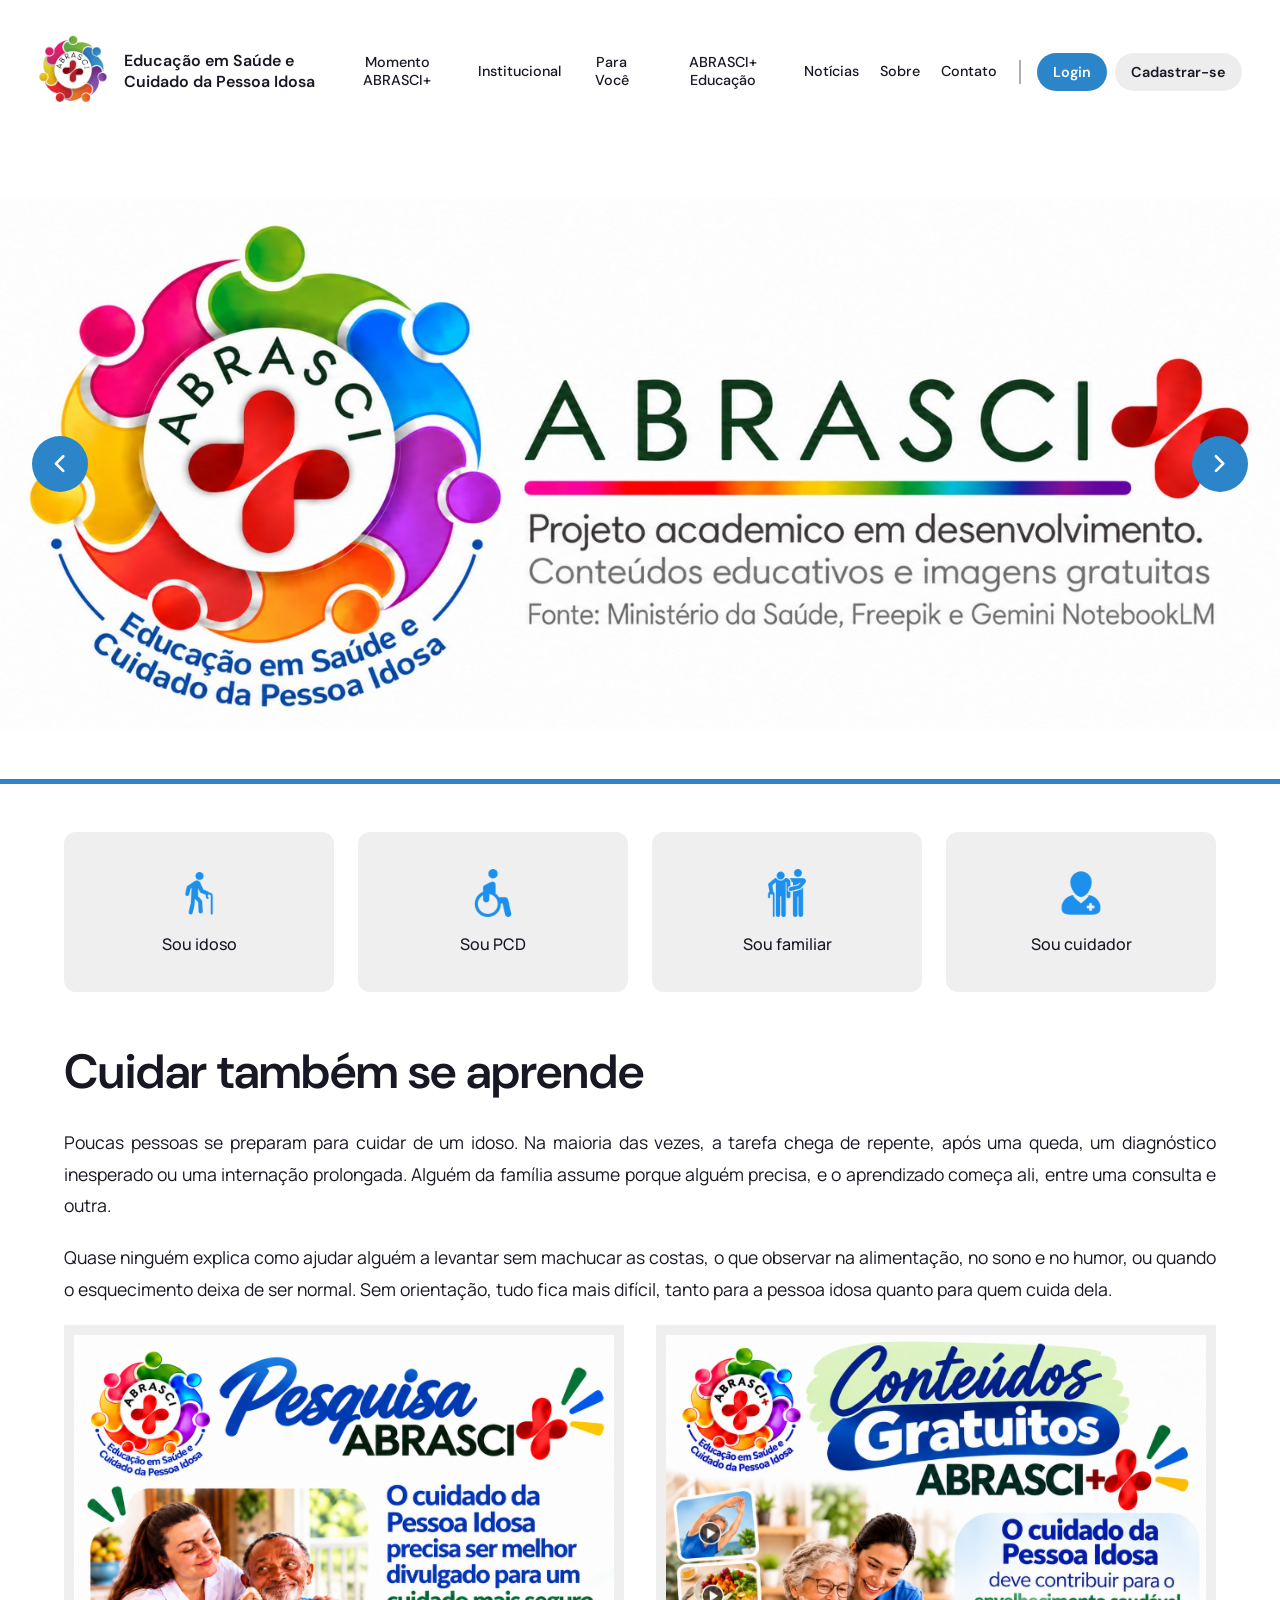
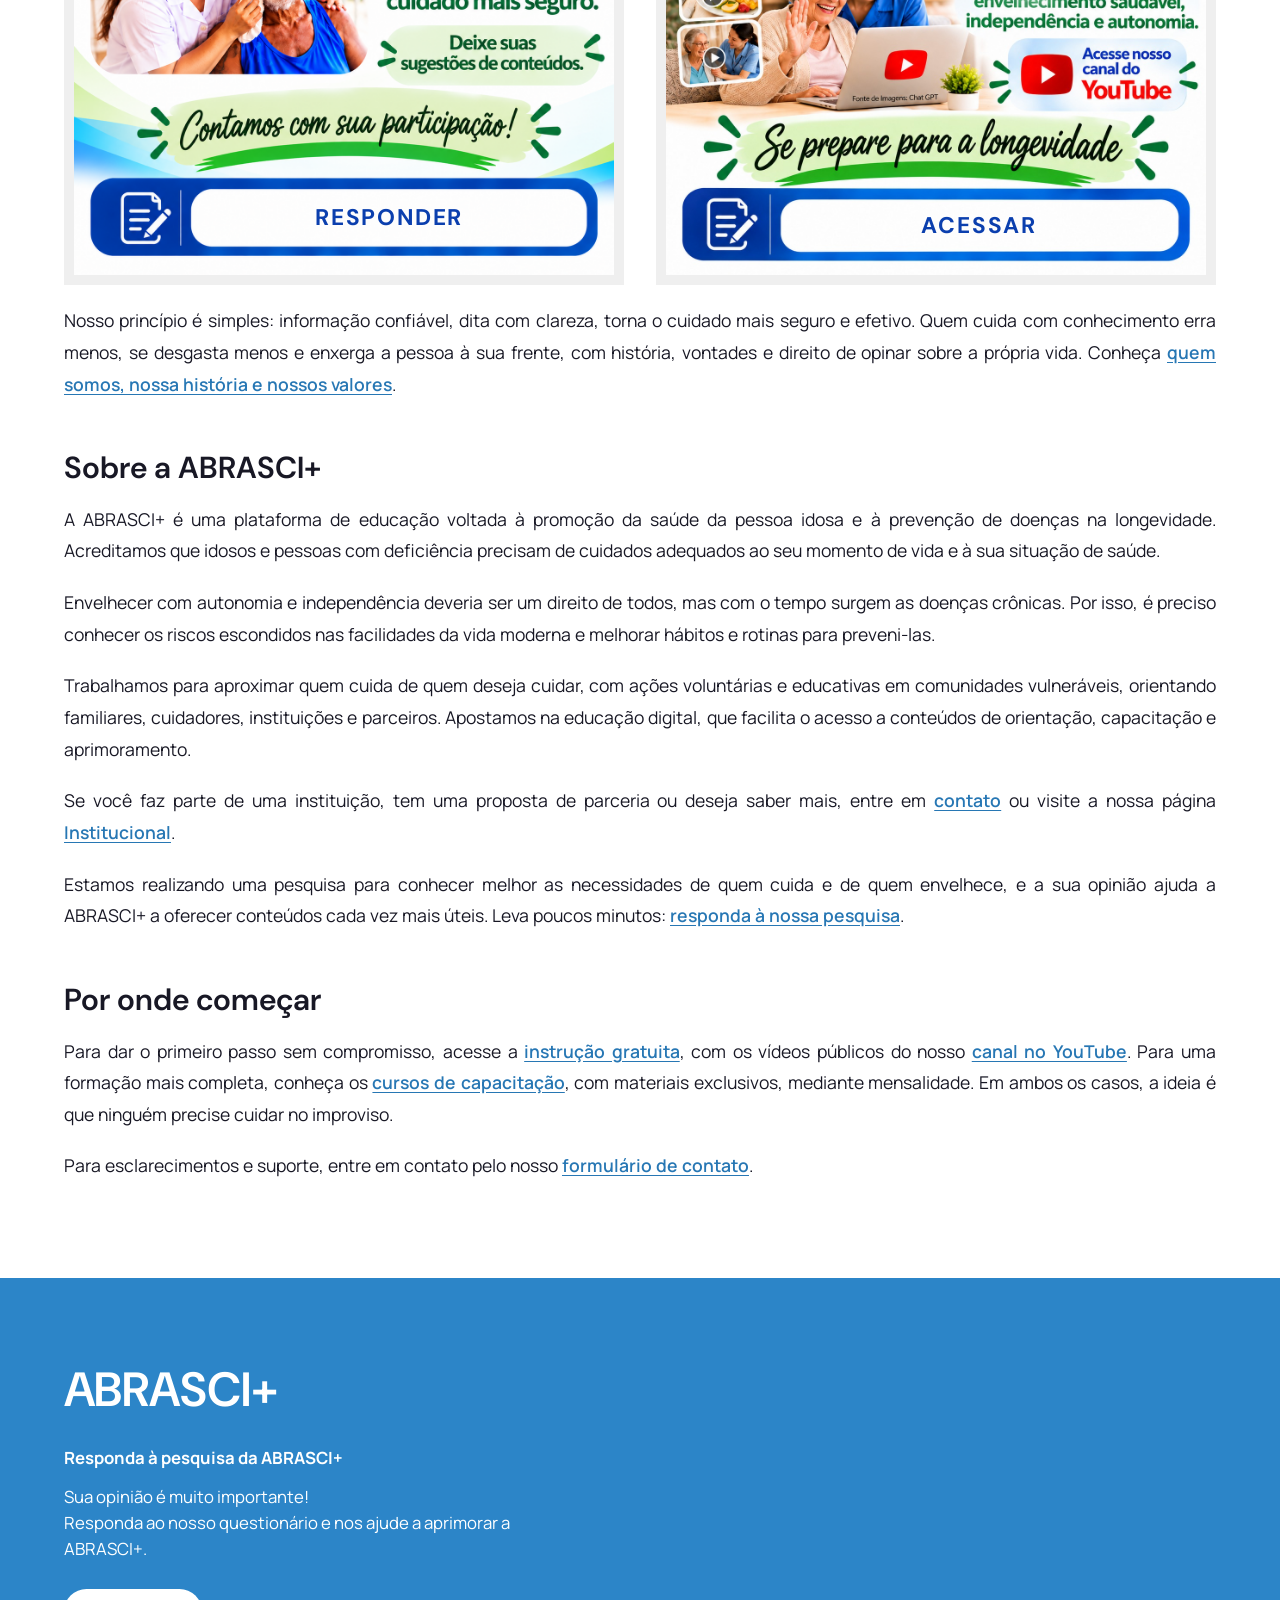
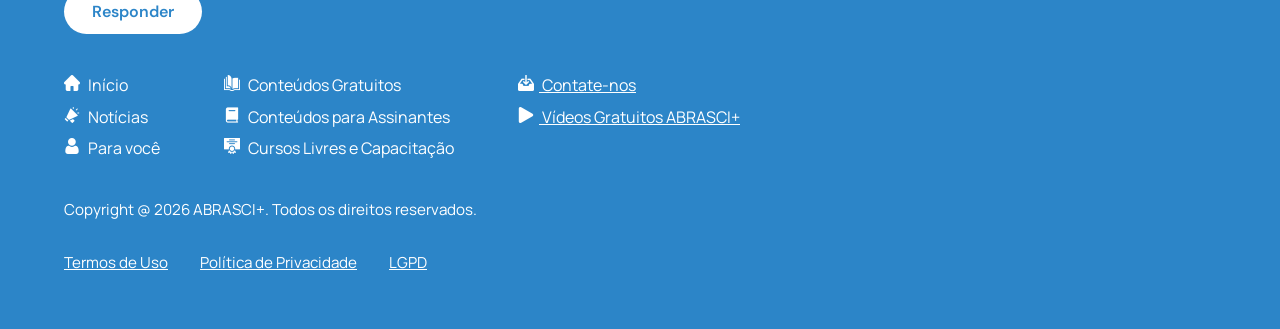
<file: index.html>
<!DOCTYPE html>
<html lang="pt-BR">
    <head>
        <meta charset="UTF-8" />
        <!-- Google Tag Manager -->
        <script>(function(w,d,s,l,i){w[l]=w[l]||[];w[l].push({'gtm.start':
        new Date().getTime(),event:'gtm.js'});var f=d.getElementsByTagName(s)[0],
        j=d.createElement(s),dl=l!='dataLayer'?'&l='+l:'';j.async=true;j.src=
        'https://www.googletagmanager.com/gtm.js?id='+i+dl;f.parentNode.insertBefore(j,f);
        })(window,document,'script','dataLayer','GTM-KPSW4ZWC');</script>
        <!-- End Google Tag Manager -->

        <!-- Google tag (gtag.js) -->
        <script async src="https://www.googletagmanager.com/gtag/js?id=G-F4J0J059M0"></script>
        <script>
            window.dataLayer = window.dataLayer || [];
            function gtag(){dataLayer.push(arguments);}
            gtag('js', new Date());
            gtag('config', 'G-F4J0J059M0');
        </script>
        <meta name="viewport" content="width=device-width, initial-scale=1.0" />
        <title>ABRASCI+ - Educação em Saúde e Cuidado da Pessoa Idosa</title>
        <link rel="stylesheet" href="style.css" />
    </head>
    <body>
        <!-- Google Tag Manager (noscript) -->
        <noscript><iframe src="https://www.googletagmanager.com/ns.html?id=GTM-KPSW4ZWC"
        height="0" width="0" style="display:none;visibility:hidden"></iframe></noscript>
        <!-- End Google Tag Manager (noscript) -->
        <header class="header">
            <div class="header-left">
                <a href="./index.html">
                    <img src="./assets/logo/minimal.png" alt="Logo ABRASCI" class="logo" />
                </a>
                <h1>Educação em Saúde e<br /> Cuidado da Pessoa Idosa</h1>
            </div>

            <button type="button" class="nav-toggle" aria-label="Abrir menu" aria-expanded="false" aria-controls="site-menu">
                <span class="nav-toggle-bar"></span>
                <span class="nav-toggle-bar"></span>
                <span class="nav-toggle-bar"></span>
            </button>

            <div class="header-menu" id="site-menu">
                <nav class="navbar">
                    <ul class="nav-list">
                        <li><a href="./index.html">Momento ABRASCI+</a></li>
                        <li><a href="./institucional/index.html">Institucional</a></li>
                        <li><a href="./para_voce/index.html">Para Você</a></li>
                        <li class="dropdown">
                            <a class="dropdown-toggle">ABRASCI+ Educação</a>
                            <ul class="dropdown-menu">
                                <li><a href="https://www.youtube.com/@ABRASCImais/shorts" target="_blank">Conteúdos <br />gratuitos</a></li>
                                <li><a href="./educacao/assinantes/index.html">Conteúdos <br />para assinantes</a></li>
                                <li><a href="./educacao/livres/index.html">Cursos livres <br />e capacitação</a></li>
                            </ul>
                        </li>
                        <li><a href="./noticias/index.html">Notícias</a></li>
                        <li><a href="#sobre">Sobre</a></li>
                        <li><a href="https://docs.google.com/forms/d/e/1FAIpQLSclqw7y71Hq0mY9NL2dX5jIwqXCljv6Ff6oZ4rG5neMu8jdjQ/viewform" target="_blank" rel="noopener noreferrer">Contato</a></li>
                    </ul>
                </nav>

                <div class="header-divider"></div>

                <div class="header-actions">
                    <a href="./login/index.html" class="header-button login-button">Login</a>
                    <a href="./cadastro/index.html" class="header-button register-button">Cadastrar-se</a>
                </div>
            </div>
        </header>

        <main>
            <section class="carousel">
                <div class="carousel-track">
                    <div class="slide slide--wide active" aria-label="Slide 1 de 11">
                        <img src="./assets/carousel/inicial.png" alt="Conteúdos educativos e imagens gratuitas. Fonte: Ministério da Saúde, Freepik e Gemini NotebookLM">
                    </div>

                    <div class="slide slide--wide" aria-label="Slide 2 de 11">
                        <a href="./para_voce/index.html" class="slide-link">
                            <img src="./assets/carousel/bem_vindo.png" alt="Bem-vindos(as)! A ABRASCI+ preparou conteúdos exclusivos para você. Saiba mais: acesse Para Você" />
                        </a>
                    </div>

                    <div class="slide slide--convite" aria-label="Slide 3 de 11">
                        <a href="https://forms.gle/KJodW8S74cvygLm39" target="_blank" rel="noopener noreferrer" class="convite-slide-frame">
                            <img src="./assets/carousel/momento_abrasci.png" alt="Momento ABRASCI: roda de conversa em 02/11/2026, às 20:00h. Tema: Vivendo o Luto: Encontrando a paz interior" />
                            <span class="convite-slide-button slide-button-c">PARTICIPAR</span>
                        </a>
                    </div>

                    <div class="slide slide--wide" aria-label="Slide 4 de 11">
                        <img src="./assets/carousel/momento_cancer.png" alt="Momento ABRASCI realizado em 21/10/2026: autoconhecimento e estratégias para o enfrentamento do câncer, com Cilene Belo, Bruno Sampaio e Kelly Sampaio" />
                    </div>

                    <div class="slide slide--wide" aria-label="Slide 5 de 11">
                        <img src="./assets/carousel/momento_internacional.png" alt="Momento ABRASCI realizado em 01/10/2026: Dia Internacional da Pessoa Idosa 2026" />
                    </div>

                    <div class="slide slide--convite" aria-label="Slide 6 de 11">
                        <a href="https://forms.gle/UCveoUyL3pwsi1jN8" target="_blank" rel="noopener noreferrer" class="convite-slide-frame">
                            <img src="./assets/carousel/pesquisa.png" alt="Convite para participar da pesquisa da ABRASCI+" />
                            <span class="convite-slide-button slide-button-b">RESPONDER</span>
                        </a>
                    </div>

                    <div class="slide slide--wide" aria-label="Slide 7 de 11">
                        <img src="./assets/carousel/ajuda.png" alt="Precisa de ajuda? Telefones de emergências, direitos e proteção ao idoso e saúde" />
                    </div>

                    <div class="slide slide--idosos" aria-label="Slide 8 de 11">
                        <img src="./assets/carousel/idosos.jpg" alt="Casal de pessoas idosas sorridente tirando uma selfie ao ar livre" />
                        <div class="slide-overlay first-slide-overlay">
                            <h2 class="overlay-title">Sua saúde <br />importa!</h2>
                            <a href="#" class="overlay-button overlay-button--accent">Conhecer</a>
                        </div>
                    </div>

                    <div class="slide slide--familia" aria-label="Slide 9 de 11">
                        <div class="second-slide-image">
                            <img src="./assets/carousel/familia.jpg" alt="Avô abraçando as netas sorridentes" />
                        </div>
                        <div class="slide-overlay second-slide-overlay">
                            <h2 class="overlay-title overlay-title">Um cuidado <br />que faz <br />a diferença</h2>
                            <a href="#" class="overlay-button overlay-button--accent">Saiba mais</a>
                        </div>
                    </div>

                    <div class="slide slide--cuidadora" aria-label="Slide 10 de 11">
                        <img src="./assets/carousel/cuidadora.jpg" alt="Cuidadora sorridente apoiando a mão no ombro de uma senhora idosa" />
                        <div class="slide-overlay third-slide-overlay">
                            <h2 class="overlay-title overlay-title--accent">Um cuidado <br />que faz <br />a diferença</h2>
                            <a href="#" class="overlay-button overlay-button--accent">Saiba mais</a>
                        </div>
                    </div>

                    <div class="slide slide--pcd" aria-label="Slide 11 de 11">
                        <img src="./assets/carousel/pcd.jpg" alt="Idoso em cadeira de rodas usando o celular, sentado à mesa com notebook" />
                        <div class="slide-overlay fourth-slide-overlay">
                            <h2 class="overlay-title">Sua saúde <br />importa!</h2>
                            <a href="#" class="overlay-button">Conhecer</a>
                        </div>
                    </div>
                </div>

                <button type="button" class="carousel-button previous" aria-label="Imagem anterior">
                    <svg class="chevron-svg" viewBox="0 0 24 24" aria-hidden="true" focusable="false"><path d="M15.5 5 8.5 12l7 7" /></svg>
                </button>
                <button type="button" class="carousel-button next" aria-label="Próxima imagem">
                    <svg class="chevron-svg" viewBox="0 0 24 24" aria-hidden="true" focusable="false"><path d="m8.5 5 7 7-7 7" /></svg>
                </button>

                <div class="progress-container">
                    <div class="progress-bar"></div>
                </div>
                <a href="https://freepik.com" target="_blank" rel="noopener noreferrer" class="carousel-credit"> Fonte: freepik.com </a>
            </section>

            <section class="SOU_cards">
                <a href="./para_voce/index.html#sou-idoso" class="SOU_card">
                    <img src="./assets/cards/idoso.png" alt="" class="card_icon" />
                    <p class="card_text">Sou idoso</p>
                </a>

                <a href="./para_voce/index.html#sou-pcd" class="SOU_card">
                    <img src="./assets/cards/pcd.png" alt="" class="card_icon" />
                    <p class="card_text">Sou PCD</p>
                </a>

                <a href="./para_voce/index.html#sou-familiar" class="SOU_card">
                    <img src="./assets/cards/familiar.png" alt="" class="card_icon" />
                    <p class="card_text">Sou familiar</p>
                </a>

                <a href="./para_voce/index.html#sou-cuidador" class="SOU_card">
                    <img src="./assets/cards/cuidador.png" alt="" class="card_icon" />
                    <p class="card_text">Sou cuidador</p>
                </a>
            </section>

            <section class="content">
                <h2>Cuidar também se aprende</h2>
                <p>Poucas pessoas se preparam para cuidar de um idoso. Na maioria das vezes, a tarefa chega de repente, após uma queda, um diagnóstico inesperado ou uma internação prolongada. Alguém da família assume porque alguém precisa, e o aprendizado começa ali, entre uma consulta e outra.</p>
                <p>Quase ninguém explica como ajudar alguém a levantar sem machucar as costas, o que observar na alimentação, no sono e no humor, ou quando o esquecimento deixa de ser normal. Sem orientação, tudo fica mais difícil, tanto para a pessoa idosa quanto para quem cuida dela.</p>
                <div class="invite-roll">
                    <div class="invite-card">
                        <a href="https://forms.gle/UCveoUyL3pwsi1jN8" target="_blank" rel="noopener noreferrer" class="invite-frame">
                            <img src="./assets/convite/pesquisa.png" alt="Convite para participar da pesquisa da ABRASCI+" />
                            <span class="invite-button invite-button--pesquisa">RESPONDER</span>
                        </a>
                    </div>
                    <div class="invite-card">
                        <a href="https://youtube.com/@ABRASCImais" target="_blank" rel="noopener noreferrer" class="invite-frame">
                            <img src="./assets/convite/gratuitos.png" alt="Conteúdos gratuitos da ABRASCI+: acesse nosso canal do YouTube" />
                            <span class="invite-button invite-button--gratuitos">ACESSAR</span>
                        </a>
                    </div>
                </div>
                <p>Nosso princípio é simples: informação confiável, dita com clareza, torna o cuidado mais seguro e efetivo. Quem cuida com conhecimento erra menos, se desgasta menos e enxerga a pessoa à sua frente, com história, vontades e direito de opinar sobre a própria vida. Conheça <a href="institucional/index.html">quem somos, nossa história e nossos valores</a>.</p>

                <section id="sobre">
                    <h3>Sobre a ABRASCI+</h3>
                    <p>A ABRASCI+ é uma plataforma de educação voltada à promoção da saúde da pessoa idosa e à prevenção de doenças na longevidade. Acreditamos que idosos e pessoas com deficiência precisam de cuidados adequados ao seu momento de vida e à sua situação de saúde.</p>
                    <p>Envelhecer com autonomia e independência deveria ser um direito de todos, mas com o tempo surgem as doenças crônicas. Por isso, é preciso conhecer os riscos escondidos nas facilidades da vida moderna e melhorar hábitos e rotinas para preveni-las.</p>
                    <p>Trabalhamos para aproximar quem cuida de quem deseja cuidar, com ações voluntárias e educativas em comunidades vulneráveis, orientando familiares, cuidadores, instituições e parceiros. Apostamos na educação digital, que facilita o acesso a conteúdos de orientação, capacitação e aprimoramento.</p>
                    <p>Se você faz parte de uma instituição, tem uma proposta de parceria ou deseja saber mais, entre em <a href="https://docs.google.com/forms/d/e/1FAIpQLSclqw7y71Hq0mY9NL2dX5jIwqXCljv6Ff6oZ4rG5neMu8jdjQ/viewform" target="_blank" rel="noopener noreferrer">contato</a> ou visite a nossa página <a href="institucional/index.html">Institucional</a>.</p>
                    <p>Estamos realizando uma pesquisa para conhecer melhor as necessidades de quem cuida e de quem envelhece, e a sua opinião ajuda a ABRASCI+ a oferecer conteúdos cada vez mais úteis. Leva poucos minutos: <a href="https://forms.gle/UCveoUyL3pwsi1jN8" target="_blank" rel="noopener noreferrer">responda à nossa pesquisa</a>.</p>
                </section>

                <section>
                    <h3>Por onde começar</h3>
                    <p>Para dar o primeiro passo sem compromisso, acesse a <a href="para_voce/index.html">instrução gratuita</a>, com os vídeos públicos do nosso <a href="https://youtube.com/@ABRASCImais" target="_blank" rel="noopener noreferrer">canal no YouTube</a>. Para uma formação mais completa, conheça os <a href="educacao/livres/index.html">cursos de capacitação</a>, com materiais exclusivos, mediante mensalidade. Em ambos os casos, a ideia é que ninguém precise cuidar no improviso.</p>
                    <p>Para esclarecimentos e suporte, entre em contato pelo nosso <a href="https://docs.google.com/forms/d/e/1FAIpQLSclqw7y71Hq0mY9NL2dX5jIwqXCljv6Ff6oZ4rG5neMu8jdjQ/viewform" target="_blank" rel="noopener noreferrer">formulário de contato</a>.</p>
                </section>
            </section>
        </main>

        <footer id="contato">
            <div class="footer">

                <h2>ABRASCI+</h2>

                <div class="footer-forum">
                    <p class="footer-forum-question">Responda à pesquisa da ABRASCI+</p>
                    <p>
                        Sua opinião é muito importante!
                        <br/>
                        Responda ao nosso questionário e nos ajude a aprimorar a ABRASCI+.
                    </p>
                    <div class="footer-forum-actions">
                        <a href="https://forms.gle/UCveoUyL3pwsi1jN8" target="_blank">
                            <div class="footer-forum-button">
                                Responder
                            </div>
                        </a>
                        <p class="footer-forum-note">OBS: Ainda não disponível</p>
                    </div>
                </div>

                <div class="footer-columns">
                    <ul class="footer-list">
                        <li>
                            <img src="./assets/footer/home.png" alt="" class="list-icon">
                            <a href="./index.html">Início</a>
                        </li>
                        <li>
                            <img src="./assets/footer/megaphone.png" alt="" class="list-icon">
                            <a href="./noticias/index.html">Notícias</a>
                        </li>
                        <li>
                            <img src="./assets/footer/profile.png" alt="" class="list-icon">
                            <a href="./para_voce/index.html">Para você</a>
                        </li>
                    </ul>

                    <ul class="footer-list">
                        <li>
                            <img src="./assets/footer/open-book.png" alt="" class="list-icon">
                            <a href="https://www.youtube.com/@ABRASCImais/shorts" target="_blank">Conteúdos Gratuitos</a>
                        </li>
                        <li>
                            <img src="./assets/footer/closed-book.png" alt="" class="list-icon">
                            <a href="./educacao/assinantes/index.html">Conteúdos para Assinantes</a>
                        </li>
                        <li>
                            <img src="./assets/footer/certificate.png" alt="" class="list-icon">
                            <a href="./educacao/livres/index.html">Cursos Livres e Capacitação</a>
                        </li>
                    </ul>

                    <ul class="footer-media-list">
                        <li>
                            <img src="./assets/footer/inbox.png" alt="" class="list-icon">
                            <a href="https://docs.google.com/forms/d/e/1FAIpQLSclqw7y71Hq0mY9NL2dX5jIwqXCljv6Ff6oZ4rG5neMu8jdjQ/viewform" target="_blank" rel="noopener noreferrer">Contate-nos</a>
                        </li>
                        <li>
                            <img src="./assets/footer/youtube.png" alt="" class="list-icon">
                            <a href="https://youtube.com/@ABRASCImais">Vídeos Gratuitos ABRASCI+</a>
                        </li>
                    </ul>
                </div>

                <p class="footer-copy">Copyright @ 2026 ABRASCI+. Todos os direitos reservados.</p>

                <ul class="footer-bottom">
                    <li><a href="#">Termos de Uso</a></li>
                    <li><a href="#">Política de Privacidade</a></li>
                    <li><a href="#">LGPD</a></li>
                </ul>
            </div>
        </footer>

        <script src="./nav.js"></script>
        <script>
            const slides = document.querySelectorAll(".slide");
            const nextButton = document.querySelector(".next");
            const previousButton = document.querySelector(".previous");
            const progressBar = document.querySelector(".progress-bar");

            let currentSlide = 0;
            let slideTimer;
            const SLIDE_TIME = 10000;

            function showSlide(index) {
                slides.forEach((slide) => slide.classList.remove("active"));
                currentSlide = (index + slides.length) % slides.length;
                slides[currentSlide].classList.add("active");
                restartProgressBar();
                restartTimer();
            }

            function restartProgressBar() {
                progressBar.style.animation = "none";
                progressBar.offsetHeight;
                progressBar.style.animation = "progressBar 10s linear forwards";
            }

            function restartTimer() {
                clearTimeout(slideTimer);
                slideTimer = setTimeout(() => {
                    showSlide(currentSlide + 1);
                }, SLIDE_TIME);
            }

            nextButton.addEventListener("click", () => showSlide(currentSlide + 1));
            previousButton.addEventListener("click", () => showSlide(currentSlide - 1));

            // Toque: arrastar para os lados troca o slide
            const carousel = document.querySelector(".carousel");
            const SWIPE_DISTANCE = 50;
            let touchStartX = null;
            let touchStartY = null;

            carousel.addEventListener("pointerdown", (event) => {
                if (event.pointerType === "mouse") return;
                touchStartX = event.clientX;
                touchStartY = event.clientY;
            });

            carousel.addEventListener("pointerup", (event) => {
                if (touchStartX === null) return;
                const dx = event.clientX - touchStartX;
                const dy = event.clientY - touchStartY;
                touchStartX = null;
                touchStartY = null;
                if (Math.abs(dx) < SWIPE_DISTANCE || Math.abs(dx) < Math.abs(dy) * 1.5) return;
                showSlide(dx < 0 ? currentSlide + 1 : currentSlide - 1);
            });

            carousel.addEventListener("pointercancel", () => {
                touchStartX = null;
                touchStartY = null;
            });

            showSlide(0);
        </script>
    </body>
</html>
</file>
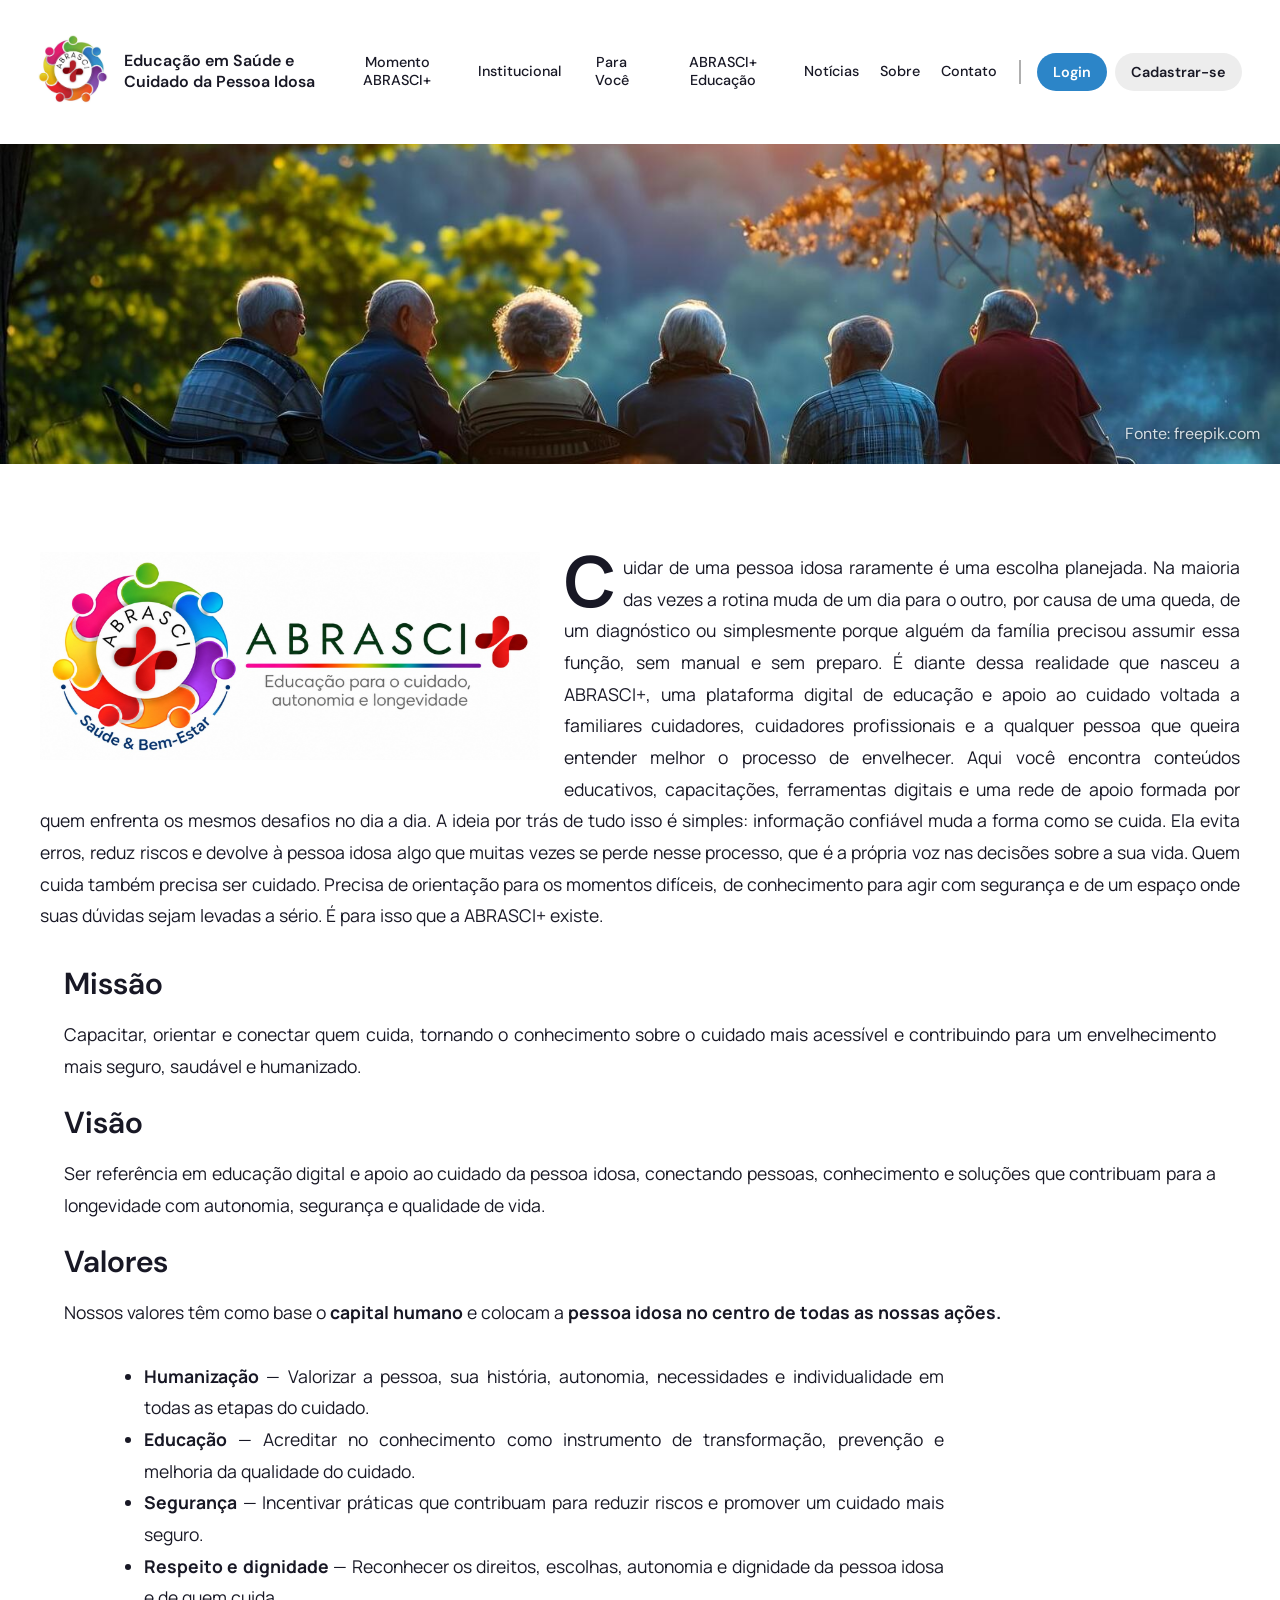
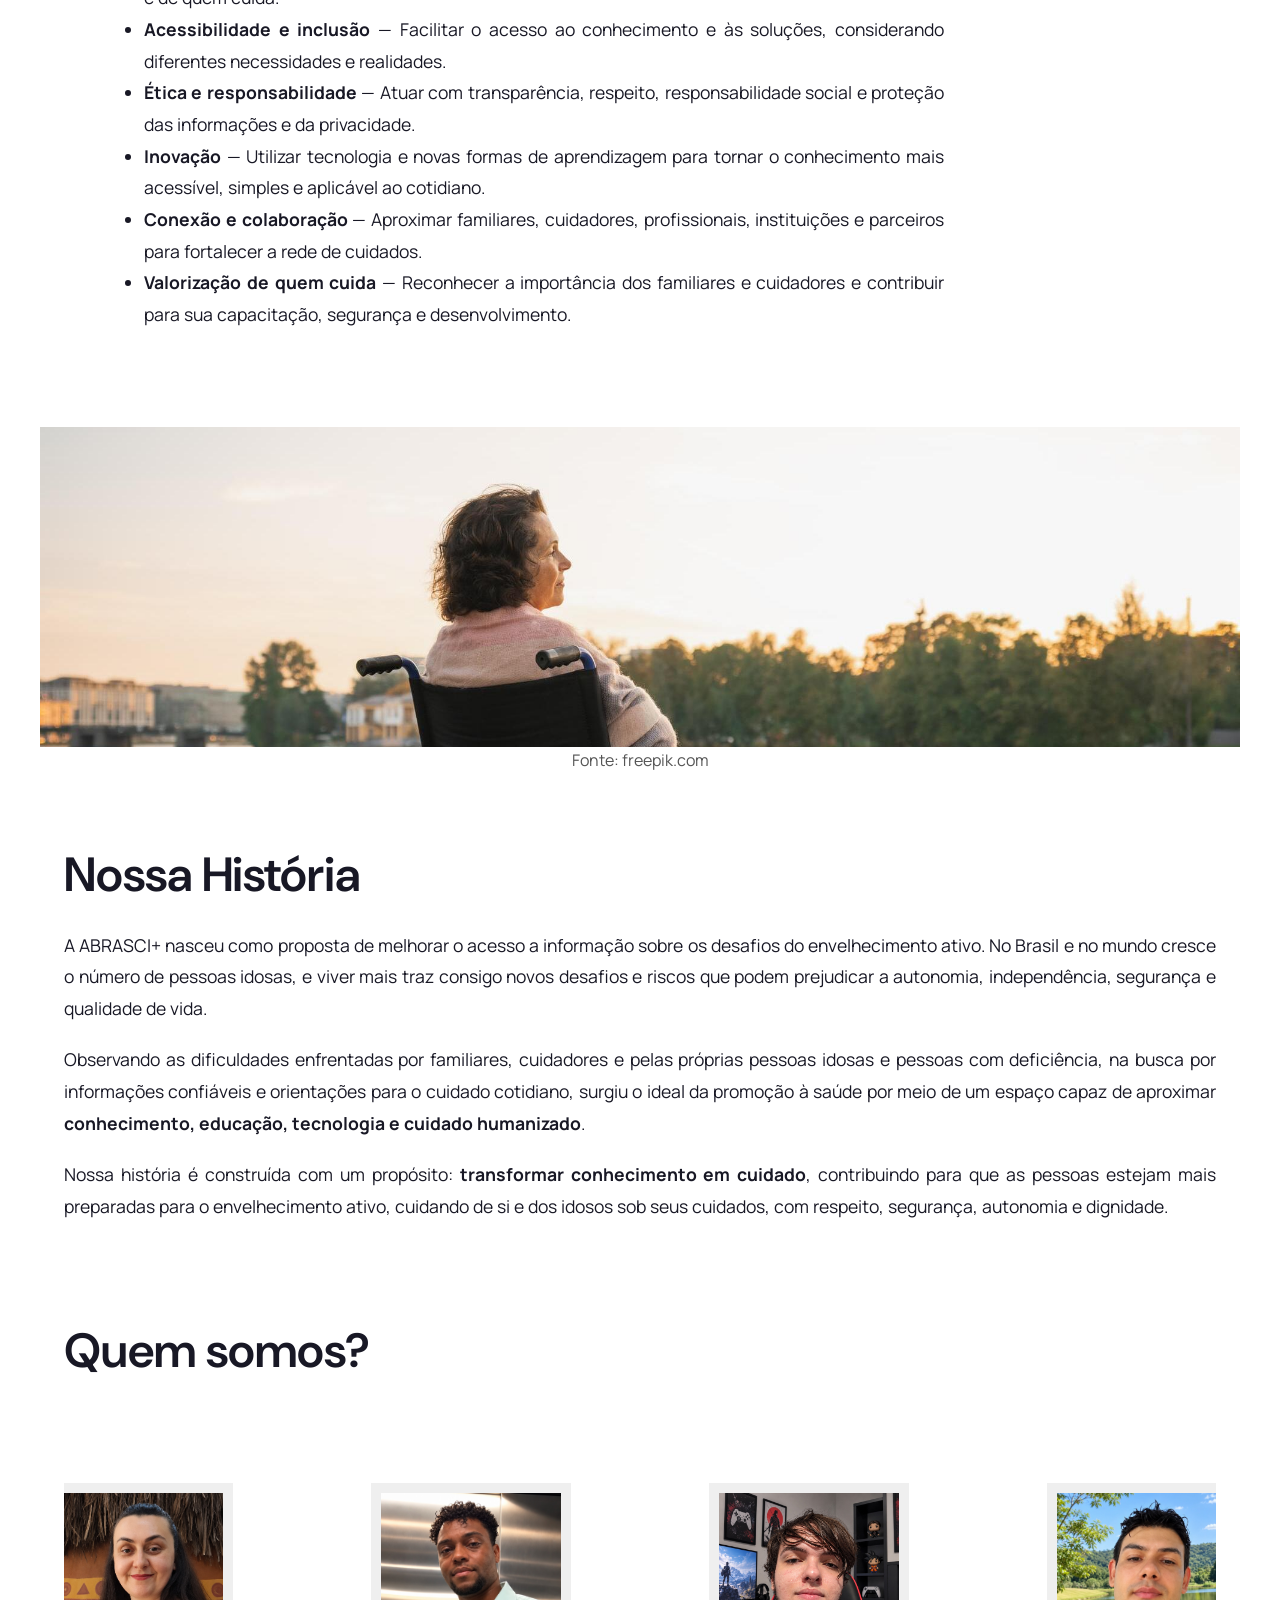
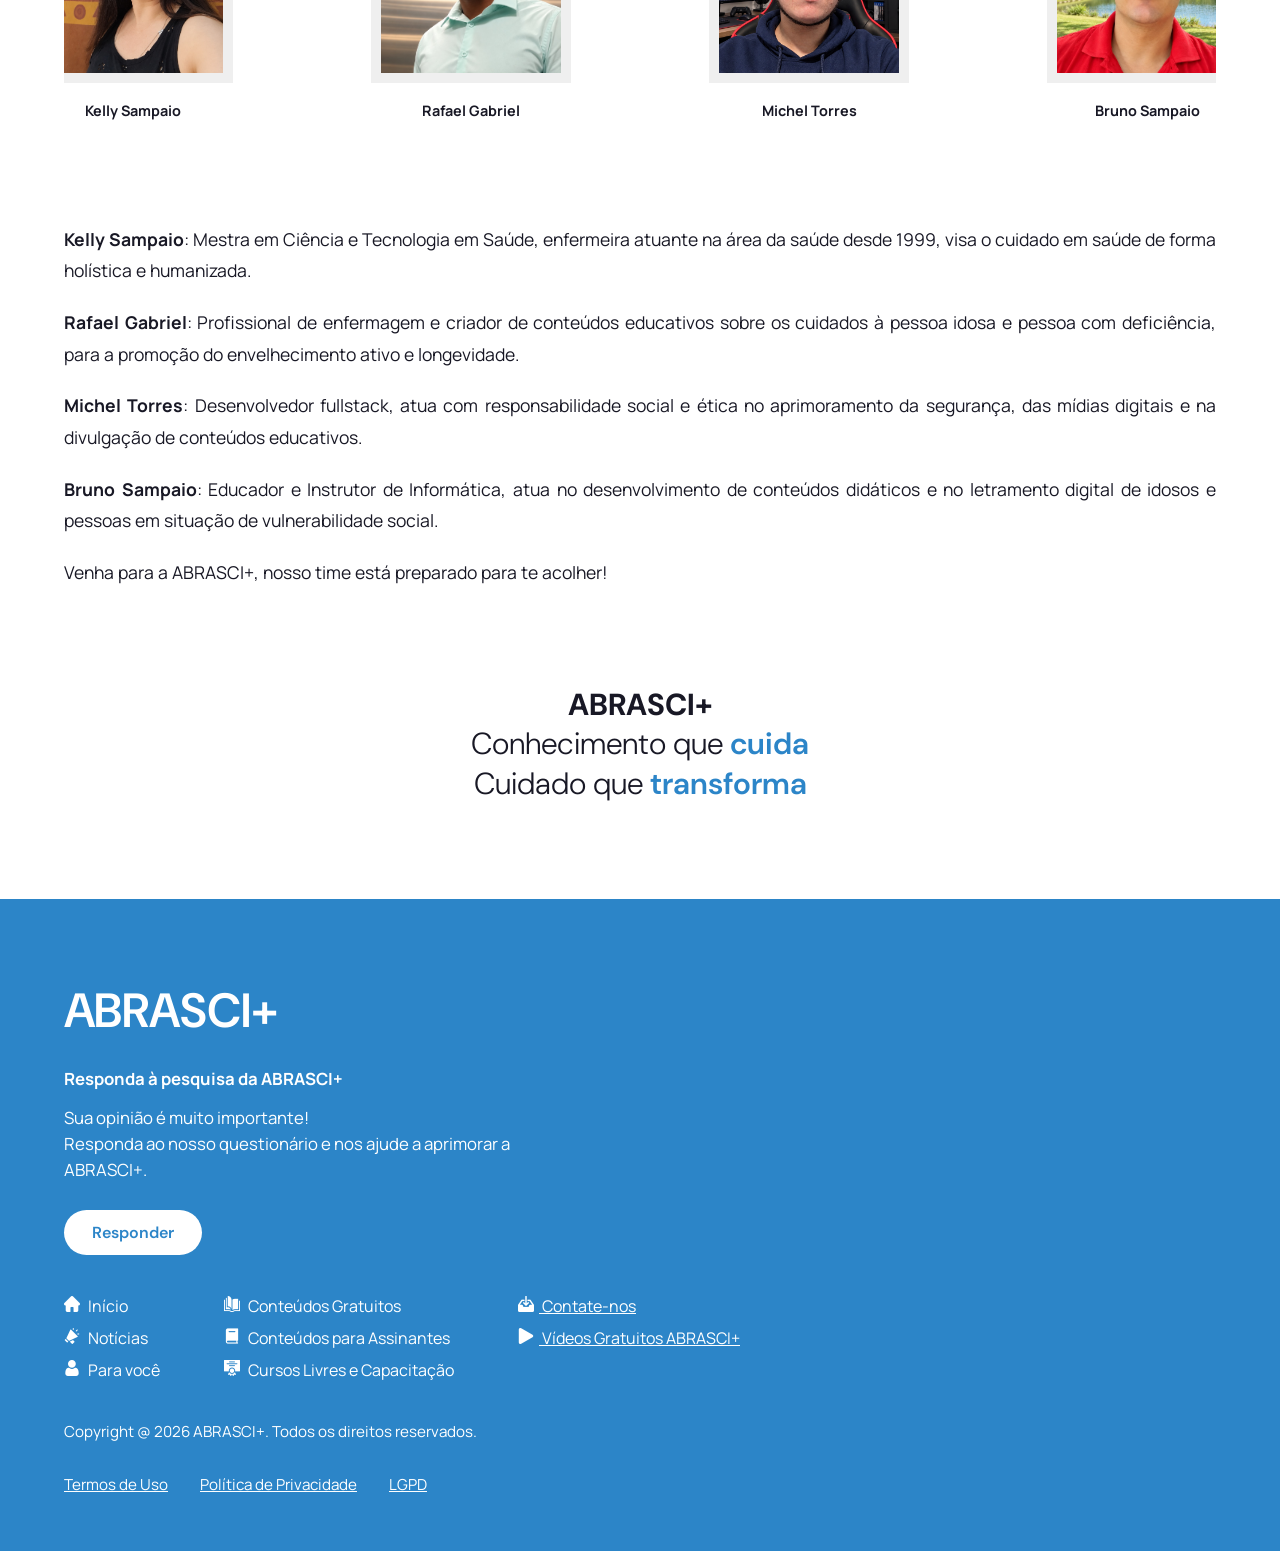
<file: institucional/index.html>
<!DOCTYPE html>
<html lang="pt-BR">
    <head>
        <meta charset="UTF-8" />
        <!-- Google Tag Manager -->
        <script>(function(w,d,s,l,i){w[l]=w[l]||[];w[l].push({'gtm.start':
        new Date().getTime(),event:'gtm.js'});var f=d.getElementsByTagName(s)[0],
        j=d.createElement(s),dl=l!='dataLayer'?'&l='+l:'';j.async=true;j.src=
        'https://www.googletagmanager.com/gtm.js?id='+i+dl;f.parentNode.insertBefore(j,f);
        })(window,document,'script','dataLayer','GTM-KPSW4ZWC');</script>
        <!-- End Google Tag Manager -->

        <!-- Google tag (gtag.js) -->
        <script async src="https://www.googletagmanager.com/gtag/js?id=G-F4J0J059M0"></script>
        <script>
            window.dataLayer = window.dataLayer || [];
            function gtag(){dataLayer.push(arguments);}
            gtag('js', new Date());
            gtag('config', 'G-F4J0J059M0');
        </script>
        <meta name="viewport" content="width=device-width, initial-scale=1.0" />
        <title>ABRASCI+ - Educação em Saúde e Cuidado da Pessoa Idosa</title>
        <link rel="stylesheet" href="../style.css" />
        <link rel="stylesheet" href="style.css" />
    </head>
    <body>
        <!-- Google Tag Manager (noscript) -->
        <noscript><iframe src="https://www.googletagmanager.com/ns.html?id=GTM-KPSW4ZWC"
        height="0" width="0" style="display:none;visibility:hidden"></iframe></noscript>
        <!-- End Google Tag Manager (noscript) -->
        <header class="header">
            <div class="header-left">
                <a href="../index.html">
                    <img src="../assets/logo/minimal.png" alt="Logo ABRASCI" class="logo" />
                </a>
                <h1>Educação em Saúde e<br /> Cuidado da Pessoa Idosa</h1>
            </div>

            <button type="button" class="nav-toggle" aria-label="Abrir menu" aria-expanded="false" aria-controls="site-menu">
                <span class="nav-toggle-bar"></span>
                <span class="nav-toggle-bar"></span>
                <span class="nav-toggle-bar"></span>
            </button>

            <div class="header-menu" id="site-menu">
                <nav class="navbar">
                    <ul class="nav-list">
                        <li><a href="../index.html">Momento ABRASCI+</a></li>
                        <li><a href="../institucional/index.html">Institucional</a></li>
                        <li><a href="../para_voce/index.html">Para Você</a></li>
                        <li class="dropdown">
                            <a class="dropdown-toggle">ABRASCI+ Educação</a>
                            <ul class="dropdown-menu">
                                <li><a href="https://www.youtube.com/@ABRASCImais/shorts" target="_blank">Conteúdos <br />gratuitos</a></li>
                                <li><a href="../educacao/assinantes/index.html">Conteúdos <br />para assinantes</a></li>
                                <li><a href="../educacao/livres/index.html">Cursos livres <br />e capacitação</a></li>
                            </ul>
                        </li>
                        <li><a href="../noticias/index.html">Notícias</a></li>
                        <li><a href="../index.html#sobre">Sobre</a></li>
                        <li><a href="https://docs.google.com/forms/d/e/1FAIpQLSclqw7y71Hq0mY9NL2dX5jIwqXCljv6Ff6oZ4rG5neMu8jdjQ/viewform" target="_blank" rel="noopener noreferrer">Contato</a></li>
                    </ul>
                </nav>

                <div class="header-divider"></div>

                <div class="header-actions">
                    <a href="../login/index.html" class="header-button login-button">Login</a>
                    <a href="../cadastro/index.html" class="header-button register-button">Cadastrar-se</a>
                </div>
            </div>
        </header>

        <main>
            <div class="banner">
                <img src="../assets/institucional/banner.jpg" alt="banner" class="institucional_banner">
                <a href="https://freepik.com" target="_blank" rel="noopener noreferrer" class="banner-credit"> Fonte: freepik.com </a>
            </div>
            <section class="info-block">
                <div class="info-content">
                    <figure class="info-figure">
                        <img src="../assets/logo/expanded.jpeg" alt="ABRASCI logo" class="info-logo">
                    </figure>
                    <p>
                        Cuidar de uma pessoa idosa raramente é uma escolha planejada. Na maioria das vezes a rotina muda de um dia para o outro, por causa de uma queda, de um diagnóstico ou simplesmente porque alguém da família precisou assumir essa função, sem manual e sem preparo. É diante dessa realidade que nasceu a ABRASCI+, uma plataforma digital de educação e apoio ao cuidado voltada a familiares cuidadores, cuidadores profissionais e a qualquer pessoa que queira entender melhor o processo de envelhecer.

                        Aqui você encontra conteúdos educativos, capacitações, ferramentas digitais e uma rede de apoio formada por quem enfrenta os mesmos desafios no dia a dia. A ideia por trás de tudo isso é simples: informação confiável muda a forma como se cuida. Ela evita erros, reduz riscos e devolve à pessoa idosa algo que muitas vezes se perde nesse processo, que é a própria voz nas decisões sobre a sua vida.

                        Quem cuida também precisa ser cuidado. Precisa de orientação para os momentos difíceis, de conhecimento para agir com segurança e de um espaço onde suas dúvidas sejam levadas a sério. É para isso que a ABRASCI+ existe.
                    </p>
                </div>
            </section>
            <section class="info-block2">
                <div class="content">
                    <h3 class="title1">Missão</h3>
                    <p>
                        Capacitar, orientar e conectar quem cuida, tornando o conhecimento sobre o cuidado mais acessível e contribuindo para um envelhecimento mais seguro, saudável e humanizado.
                    </p>
                    <h3 class="title1">Visão</h3>
                    <p>
                        Ser referência em educação digital e apoio ao cuidado da pessoa idosa, conectando pessoas, conhecimento e soluções que contribuam para a longevidade com autonomia, segurança e qualidade de vida.
                    </p>
                    <h3 class="title1">Valores</h3>
                    <p>
                    Nossos valores têm como base o <strong>capital humano</strong> e colocam a <strong>pessoa idosa no centro de todas as nossas ações.</strong>
                    </p>
                    <ul class="content_list">
                        <li><strong>Humanização</strong> — Valorizar a pessoa, sua história, autonomia, necessidades e individualidade em todas as etapas do cuidado.</li>
                        <li><strong>Educação</strong> — Acreditar no conhecimento como instrumento de transformação, prevenção e melhoria da qualidade do cuidado.</li>
                        <li><strong>Segurança</strong> — Incentivar práticas que contribuam para reduzir riscos e promover um cuidado mais seguro.</li>
                        <li><strong>Respeito e dignidade</strong> — Reconhecer os direitos, escolhas, autonomia e dignidade da pessoa idosa e de quem cuida.</li>
                        <li><strong>Acessibilidade e inclusão</strong> — Facilitar o acesso ao conhecimento e às soluções, considerando diferentes necessidades e realidades.</li>
                        <li><strong>Ética e responsabilidade</strong> — Atuar com transparência, respeito, responsabilidade social e proteção das informações e da privacidade.</li>
                        <li><strong>Inovação</strong> — Utilizar tecnologia e novas formas de aprendizagem para tornar o conhecimento mais acessível, simples e aplicável ao cotidiano.</li>
                        <li><strong>Conexão e colaboração</strong> — Aproximar familiares, cuidadores, profissionais, instituições e parceiros para fortalecer a rede de cuidados.</li>
                        <li><strong>Valorização de quem cuida</strong> — Reconhecer a importância dos familiares e cuidadores e contribuir para sua capacitação, segurança e desenvolvimento.</li>
                    </ul>
                </div>

            </section>

            <section class="info-block3">
                <div class="banner">
                    <img src="../assets/institucional/banner2.jpg" alt="banner" class="institucional_banner2">
                    <h3>Fonte: <a href="https://freepik.com" target="_blank" rel="noopener noreferrer" class="banner-description-anchor">freepik.com</a></h3>
                </div>

                <div class="content">
                    <h2 class="title1">Nossa História</h2>
                    <p>A ABRASCI+ nasceu como proposta de melhorar o acesso a informação sobre os desafios do envelhecimento ativo. No Brasil e no mundo cresce o número de pessoas idosas, e viver mais 
traz consigo novos desafios e riscos que podem prejudicar a autonomia, independência, segurança e qualidade de vida.</p>
                    <p>Observando as dificuldades enfrentadas por familiares, cuidadores e pelas próprias pessoas idosas e pessoas com deficiência, na busca por informações confiáveis e orientações para o cuidado cotidiano, surgiu o ideal da promoção à saúde por meio de um espaço capaz de aproximar <strong>conhecimento, educação, tecnologia e cuidado humanizado</strong>.</p>
                    <p>Nossa história é construída com um propósito: <strong>transformar conhecimento em cuidado</strong>, contribuindo para que as pessoas estejam mais preparadas para o envelhecimento ativo, cuidando de si e dos idosos sob seus cuidados, com respeito, segurança, autonomia e dignidade.</p>
                </div>

                <div class="content">
                    <h2 class="title1">Quem somos?</h2>
                </div>
                    
                    <div class="cards-roll">
                        <figure class="card">
                            <img src="../assets/integrantes/kelly.png" alt="Image 1">
                            <figcaption><strong>Kelly Sampaio</strong></figcaption>
                        </figure>
                        <figure class="card">
                            <img src="../assets/integrantes/rafael.png" alt="Image 2">
                            <figcaption><strong>Rafael Gabriel</strong></figcaption>
                        </figure>
                        <figure class="card">
                            <img src="../assets/integrantes/michel.png" alt="Image 3">
                            <figcaption><strong>Michel Torres</strong></figcaption>
                        </figure>
                        <figure class="card">
                            <img src="../assets/integrantes/bruno.png" alt="Image 4">
                            <figcaption><strong>Bruno Sampaio</strong></figcaption>
                        </figure>
                    </div>

                <div class="content">
                    <p><strong>Kelly Sampaio</strong>: Mestra em Ciência e Tecnologia em Saúde, enfermeira atuante na área da saúde desde 1999, visa o cuidado em saúde de forma holística e humanizada.</p>
                    <p><strong>Rafael Gabriel</strong>: Profissional de enfermagem e criador de conteúdos educativos sobre os cuidados à pessoa idosa e pessoa com deficiência, para a promoção do envelhecimento ativo e longevidade.</p>
                    <p><strong>Michel Torres</strong>: Desenvolvedor fullstack, atua com responsabilidade social e ética no aprimoramento da segurança, das mídias digitais e na divulgação de conteúdos educativos.</p>
                    <p><strong>Bruno Sampaio</strong>: Educador e Instrutor de Informática, atua no desenvolvimento de conteúdos didáticos e no letramento digital de idosos e pessoas em situação de vulnerabilidade social.</p>

                    <p>Venha para a ABRASCI+, nosso time está preparado para te acolher!</p>
                </div>

                <div class="content">
                    <h3 class="catch">
                        <strong>ABRASCI+</strong>
                        <br/>
                        Conhecimento que <span class="highlight">cuida</span>
                        <br/>
                        Cuidado que <span class="highlight">transforma</span>
                    </h3>
                </div>
            </section>
        </main>

        <footer id="contato">
            <div class="footer">

                <h2>ABRASCI+</h2>

                <div class="footer-forum">
                    <p class="footer-forum-question">Responda à pesquisa da ABRASCI+</p>
                    <p>
                        Sua opinião é muito importante!
                        <br/>
                        Responda ao nosso questionário e nos ajude a aprimorar a ABRASCI+.
                    </p>
                    <div class="footer-forum-actions">
                        <a href="https://forms.gle/UCveoUyL3pwsi1jN8" target="_blank">
                            <div class="footer-forum-button">
                                Responder
                            </div>
                        </a>
                        <p class="footer-forum-note">OBS: Ainda não disponível</p>
                    </div>
                </div>

                <div class="footer-columns">
                    <ul class="footer-list">
                        <li>
                            <img src="../assets/footer/home.png" alt="" class="list-icon">
                            <a href="../index.html">Início</a>
                        </li>
                        <li>
                            <img src="../assets/footer/megaphone.png" alt="" class="list-icon">
                            <a href="../noticias/index.html">Notícias</a>
                        </li>
                        <li>
                            <img src="../assets/footer/profile.png" alt="" class="list-icon">
                            <a href="../para_voce/index.html">Para você</a>
                        </li>
                    </ul>

                    <ul class="footer-list">
                        <li>
                            <img src="../assets/footer/open-book.png" alt="" class="list-icon">
                            <a href="https://www.youtube.com/@ABRASCImais/shorts" target="_blank">Conteúdos Gratuitos</a>
                        </li>
                        <li>
                            <img src="../assets/footer/closed-book.png" alt="" class="list-icon">
                            <a href="../educacao/assinantes/index.html">Conteúdos para Assinantes</a>
                        </li>
                        <li>
                            <img src="../assets/footer/certificate.png" alt="" class="list-icon">
                            <a href="../educacao/livres/index.html">Cursos Livres e Capacitação</a>
                        </li>
                    </ul>

                    <ul class="footer-media-list">
                        <li>
                            <img src="../assets/footer/inbox.png" alt="" class="list-icon">
                            <a href="https://docs.google.com/forms/d/e/1FAIpQLSclqw7y71Hq0mY9NL2dX5jIwqXCljv6Ff6oZ4rG5neMu8jdjQ/viewform" target="_blank" rel="noopener noreferrer">Contate-nos</a>
                        </li>
                        <li>
                            <img src="../assets/footer/youtube.png" alt="" class="list-icon">
                            <a href="https://youtube.com/@ABRASCImais">Vídeos Gratuitos ABRASCI+</a>
                        </li>
                    </ul>

                </div>

                <p class="footer-copy">Copyright @ 2026 ABRASCI+. Todos os direitos reservados.</p>

                <ul class="footer-bottom">
                    <li><a href="#">Termos de Uso</a></li>
                    <li><a href="#">Política de Privacidade</a></li>
                    <li><a href="#">LGPD</a></li>
                </ul>
            </div>
        </footer>
        <script src="../nav.js"></script>
    </body>

</html>
</file>
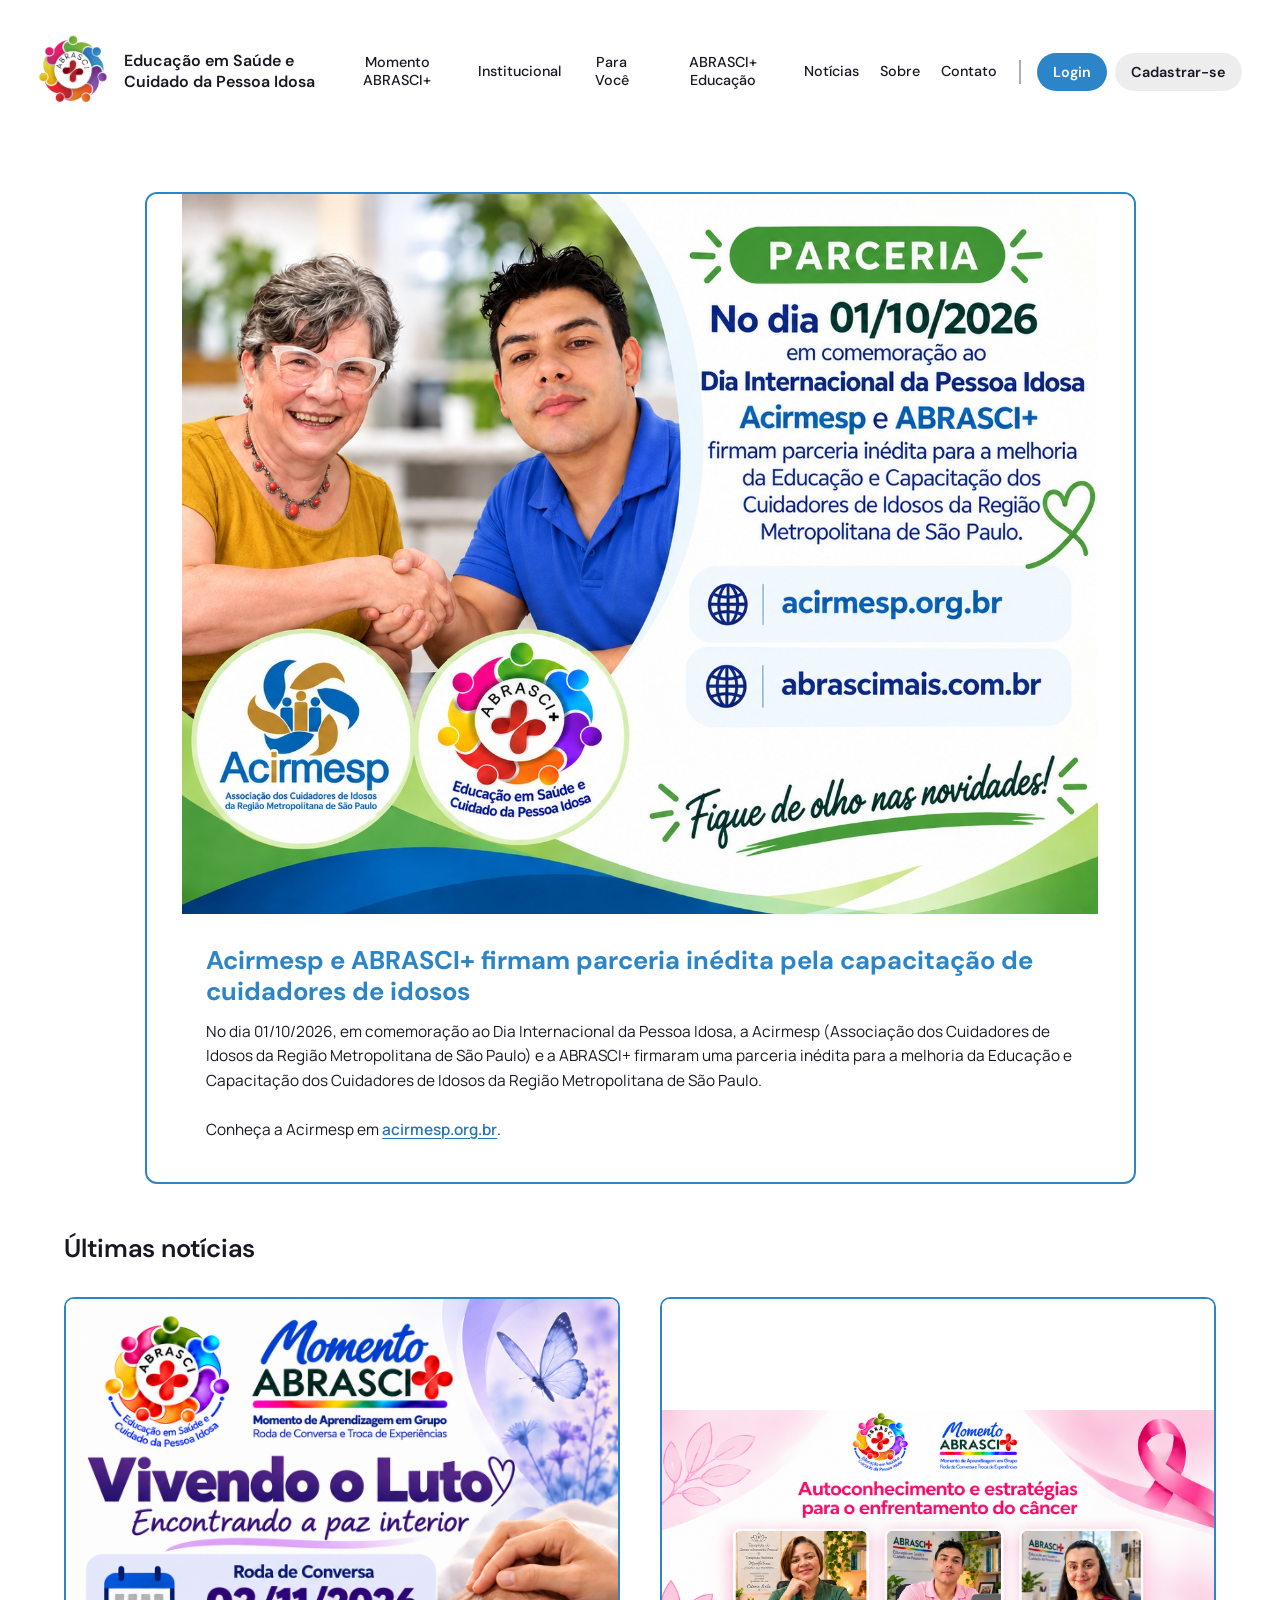
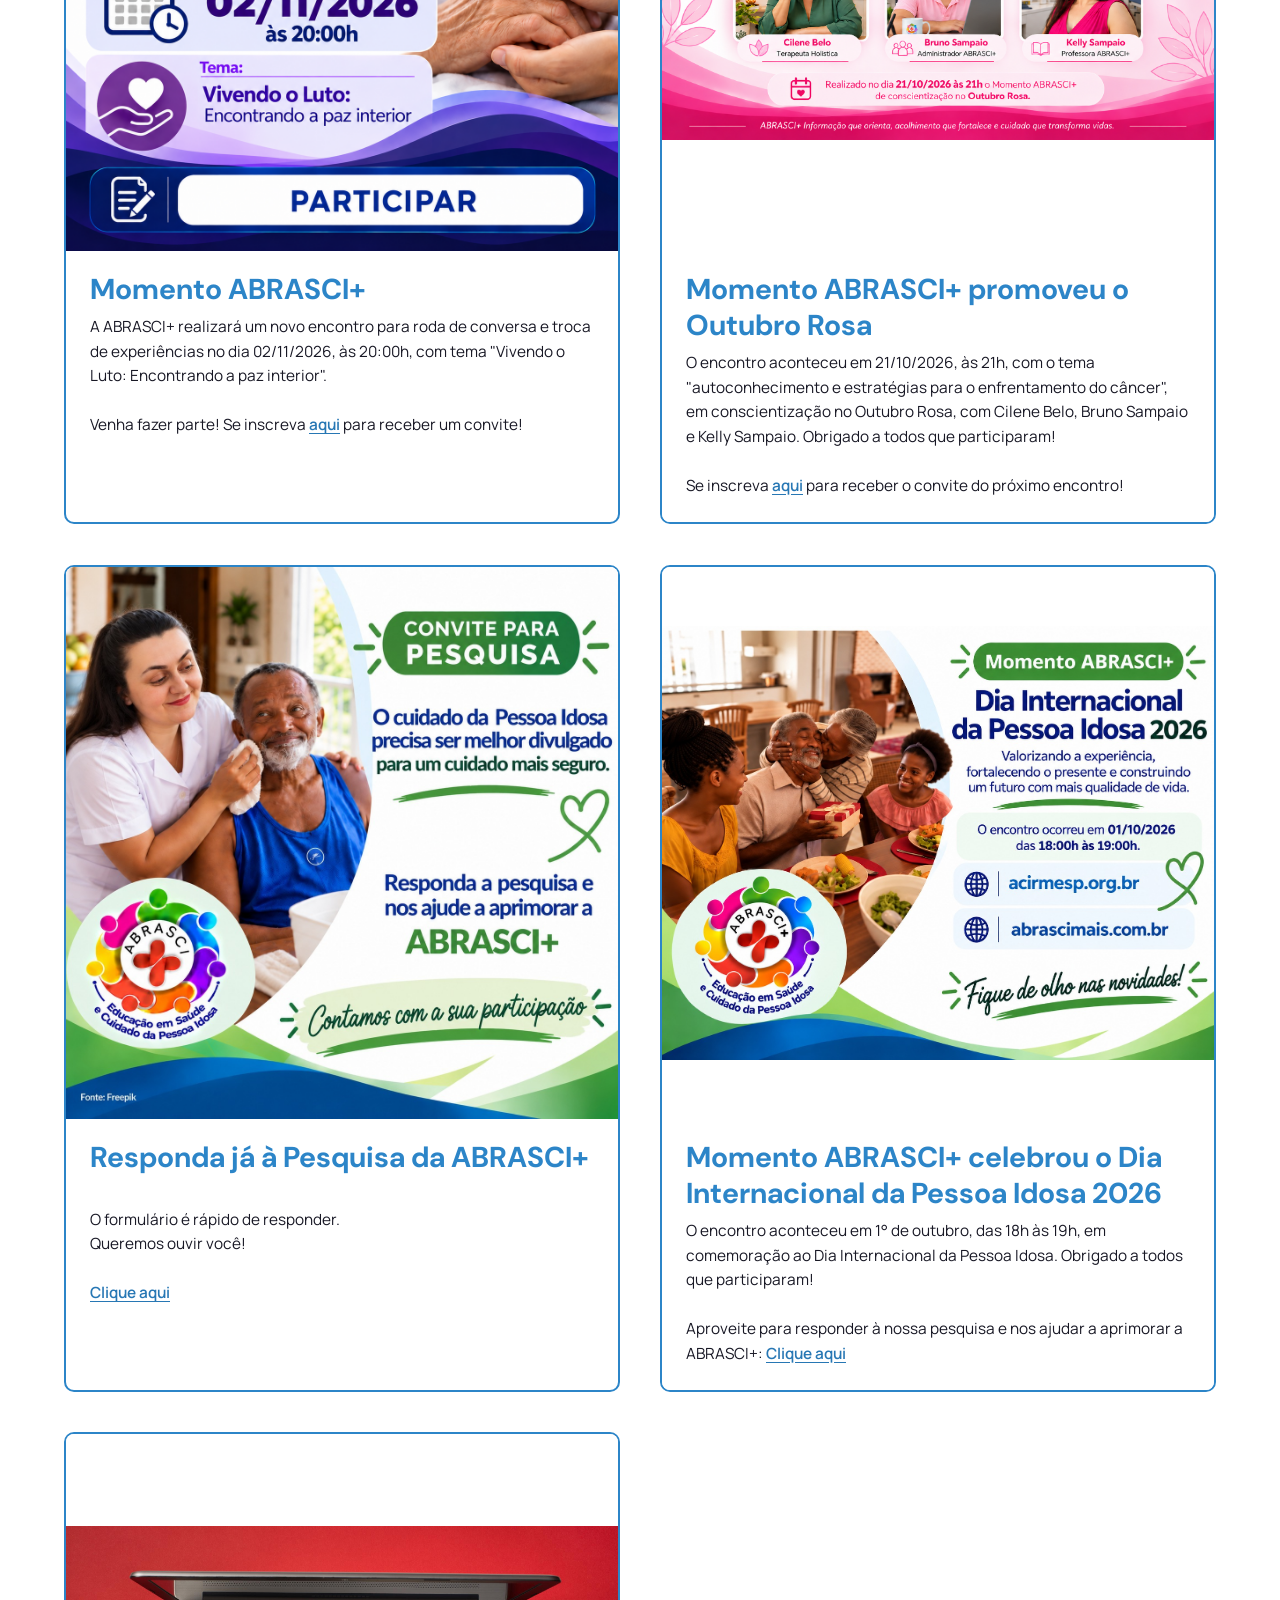
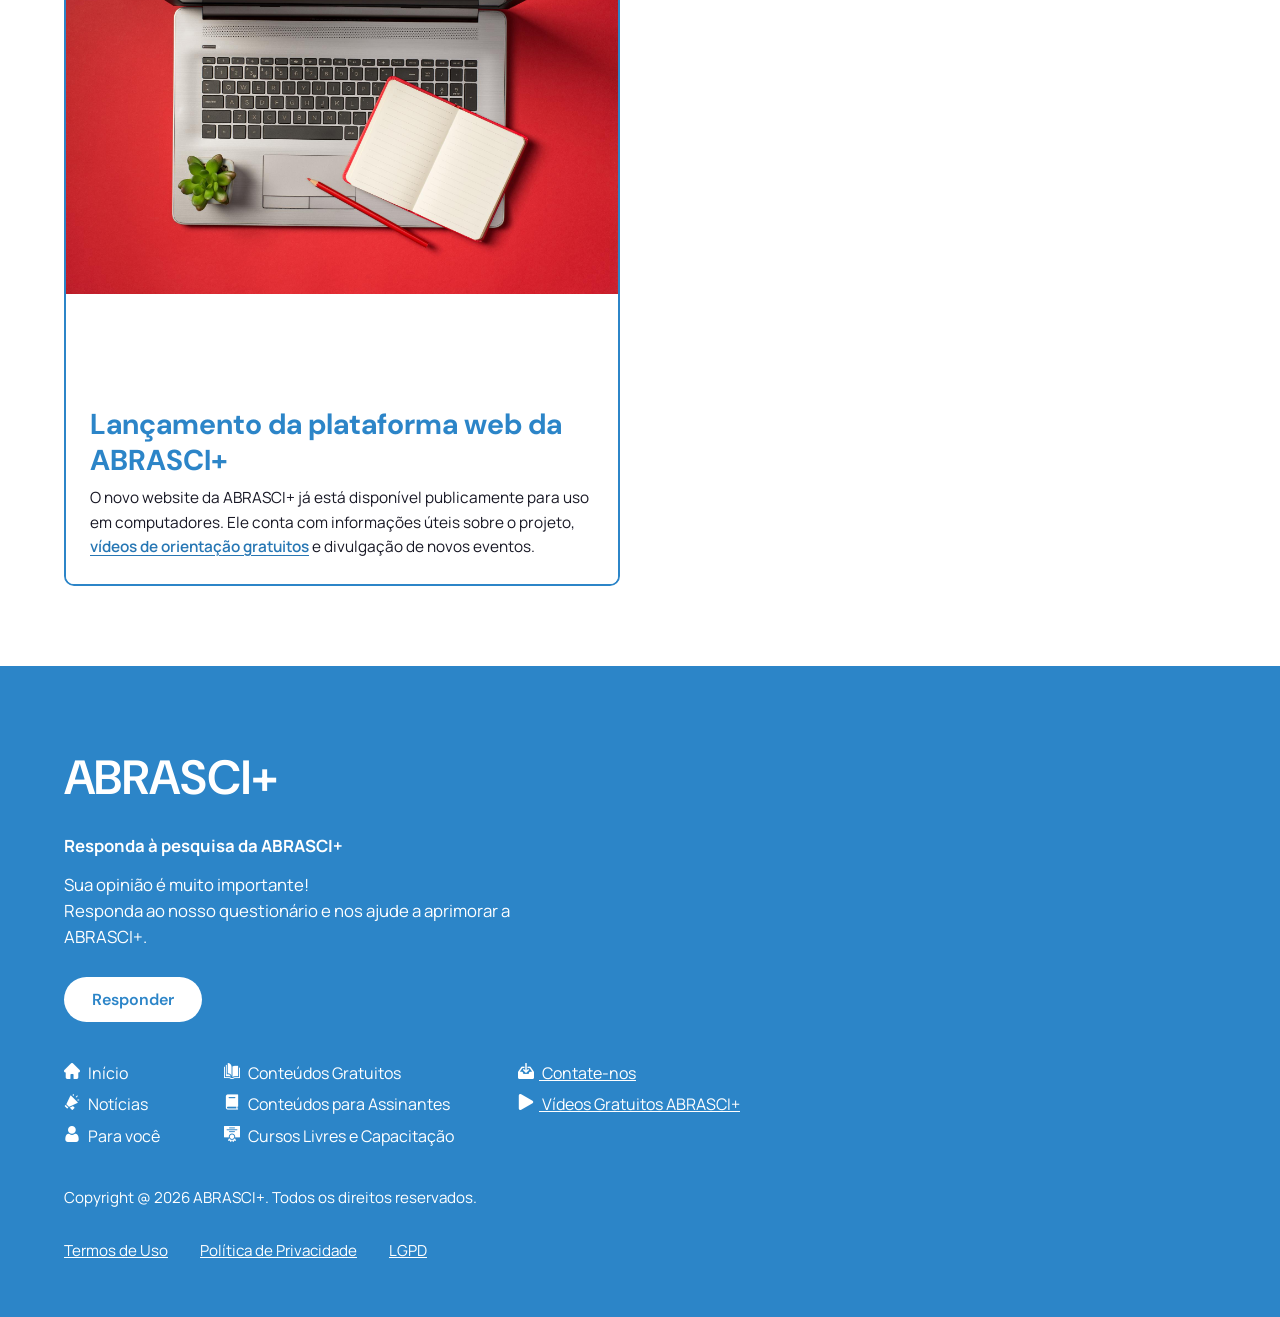
<file: noticias/index.html>
<!DOCTYPE html>
<html lang="pt-BR">
    <head>
        <meta charset="UTF-8" />
        <!-- Google Tag Manager -->
        <script>(function(w,d,s,l,i){w[l]=w[l]||[];w[l].push({'gtm.start':
        new Date().getTime(),event:'gtm.js'});var f=d.getElementsByTagName(s)[0],
        j=d.createElement(s),dl=l!='dataLayer'?'&l='+l:'';j.async=true;j.src=
        'https://www.googletagmanager.com/gtm.js?id='+i+dl;f.parentNode.insertBefore(j,f);
        })(window,document,'script','dataLayer','GTM-KPSW4ZWC');</script>
        <!-- End Google Tag Manager -->

        <!-- Google tag (gtag.js) -->
        <script async src="https://www.googletagmanager.com/gtag/js?id=G-F4J0J059M0"></script>
        <script>
            window.dataLayer = window.dataLayer || [];
            function gtag(){dataLayer.push(arguments);}
            gtag('js', new Date());
            gtag('config', 'G-F4J0J059M0');
        </script>
        <meta name="viewport" content="width=device-width, initial-scale=1.0" />
        <title>ABRASCI+ - Educação em Saúde e Cuidado da Pessoa Idosa</title>
        <link rel="stylesheet" href="../style.css" />
        <link rel="stylesheet" href="style.css" />
    </head>
    <body>
        <!-- Google Tag Manager (noscript) -->
        <noscript><iframe src="https://www.googletagmanager.com/ns.html?id=GTM-KPSW4ZWC"
        height="0" width="0" style="display:none;visibility:hidden"></iframe></noscript>
        <!-- End Google Tag Manager (noscript) -->
        <header class="header">
            <div class="header-left">
                <a href="../index.html">
                    <img src="../assets/logo/minimal.png" alt="Logo ABRASCI" class="logo" />
                </a>
                <h1>Educação em Saúde e<br /> Cuidado da Pessoa Idosa</h1>
            </div>

            <button type="button" class="nav-toggle" aria-label="Abrir menu" aria-expanded="false" aria-controls="site-menu">
                <span class="nav-toggle-bar"></span>
                <span class="nav-toggle-bar"></span>
                <span class="nav-toggle-bar"></span>
            </button>

            <div class="header-menu" id="site-menu">
                <nav class="navbar">
                    <ul class="nav-list">
                        <li><a href="../index.html">Momento ABRASCI+</a></li>
                        <li><a href="../institucional/index.html">Institucional</a></li>
                        <li><a href="../para_voce/index.html">Para Você</a></li>
                        <li class="dropdown">
                            <a class="dropdown-toggle">ABRASCI+ Educação</a>
                            <ul class="dropdown-menu">
                                <li><a href="https://www.youtube.com/@ABRASCImais/shorts" target="_blank">Conteúdos <br />gratuitos</a></li>
                                <li><a href="../educacao/assinantes/index.html">Conteúdos <br />para assinantes</a></li>
                                <li><a href="../educacao/livres/index.html">Cursos livres <br />e capacitação</a></li>
                            </ul>
                        </li>
                        <li><a href="../noticias/index.html">Notícias</a></li>
                        <li><a href="../index.html#sobre">Sobre</a></li>
                        <li><a href="https://docs.google.com/forms/d/e/1FAIpQLSclqw7y71Hq0mY9NL2dX5jIwqXCljv6Ff6oZ4rG5neMu8jdjQ/viewform" target="_blank" rel="noopener noreferrer">Contato</a></li>
                    </ul>
                </nav>

                <div class="header-divider"></div>

                <div class="header-actions">
                    <a href="../login/index.html" class="header-button login-button">Login</a>
                    <a href="../cadastro/index.html" class="header-button register-button">Cadastrar-se</a>
                </div>
            </div>
        </header>

        <main>
            <section class="news-hero">
                <div class="news-hero-card">
                    <a href="https://acirmesp.org.br" target="_blank" class="news-hero-frame">
                        <img src="../assets/noticias/parceria.jpeg" alt="Aperto de mão entre duas pessoas, divulgação da parceria entre Acirmesp e ABRASCI+" class="news-hero-cover" />
                    </a>
                    <div class="news-hero-body">
                        <h2 class="news-hero-title"><a href="https://acirmesp.org.br" target="_blank">Acirmesp e ABRASCI+ firmam parceria inédita pela capacitação de cuidadores de idosos</a></h2>
                        <p class="news-hero-summary">
                            No dia 01/10/2026, em comemoração ao Dia Internacional da Pessoa Idosa, a Acirmesp (Associação dos Cuidadores de Idosos da Região Metropolitana de São Paulo) e a ABRASCI+ firmaram uma parceria inédita para a melhoria da Educação e Capacitação dos Cuidadores de Idosos da Região Metropolitana de São Paulo.
                            <br/>
                            <br/>
                            Conheça a Acirmesp em <a href="https://acirmesp.org.br" target="_blank">acirmesp.org.br</a>.
                        </p>
                    </div>
                </div>
            </section>

            <section class="news-grid-section">
                <h3 class="news-section-title">Últimas notícias</h3>
                <div class="news-grid">
                    <div class="news-card">
                        <a href="https://forms.gle/KJodW8S74cvygLm39" target="_blank" class="news-card-frame">
                            <img src="../assets/noticias/momento_abrasci.png" alt="Momento ABRASCI: roda de conversa Vivendo o Luto em 02/11/2026, às 20:00h" class="news-card-cover" />
                        </a>
                        <div class="news-card-body">
                            <h4 class="news-card-title"><a href="https://forms.gle/KJodW8S74cvygLm39" target="_blank">Momento ABRASCI+</a></h4>
                            <p class="news-card-summary">
                                A ABRASCI+ realizará um novo encontro para roda de conversa e troca de experiências no dia 02/11/2026, às 20:00h, com tema "Vivendo o Luto: Encontrando a paz interior".
                                <br/>
                                <br/>
                                Venha fazer parte! Se inscreva <a href="https://forms.gle/KJodW8S74cvygLm39" target="_blank">aqui</a> para receber um convite!
                            </p>
                        </div>
                    </div>
                    <div class="news-card">
                        <a href="https://forms.gle/KJodW8S74cvygLm39" target="_blank" class="news-card-frame">
                            <img src="../assets/noticias/momento_cancer.png" alt="Momento ABRASCI realizado em 21/10/2026: autoconhecimento e estratégias para o enfrentamento do câncer" class="news-card-cover" />
                        </a>
                        <div class="news-card-body">
                            <h4 class="news-card-title"><a href="https://forms.gle/KJodW8S74cvygLm39" target="_blank">Momento ABRASCI+ promoveu o Outubro Rosa</a></h4>
                            <p class="news-card-summary">
                                O encontro aconteceu em 21/10/2026, às 21h, com o tema "autoconhecimento e estratégias para o enfrentamento do câncer", em conscientização no Outubro Rosa, com Cilene Belo, Bruno Sampaio e Kelly Sampaio. Obrigado a todos que participaram!
                                <br/>
                                <br/>
                                Se inscreva <a href="https://forms.gle/KJodW8S74cvygLm39" target="_blank">aqui</a> para receber o convite do próximo encontro!
                            </p>
                        </div>
                    </div>
                    <div class="news-card">
                        <a href="../convite/pesquisa/index.html" class="news-card-frame">
                            <img src="../assets/convite/pesquisa.jpg" alt="Mulher cuidando de idoso feliz, panfleto de divulgação de pesquisa em formulário" class="news-card-cover" />
                        </a>
                        <div class="news-card-body">
                            <h4 class="news-card-title"><a href="https://forms.gle/UCveoUyL3pwsi1jN8" target="_blank">Responda já à Pesquisa da ABRASCI+</a></h4>
                            <p class="news-card-summary">
                                <br/>
                                O formulário é rápido de responder.
                                <br/>
                                Queremos ouvir você!
                                <br/>
                                <br/>
                                <a href="https://forms.gle/UCveoUyL3pwsi1jN8" target="_blank">Clique aqui</a>
                            </p>
                        </div>
                    </div>
                    <div class="news-card">
                        <a href="https://forms.gle/UCveoUyL3pwsi1jN8" target="_blank" class="news-card-frame">
                            <img src="../assets/convite/dia_internacional.jpeg" alt="Família reunida à mesa celebrando o Dia Internacional da Pessoa Idosa 2026" class="news-card-cover" />
                        </a>
                        <div class="news-card-body">
                            <h4 class="news-card-title"><a href="https://forms.gle/UCveoUyL3pwsi1jN8" target="_blank">Momento ABRASCI+ celebrou o Dia Internacional da Pessoa Idosa 2026</a></h4>
                            <p class="news-card-summary">
                                O encontro aconteceu em 1° de outubro, das 18h às 19h, em comemoração ao Dia Internacional da Pessoa Idosa. Obrigado a todos que participaram!
                                <br/>
                                <br/>
                                Aproveite para responder à nossa pesquisa e nos ajudar a aprimorar a ABRASCI+:
                                <a href="https://forms.gle/UCveoUyL3pwsi1jN8" target="_blank">Clique aqui</a>
                            </p>
                        </div>
                    </div>
                    <div class="news-card">
                        <a href="https://www.abrascimais.com.br" target="_blank" class="news-card-frame">
                            <img src="../assets/noticias/laptop.jpg" alt="Laptop em fundo vermelho com lápis e caderno ao lado" class="news-card-cover" />
                        </a>
                        <div class="news-card-body">
                            <h4 class="news-card-title"><a href="https://www.abrascimais.com.br" target="_blank">Lançamento da plataforma web da ABRASCI+</a></h4>
                            <p class="news-card-summary">
                                O novo website da ABRASCI+ já está disponível publicamente para uso em computadores. Ele conta com informações úteis sobre o projeto, <a href="https://www.youtube.com/@ABRASCImais/shorts" target="_blank">vídeos de orientação gratuitos</a> e divulgação de novos eventos.
                            </p>
                        </div>
                    </div>
                </div>
            </section>
        </main>

        <footer id="contato">
            <div class="footer">

                <h2>ABRASCI+</h2>

                <div class="footer-forum">
                    <p class="footer-forum-question">Responda à pesquisa da ABRASCI+</p>
                    <p>
                        Sua opinião é muito importante!
                        <br/>
                        Responda ao nosso questionário e nos ajude a aprimorar a ABRASCI+.
                    </p>
                    <div class="footer-forum-actions">
                        <a href="https://forms.gle/UCveoUyL3pwsi1jN8" target="_blank">
                            <div class="footer-forum-button">
                                Responder
                            </div>
                        </a>
                        <p class="footer-forum-note">OBS: Ainda não disponível</p>
                    </div>
                </div>

                <div class="footer-columns">
                    <ul class="footer-list">
                        <li>
                            <img src="../assets/footer/home.png" alt="" class="list-icon">
                            <a href="../index.html">Início</a>
                        </li>
                        <li>
                            <img src="../assets/footer/megaphone.png" alt="" class="list-icon">
                            <a href="index.html">Notícias</a>
                        </li>
                        <li>
                            <img src="../assets/footer/profile.png" alt="" class="list-icon">
                            <a href="../para_voce/index.html">Para você</a>
                        </li>
                    </ul>

                    <ul class="footer-list">
                        <li>
                            <img src="../assets/footer/open-book.png" alt="" class="list-icon">
                            <a href="https://www.youtube.com/@ABRASCImais/shorts" target="_blank">Conteúdos Gratuitos</a>
                        </li>
                        <li>
                            <img src="../assets/footer/closed-book.png" alt="" class="list-icon">
                            <a href="../educacao/assinantes/index.html">Conteúdos para Assinantes</a>
                        </li>
                        <li>
                            <img src="../assets/footer/certificate.png" alt="" class="list-icon">
                            <a href="../educacao/livres/index.html">Cursos Livres e Capacitação</a>
                        </li>
                    </ul>

                    <ul class="footer-media-list">
                        <li>
                            <img src="../assets/footer/inbox.png" alt="" class="list-icon">
                            <a href="https://docs.google.com/forms/d/e/1FAIpQLSclqw7y71Hq0mY9NL2dX5jIwqXCljv6Ff6oZ4rG5neMu8jdjQ/viewform" target="_blank" rel="noopener noreferrer">Contate-nos</a>
                        </li>
                        <li>
                            <img src="../assets/footer/youtube.png" alt="" class="list-icon">
                            <a href="https://youtube.com/@ABRASCImais">Vídeos Gratuitos ABRASCI+</a>
                        </li>
                    </ul>
                </div>

                <p class="footer-copy">Copyright @ 2026 ABRASCI+. Todos os direitos reservados.</p>

                <ul class="footer-bottom">
                    <li><a href="#">Termos de Uso</a></li>
                    <li><a href="#">Política de Privacidade</a></li>
                    <li><a href="#">LGPD</a></li>
                </ul>
            </div>
        </footer>
        <script src="../nav.js"></script>
    </body>
</html>
</file>
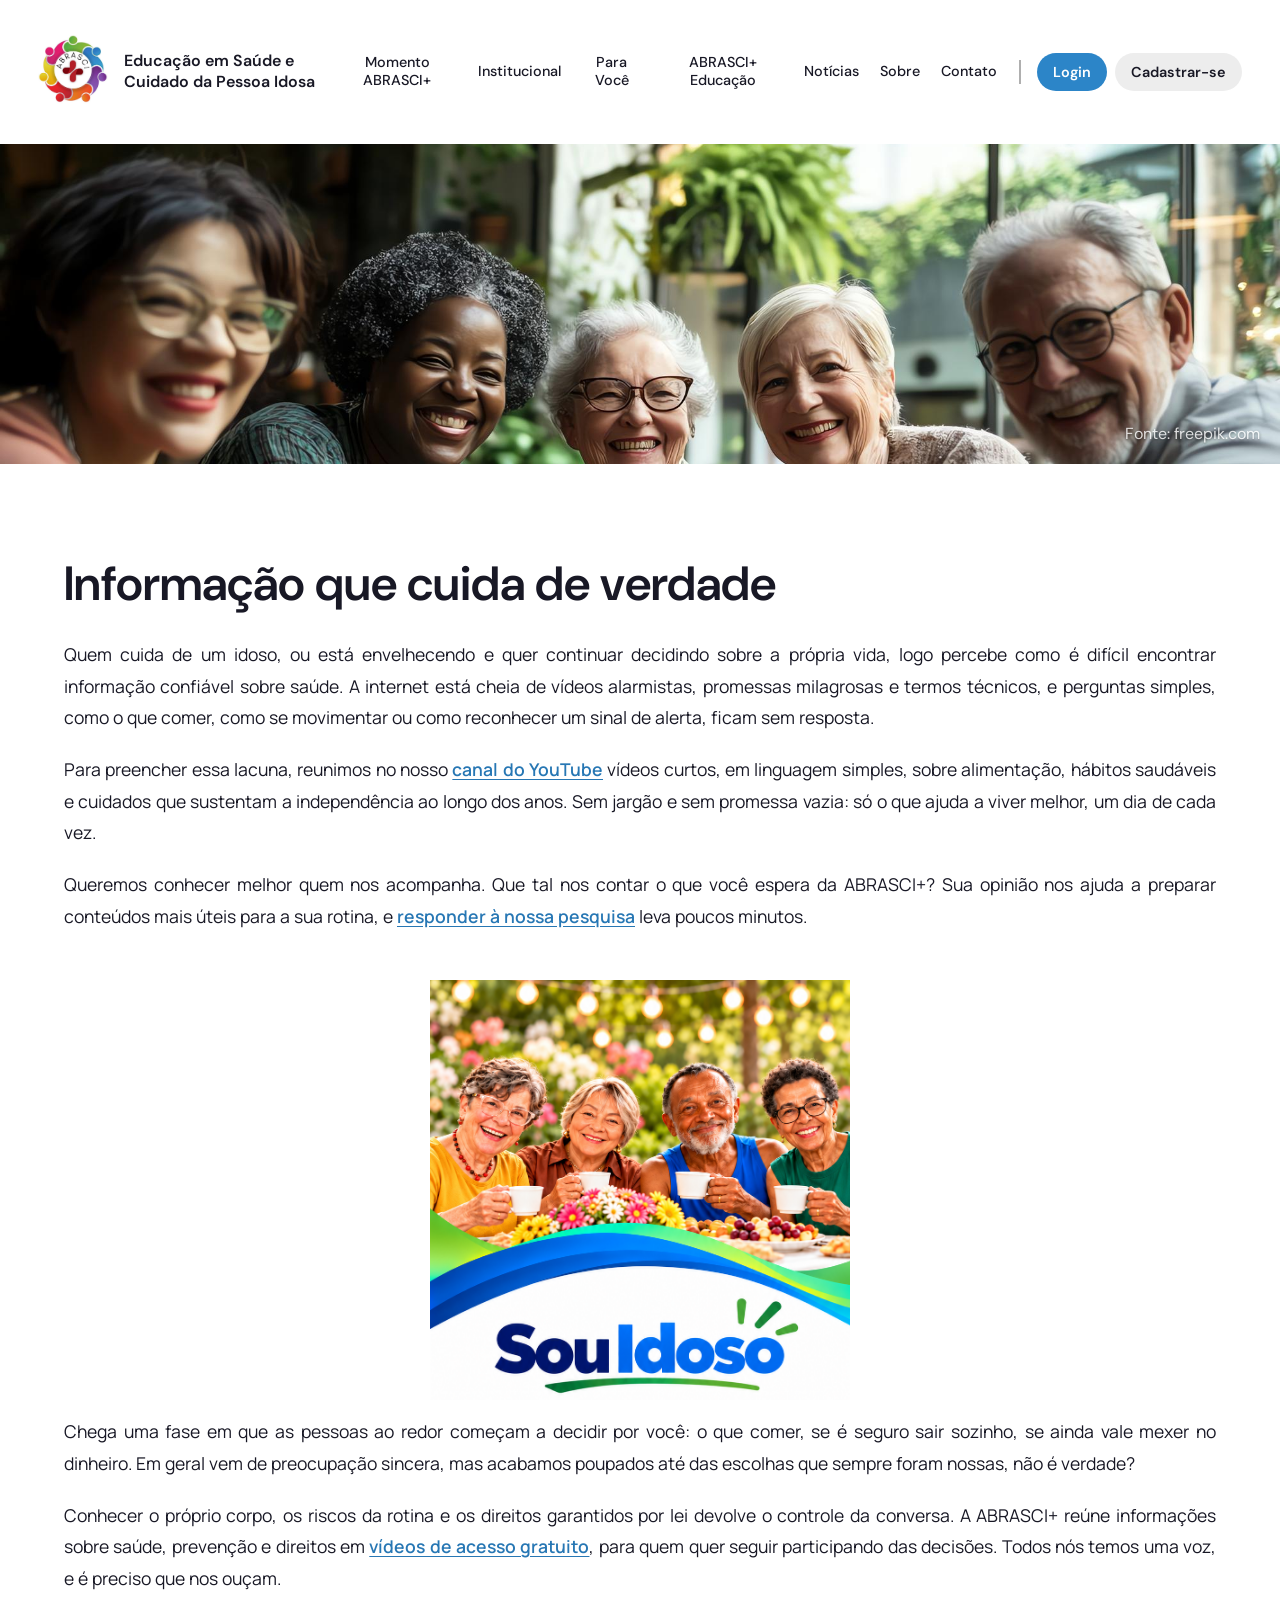
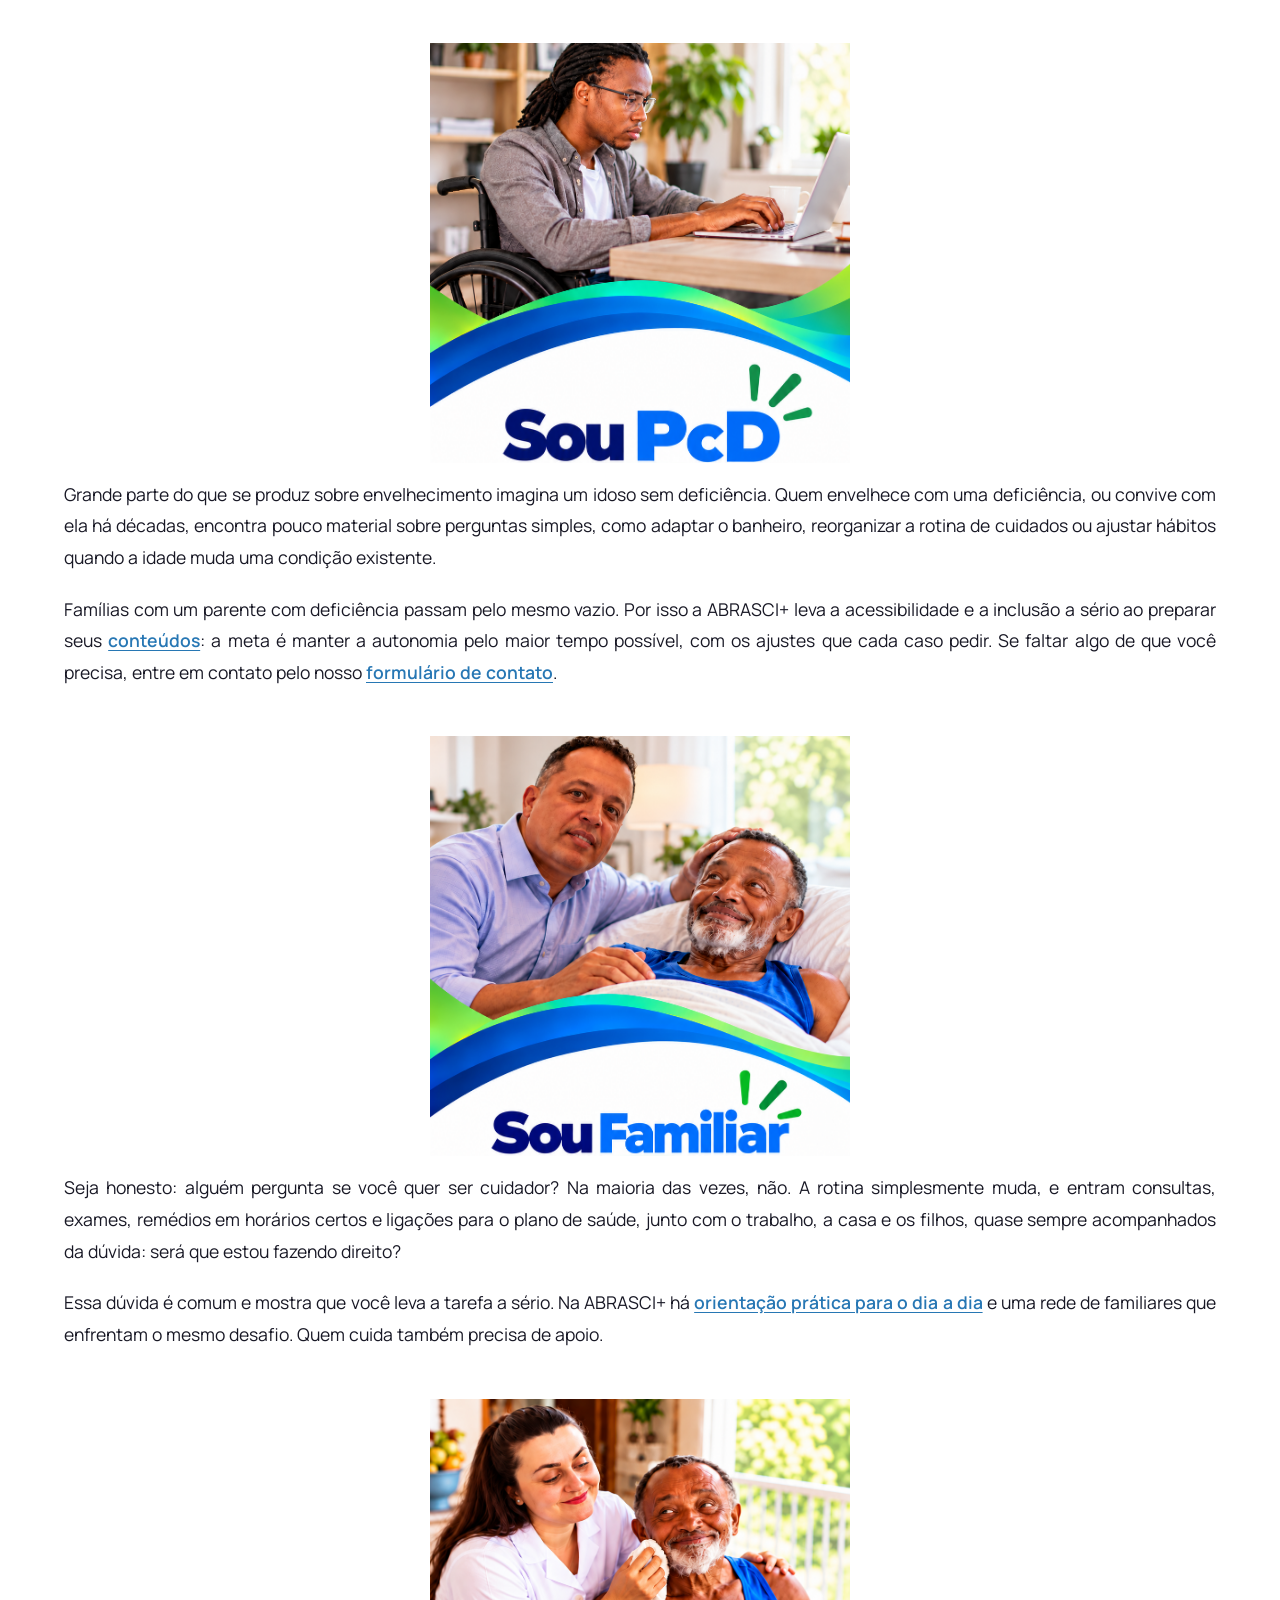
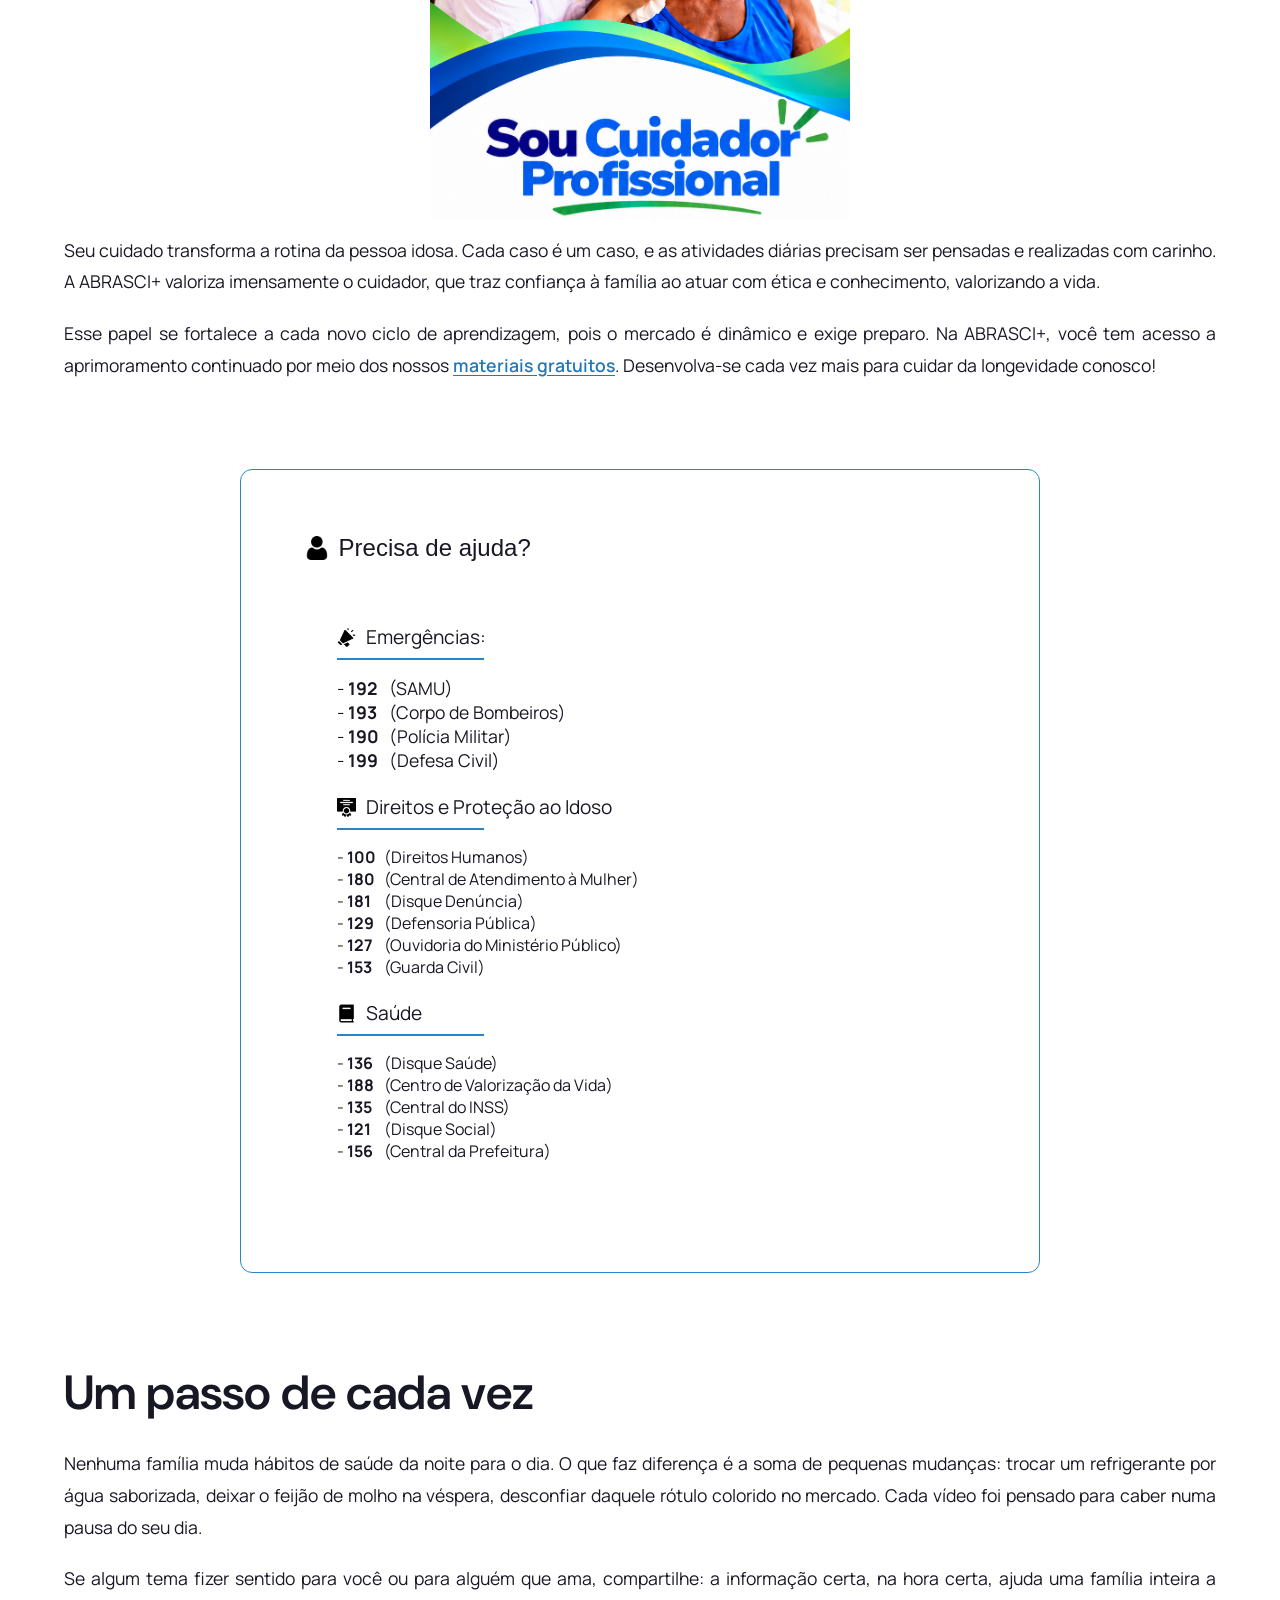
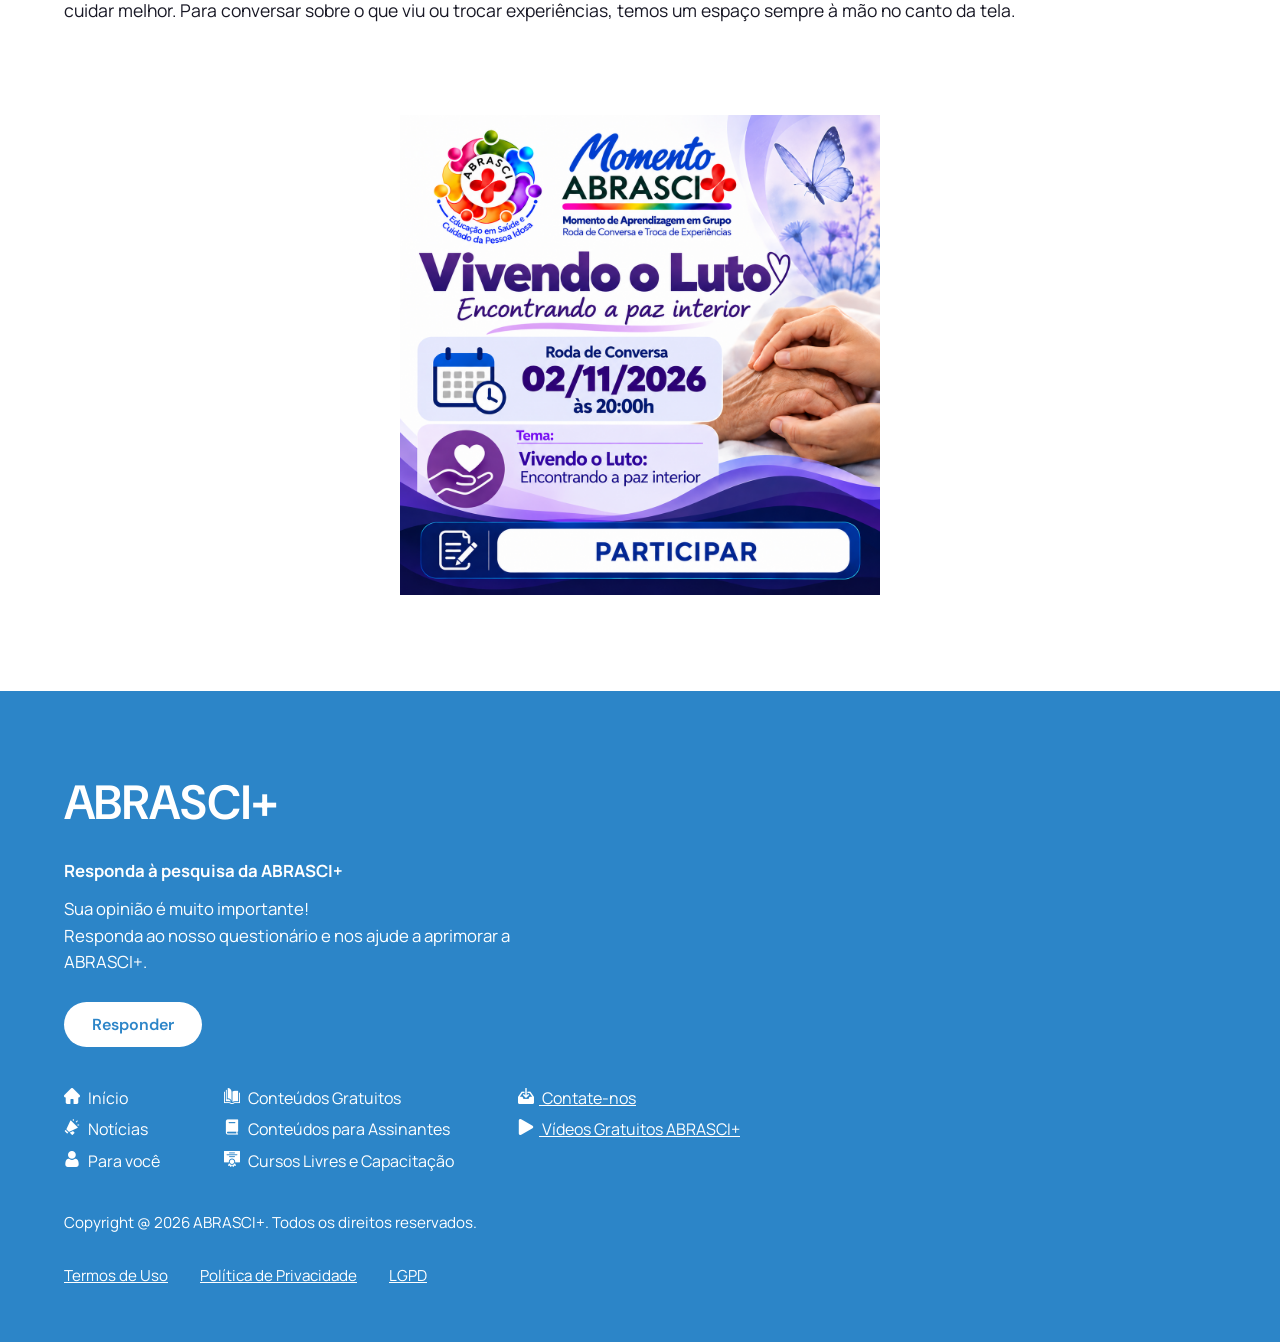
<file: para_voce/index.html>
<!DOCTYPE html>
<html lang="pt-BR">
    <head>
        <meta charset="UTF-8" />
        <!-- Google Tag Manager -->
        <script>(function(w,d,s,l,i){w[l]=w[l]||[];w[l].push({'gtm.start':
        new Date().getTime(),event:'gtm.js'});var f=d.getElementsByTagName(s)[0],
        j=d.createElement(s),dl=l!='dataLayer'?'&l='+l:'';j.async=true;j.src=
        'https://www.googletagmanager.com/gtm.js?id='+i+dl;f.parentNode.insertBefore(j,f);
        })(window,document,'script','dataLayer','GTM-KPSW4ZWC');</script>
        <!-- End Google Tag Manager -->

        <!-- Google tag (gtag.js) -->
        <script async src="https://www.googletagmanager.com/gtag/js?id=G-F4J0J059M0"></script>
        <script>
            window.dataLayer = window.dataLayer || [];
            function gtag(){dataLayer.push(arguments);}
            gtag('js', new Date());
            gtag('config', 'G-F4J0J059M0');
        </script>
        <meta name="viewport" content="width=device-width, initial-scale=1.0" />
        <title>ABRASCI+ - Educação em Saúde e Cuidado da Pessoa Idosa</title>
        <link rel="stylesheet" href="../style.css" />
        <link rel="stylesheet" href="style.css" />
    </head>
    <body>
        <!-- Google Tag Manager (noscript) -->
        <noscript><iframe src="https://www.googletagmanager.com/ns.html?id=GTM-KPSW4ZWC"
        height="0" width="0" style="display:none;visibility:hidden"></iframe></noscript>
        <!-- End Google Tag Manager (noscript) -->
        <header class="header">
            <div class="header-left">
                <a href="../index.html">
                    <img src="../assets/logo/minimal.png" alt="Logo ABRASCI" class="logo" />
                </a>
                <h1>Educação em Saúde e<br /> Cuidado da Pessoa Idosa</h1>
            </div>

            <button type="button" class="nav-toggle" aria-label="Abrir menu" aria-expanded="false" aria-controls="site-menu">
                <span class="nav-toggle-bar"></span>
                <span class="nav-toggle-bar"></span>
                <span class="nav-toggle-bar"></span>
            </button>

            <div class="header-menu" id="site-menu">
                <nav class="navbar">
                    <ul class="nav-list">
                        <li><a href="../index.html">Momento ABRASCI+</a></li>
                        <li><a href="../institucional/index.html">Institucional</a></li>
                        <li><a href="../para_voce/index.html">Para Você</a></li>
                        <li class="dropdown">
                            <a class="dropdown-toggle">ABRASCI+ Educação</a>
                            <ul class="dropdown-menu">
                                <li><a href="https://www.youtube.com/@ABRASCImais/shorts" target="_blank">Conteúdos <br />gratuitos</a></li>
                                <li><a href="../educacao/assinantes/index.html">Conteúdos <br />para assinantes</a></li>
                                <li><a href="../educacao/livres/index.html">Cursos livres <br />e capacitação</a></li>
                            </ul>
                        </li>
                        <li><a href="../noticias/index.html">Notícias</a></li>
                        <li><a href="../index.html#sobre">Sobre</a></li>
                        <li><a href="https://docs.google.com/forms/d/e/1FAIpQLSclqw7y71Hq0mY9NL2dX5jIwqXCljv6Ff6oZ4rG5neMu8jdjQ/viewform" target="_blank" rel="noopener noreferrer">Contato</a></li>
                    </ul>
                </nav>

                <div class="header-divider"></div>

                <div class="header-actions">
                    <a href="../login/index.html" class="header-button login-button">Login</a>
                    <a href="../cadastro/index.html" class="header-button register-button">Cadastrar-se</a>
                </div>
            </div>
        </header>

        <main>
            <div class="banner">
                <img src="../assets/para_voce/banner.jpg" alt="banner" class="para_voce_banner">
                <a href="https://freepik.com" target="_blank" rel="noopener noreferrer" class="banner-credit"> Fonte: freepik.com </a>
            </div>

            <section class="info-block">
                <div class="content">
                    <h2 class="title1">Informação que cuida de verdade</h2>
                    <p>
                        Quem cuida de um idoso, ou está envelhecendo e quer continuar decidindo sobre a própria vida, logo percebe como é difícil encontrar informação confiável sobre saúde. A internet está cheia de vídeos alarmistas, promessas milagrosas e termos técnicos, e perguntas simples, como o que comer, como se movimentar ou como reconhecer um sinal de alerta, ficam sem resposta.
                    </p>
                    <p>
                        Para preencher essa lacuna, reunimos no nosso <a href="https://www.youtube.com/@ABRASCImais" target="_blank">canal do YouTube</a> vídeos curtos, em linguagem simples, sobre alimentação, hábitos saudáveis e cuidados que sustentam a independência ao longo dos anos. Sem jargão e sem promessa vazia: só o que ajuda a viver melhor, um dia de cada vez.
                    </p>
                    <p>
                        Queremos conhecer melhor quem nos acompanha. Que tal nos contar o que você espera da ABRASCI+? Sua opinião nos ajuda a preparar conteúdos mais úteis para a sua rotina, e <a href="https://forms.gle/UCveoUyL3pwsi1jN8" target="_blank" rel="noopener noreferrer">responder à nossa pesquisa</a> leva poucos minutos.
                    </p>

                    <section id="sou-idoso">
                        <h3><img src="../assets/para_voce/sou_idoso.png" alt="Sou idoso" class="intro-image"></h3>
                        <p>Chega uma fase em que as pessoas ao redor começam a decidir por você: o que comer, se é seguro sair sozinho, se ainda vale mexer no dinheiro. Em geral vem de preocupação sincera, mas acabamos poupados até das escolhas que sempre foram nossas, não é verdade?</p>
                        <p>Conhecer o próprio corpo, os riscos da rotina e os direitos garantidos por lei devolve o controle da conversa. A ABRASCI+ reúne informações sobre saúde, prevenção e direitos em <a href="https://www.youtube.com/@ABRASCImais" target="_blank">vídeos de acesso gratuito</a>, para quem quer seguir participando das decisões. Todos nós temos uma voz, e é preciso que nos ouçam.</p>
                    </section>

                    <section id="sou-pcd">
                        <h3><img src="../assets/para_voce/sou_pcd.png" alt="Sou PCD" class="intro-image"></h3>
                        <p>Grande parte do que se produz sobre envelhecimento imagina um idoso sem deficiência. Quem envelhece com uma deficiência, ou convive com ela há décadas, encontra pouco material sobre perguntas simples, como adaptar o banheiro, reorganizar a rotina de cuidados ou ajustar hábitos quando a idade muda uma condição existente.</p>
                        <p>Famílias com um parente com deficiência passam pelo mesmo vazio. Por isso a ABRASCI+ leva a acessibilidade e a inclusão a sério ao preparar seus <a href="https://www.youtube.com/@ABRASCImais" target="_blank">conteúdos</a>: a meta é manter a autonomia pelo maior tempo possível, com os ajustes que cada caso pedir. Se faltar algo de que você precisa, entre em contato pelo nosso <a href="https://docs.google.com/forms/d/e/1FAIpQLSclqw7y71Hq0mY9NL2dX5jIwqXCljv6Ff6oZ4rG5neMu8jdjQ/viewform" target="_blank" rel="noopener noreferrer">formulário de contato</a>.</p>
                    </section>

                    <section id="sou-familiar">
                        <h3><img src="../assets/para_voce/sou_familiar.png" alt="Sou familiar" class="intro-image"></h3>
                        <p>Seja honesto: alguém pergunta se você quer ser cuidador? Na maioria das vezes, não. A rotina simplesmente muda, e entram consultas, exames, remédios em horários certos e ligações para o plano de saúde, junto com o trabalho, a casa e os filhos, quase sempre acompanhados da dúvida: será que estou fazendo direito?</p>
                        <p>Essa dúvida é comum e mostra que você leva a tarefa a sério. Na ABRASCI+ há <a href="https://www.youtube.com/@ABRASCImais" target="_blank">orientação prática para o dia a dia</a> e uma rede de familiares que enfrentam o mesmo desafio. Quem cuida também precisa de apoio.</p>
                    </section>

                    <section id="sou-cuidador">
                        <h3><img src="../assets/para_voce/sou_cuidador.png" alt="Sou cuidador" class="intro-image"></h3>
                        <p>Seu cuidado transforma a rotina da pessoa idosa. Cada caso é um caso, e as atividades diárias precisam ser pensadas e realizadas com carinho. A ABRASCI+ valoriza imensamente o cuidador, que traz confiança à família ao atuar com ética e conhecimento, valorizando a vida.</p>
                        <p>Esse papel se fortalece a cada novo ciclo de aprendizagem, pois o mercado é dinâmico e exige preparo. Na ABRASCI+, você tem acesso a aprimoramento continuado por meio dos nossos <a href="https://www.youtube.com/@ABRASCImais" target="_blank">materiais gratuitos</a>. Desenvolva-se cada vez mais para cuidar da longevidade conosco!</p>
                    </section>
                </div>
            </section>

            <section class="contact-info">
                <h1 class="contact-heading"><img src="../assets/footer/profile.png" alt="" class="contact-icon">Precisa de ajuda?</h1>
                <br/>

                <div class="contact-list">
                    <p class="contact-subtitle"><img src="../assets/footer/megaphone.png" alt="" class="contact-icon">Emergências:</p>
                    <div class="blue-line"></div>
                    <ul class="emergency-list">
                        <li><strong>192</strong><span>(SAMU)</span></li>
                        <li><strong>193</strong><span>(Corpo de Bombeiros)</span></li>
                        <li><strong>190</strong><span>(Polícia Militar)</span></li>
                        <li><strong>199</strong><span>(Defesa Civil)</span></li>
                    </ul>
                    <br/>

                    <p class="contact-subtitle"><img src="../assets/footer/certificate.png" alt="" class="contact-icon">Direitos e Proteção ao Idoso</p>
                    <div class="blue-line"></div>
                    <ul class="elder-list">
                        <li><strong>100</strong><span>(Direitos Humanos)</span></li>
                        <li><strong>180</strong><span>(Central de Atendimento à Mulher)</span></li>
                        <li><strong>181</strong><span>(Disque Denúncia)</span></li>
                        <li><strong>129</strong><span>(Defensoria Pública)</span></li>
                        <li><strong>127</strong><span>(Ouvidoria do Ministério Público)</span></li>
                        <li><strong>153</strong><span>(Guarda Civil)</span></li>
                    </ul>
                    <br/>

                    <p class="contact-subtitle"><img src="../assets/footer/closed-book.png" alt="" class="contact-icon">Saúde</p>
                    <div class="blue-line"></div>
                    <ul class="health-list">
                        <li><strong>136</strong><span>(Disque Saúde)</span></li>
                        <li><strong>188</strong><span>(Centro de Valorização da Vida)</span></li>
                        <li><strong>135</strong><span>(Central do INSS)</span></li>
                        <li><strong>121</strong><span>(Disque Social)</span></li>
                        <li><strong>156</strong><span>(Central da Prefeitura)</span></li>
                    </ul>
                    <br/>
                </div>
            </section>

            <section class="info-block">
                <div class="content">
                    <h2 class="title1">Um passo de cada vez</h2>
                    <p>
                        Nenhuma família muda hábitos de saúde da noite para o dia. O que faz diferença é a soma de pequenas mudanças: trocar um refrigerante por água saborizada, deixar o feijão de molho na véspera, desconfiar daquele rótulo colorido no mercado. Cada vídeo foi pensado para caber numa pausa do seu dia.
                    </p>
                    <p>
                        Se algum tema fizer sentido para você ou para alguém que ama, compartilhe: a informação certa, na hora certa, ajuda uma família inteira a cuidar melhor. Para conversar sobre o que viu ou trocar experiências, temos um espaço sempre à mão no canto da tela.
                    </p>
                </div>

                <section class="momento-section">
                    <a href="https://forms.gle/KJodW8S74cvygLm39" target="_blank" rel="noopener noreferrer" class="momento-frame">
                        <img src="../assets/para_voce/momento_abrasci.png" alt="Momento ABRASCI: momento de aprendizagem em grupo, roda de conversa e troca de experiências" class="momento-image" />
                        <span class="momento-button">PARTICIPAR</span>
                    </a>
                </section>

                <!-- <div class="content"> -->
                <!--     <h3 class="catch"> -->
                <!--         <strong>ABRASCI+</strong> -->
                <!--         <br/> -->
                <!--         Conhecimento que <span class="highlight">cuida</span> -->
                <!--         <br/> -->
                <!--         Cuidado que <span class="highlight">transforma</span> -->
                <!--     </h3> -->
                <!-- </div> -->
            </section>

        </main>

        <footer id="contato">
            <div class="footer">

                <h2>ABRASCI+</h2>

                <div class="footer-forum">
                    <p class="footer-forum-question">Responda à pesquisa da ABRASCI+</p>
                    <p>
                        Sua opinião é muito importante!
                        <br/>
                        Responda ao nosso questionário e nos ajude a aprimorar a ABRASCI+.
                    </p>
                    <div class="footer-forum-actions">
                        <a href="https://forms.gle/UCveoUyL3pwsi1jN8" target="_blank">
                            <div class="footer-forum-button">
                                Responder
                            </div>
                        </a>
                        <p class="footer-forum-note">OBS: Ainda não disponível</p>
                    </div>
                </div>

                <div class="footer-columns">
                    <ul class="footer-list">
                        <li>
                            <img src="../assets/footer/home.png" alt="" class="list-icon">
                            <a href="../index.html">Início</a>
                        </li>
                        <li>
                            <img src="../assets/footer/megaphone.png" alt="" class="list-icon">
                            <a href="../noticias/index.html">Notícias</a>
                        </li>
                        <li>
                            <img src="../assets/footer/profile.png" alt="" class="list-icon">
                            <a href="index.html">Para você</a>
                        </li>
                    </ul>

                    <ul class="footer-list">
                        <li>
                            <img src="../assets/footer/open-book.png" alt="" class="list-icon">
                            <a href="https://www.youtube.com/@ABRASCImais/shorts" target="_blank">Conteúdos Gratuitos</a>
                        </li>
                        <li>
                            <img src="../assets/footer/closed-book.png" alt="" class="list-icon">
                            <a href="../educacao/assinantes/index.html">Conteúdos para Assinantes</a>
                        </li>
                        <li>
                            <img src="../assets/footer/certificate.png" alt="" class="list-icon">
                            <a href="../educacao/livres/index.html">Cursos Livres e Capacitação</a>
                        </li>
                    </ul>

                    <ul class="footer-media-list">
                        <li>
                            <img src="../assets/footer/inbox.png" alt="" class="list-icon">
                            <a href="https://docs.google.com/forms/d/e/1FAIpQLSclqw7y71Hq0mY9NL2dX5jIwqXCljv6Ff6oZ4rG5neMu8jdjQ/viewform" target="_blank" rel="noopener noreferrer">Contate-nos</a>
                        </li>
                        <li>
                            <img src="../assets/footer/youtube.png" alt="" class="list-icon">
                            <a href="https://youtube.com/@ABRASCImais">Vídeos Gratuitos ABRASCI+</a>
                        </li>
                    </ul>

                </div>

                <p class="footer-copy">Copyright @ 2026 ABRASCI+. Todos os direitos reservados.</p>

                <ul class="footer-bottom">
                    <li><a href="#">Termos de Uso</a></li>
                    <li><a href="#">Política de Privacidade</a></li>
                    <li><a href="#">LGPD</a></li>
                </ul>
            </div>
        </footer>
        <script src="../nav.js"></script>
    </body>
</html>
</file>
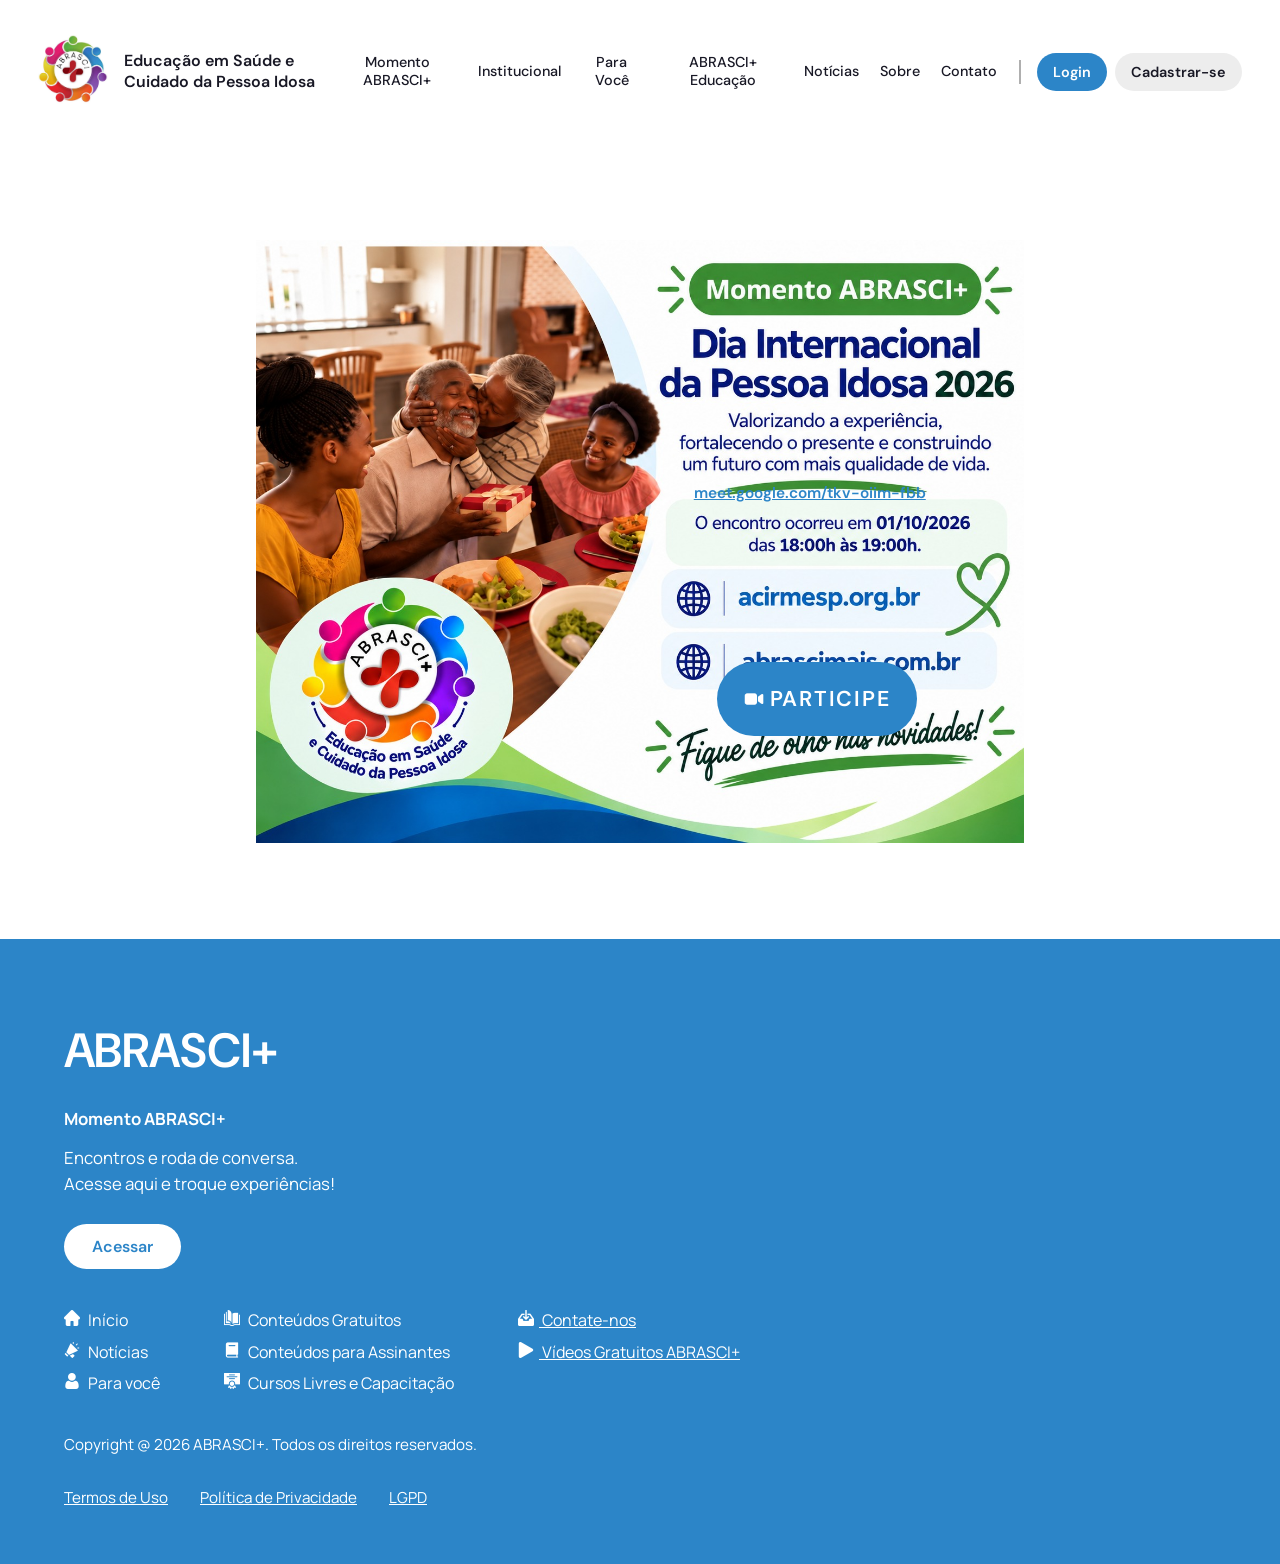
<file: convite/dia_internacional/index.html>
<!DOCTYPE html>
<html lang="pt-BR">
    <head>
        <meta charset="UTF-8" />
        <!-- Google Tag Manager -->
        <script>(function(w,d,s,l,i){w[l]=w[l]||[];w[l].push({'gtm.start':
        new Date().getTime(),event:'gtm.js'});var f=d.getElementsByTagName(s)[0],
        j=d.createElement(s),dl=l!='dataLayer'?'&l='+l:'';j.async=true;j.src=
        'https://www.googletagmanager.com/gtm.js?id='+i+dl;f.parentNode.insertBefore(j,f);
        })(window,document,'script','dataLayer','GTM-KPSW4ZWC');</script>
        <!-- End Google Tag Manager -->

        <!-- Google tag (gtag.js) -->
        <script async src="https://www.googletagmanager.com/gtag/js?id=G-F4J0J059M0"></script>
        <script>
            window.dataLayer = window.dataLayer || [];
            function gtag(){dataLayer.push(arguments);}
            gtag('js', new Date());
            gtag('config', 'G-F4J0J059M0');
        </script>
        <meta name="viewport" content="width=device-width, initial-scale=1.0" />
        <title>ABRASCI+ - Educação em Saúde e Cuidado da Pessoa Idosa</title>
        <link rel="stylesheet" href="../../style.css" />
        <link rel="stylesheet" href="../style.css" />
        <link rel="stylesheet" href="./style.css" />
    </head>
    <body>
        <!-- Google Tag Manager (noscript) -->
        <noscript><iframe src="https://www.googletagmanager.com/ns.html?id=GTM-KPSW4ZWC"
        height="0" width="0" style="display:none;visibility:hidden"></iframe></noscript>
        <!-- End Google Tag Manager (noscript) -->
        <header class="header">
            <div class="header-left">
                <a href="../../index.html">
                    <img src="../../assets/logo/minimal.png" alt="Logo ABRASCI" class="logo" />
                </a>
                <h1>Educação em Saúde e<br /> Cuidado da Pessoa Idosa</h1>
            </div>

            <nav class="navbar">
                <ul class="nav-list">
                    <li><a href="../../index.html">Momento ABRASCI+</a></li>
                    <li><a href="../../institucional/index.html">Institucional</a></li>
                    <li><a href="../../para_voce/index.html">Para Você</a></li>
                    <li class="dropdown">
                        <a class="dropdown-toggle">ABRASCI+ Educação</a>
                        <ul class="dropdown-menu">
                            <li><a href="https://www.youtube.com/@ABRASCImais/shorts" target="_blank">Conteúdos<br />gratuitos</a></li>
                            <li><a href="../../educacao/assinantes/index.html">Conteúdos<br />para assinantes</a></li>
                            <li><a href="../../educacao/livres/index.html">Cursos livres<br />e capacitação</a></li>
                        </ul>
                    </li>
                    <li><a href="../../noticias/index.html">Notícias</a></li>
                    <li><a href="../../index.html#sobre">Sobre</a></li>
                    <li><a href="https://docs.google.com/forms/d/e/1FAIpQLSclqw7y71Hq0mY9NL2dX5jIwqXCljv6Ff6oZ4rG5neMu8jdjQ/viewform" target="_blank" rel="noopener noreferrer">Contato</a></li>
                </ul>
            </nav>

            <div class="header-divider"></div>

            <div class="header-actions">
                <a href="../../login/index.html" class="header-button login-button">Login</a>
                <a href="../../cadastro/index.html" class="header-button register-button">Cadastrar-se</a>
            </div>
        </header>

        <main>
            <section class="invite-showcase">
                <div class="invite-frame">
                    <a href="https://meet.google.com/tkv-oiim-fbb/" target="_blank" class="invite-link">meet.google.com/tkv-oiim-fbb</a>
                    <a href="https://meet.google.com/tkv-oiim-fbb/" target="_blank" class="invite-button">
                        <img src="../../assets/convite/meet.png" alt="" class="invite-icon" />
                        PARTICIPE
                    </a>
                    <img src="../../assets/convite/dia_internacional.jpeg" alt="Convite para o evento do Dia Internacional do Idoso da ABRASCI+" class="invite-image" />
                </div>
            </section>
        </main>

        <footer id="contato">
            <div class="footer">

                <h2>ABRASCI+</h2>

                <div class="footer-forum">
                    <p class="footer-forum-question">Momento ABRASCI+</p>
                    <p>
                        Encontros e roda de conversa.
                        <br/>
                        Acesse aqui e troque experiências!
                    </p>
                    <div class="footer-forum-actions">
                        <a href="../../convite/dia_internacional/index.html">
                            <div class="footer-forum-button">
                                Acessar
                            </div>
                        </a>
                        <p class="footer-forum-note">OBS: Ainda não disponível</p>
                    </div>
                </div>

                <div class="footer-columns">
                    <ul class="footer-list">
                        <li>
                            <img src="../../assets/footer/home.png" alt="" class="list-icon">
                            <a href="../../index.html">Início</a>
                        </li>
                        <li>
                            <img src="../../assets/footer/megaphone.png" alt="" class="list-icon">
                            <a href="../../noticias/index.html">Notícias</a>
                        </li>
                        <li>
                            <img src="../../assets/footer/profile.png" alt="" class="list-icon">
                            <a href="../../para_voce/index.html">Para você</a>
                        </li>
                    </ul>

                    <ul class="footer-list">
                        <li>
                            <img src="../../assets/footer/open-book.png" alt="" class="list-icon">
                            <a href="https://www.youtube.com/@ABRASCImais/shorts" target="_blank">Conteúdos Gratuitos</a>
                        </li>
                        <li>
                            <img src="../../assets/footer/closed-book.png" alt="" class="list-icon">
                            <a href="../../educacao/assinantes/index.html">Conteúdos para Assinantes</a>
                        </li>
                        <li>
                            <img src="../../assets/footer/certificate.png" alt="" class="list-icon">
                            <a href="../../educacao/livres/index.html">Cursos Livres e Capacitação</a>
                        </li>
                    </ul>

                    <ul class="footer-media-list">
                        <li>
                            <img src="../../assets/footer/inbox.png" alt="" class="list-icon">
                            <a href="https://docs.google.com/forms/d/e/1FAIpQLSclqw7y71Hq0mY9NL2dX5jIwqXCljv6Ff6oZ4rG5neMu8jdjQ/viewform" target="_blank" rel="noopener noreferrer">Contate-nos</a>
                        </li>
                        <li>
                            <img src="../../assets/footer/youtube.png" alt="" class="list-icon">
                            <a href="https://youtube.com/@ABRASCImais">Vídeos Gratuitos ABRASCI+</a>
                        </li>
                    </ul>
                </div>

                <p class="footer-copy">Copyright @ 2026 ABRASCI+. Todos os direitos reservados.</p>

                <ul class="footer-bottom">
                    <li><a href="#">Termos de Uso</a></li>
                    <li><a href="#">Política de Privacidade</a></li>
                    <li><a href="#">LGPD</a></li>
                </ul>
            </div>
        </footer>
    </body>
</html>
</file>
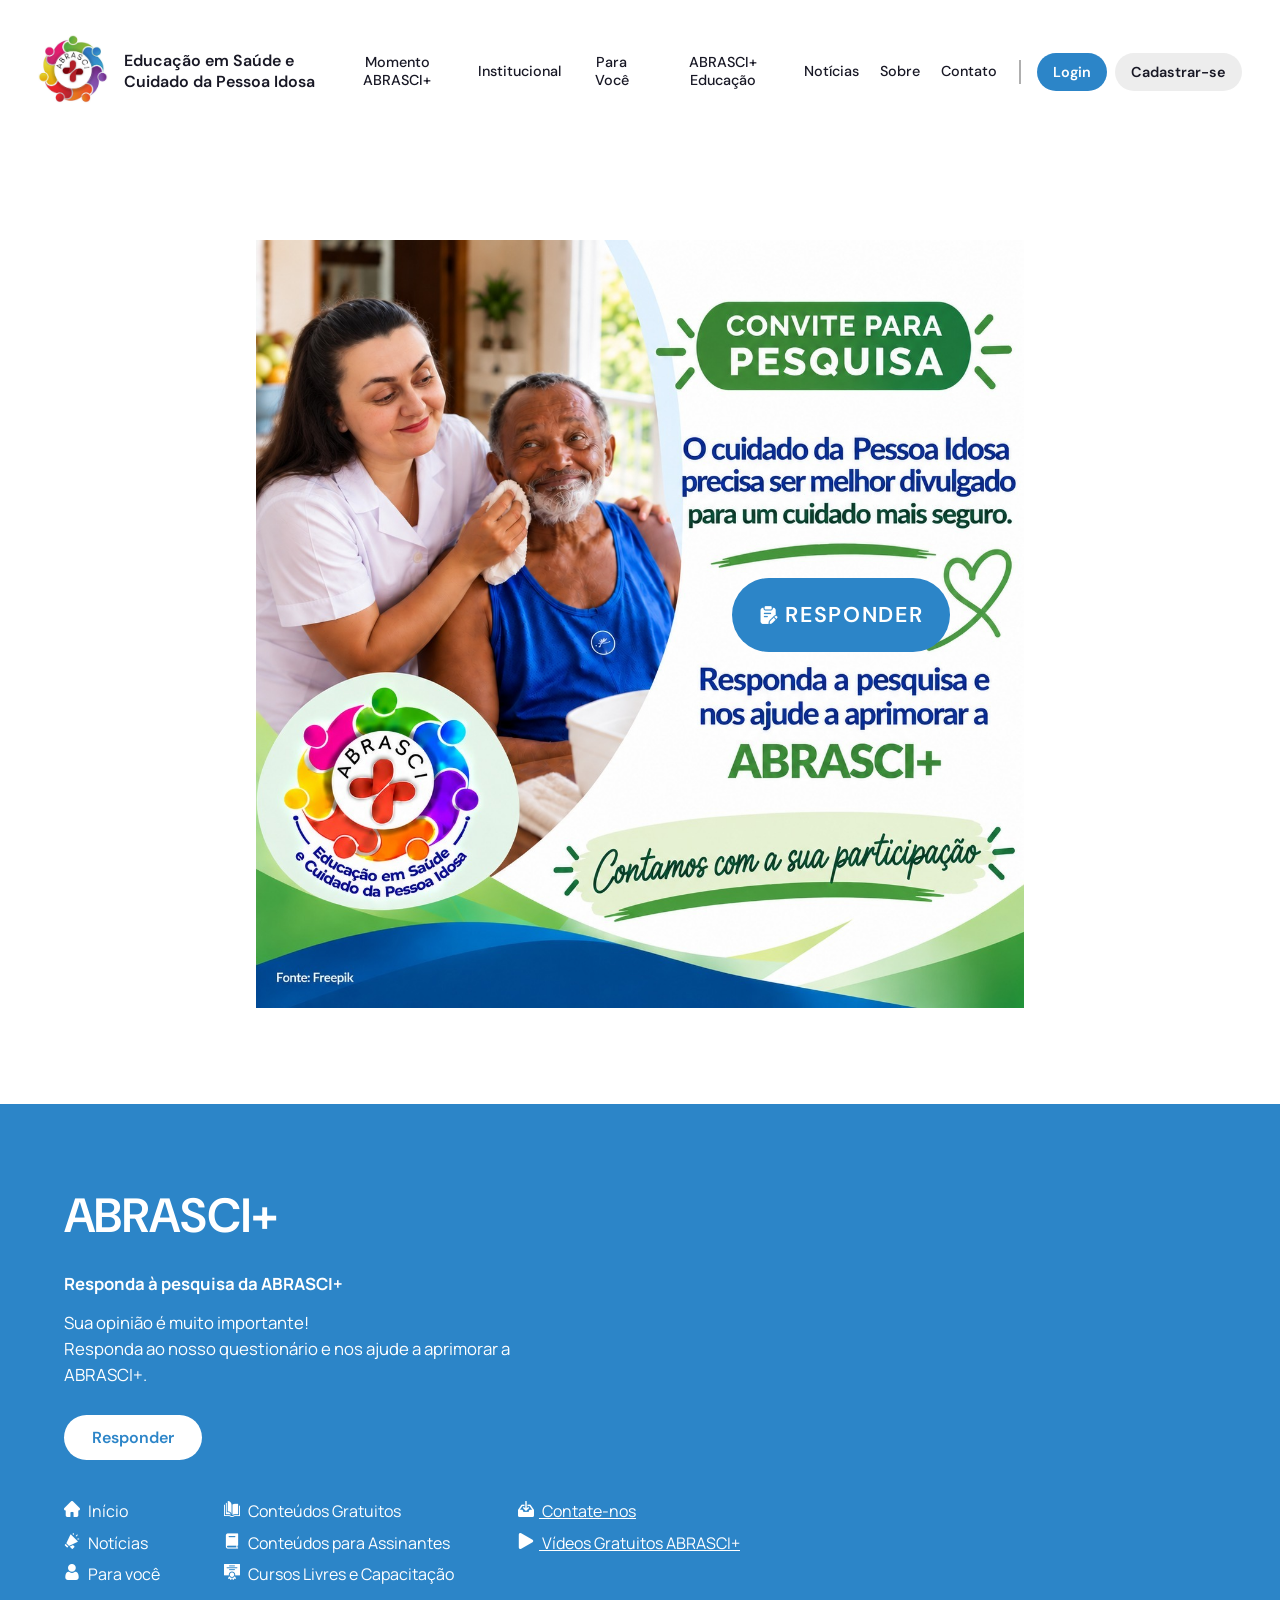
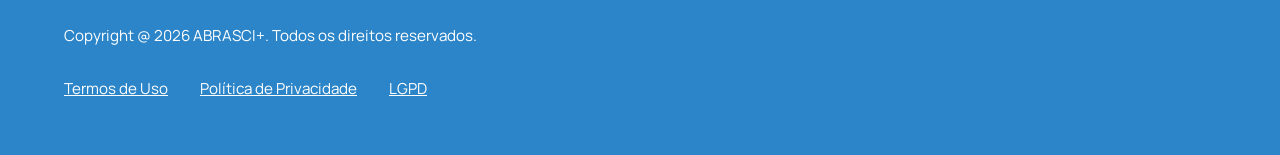
<file: convite/pesquisa/index.html>
<!DOCTYPE html>
<html lang="pt-BR">
    <head>
        <meta charset="UTF-8" />
        <!-- Google Tag Manager -->
        <script>(function(w,d,s,l,i){w[l]=w[l]||[];w[l].push({'gtm.start':
        new Date().getTime(),event:'gtm.js'});var f=d.getElementsByTagName(s)[0],
        j=d.createElement(s),dl=l!='dataLayer'?'&l='+l:'';j.async=true;j.src=
        'https://www.googletagmanager.com/gtm.js?id='+i+dl;f.parentNode.insertBefore(j,f);
        })(window,document,'script','dataLayer','GTM-KPSW4ZWC');</script>
        <!-- End Google Tag Manager -->

        <!-- Google tag (gtag.js) -->
        <script async src="https://www.googletagmanager.com/gtag/js?id=G-F4J0J059M0"></script>
        <script>
            window.dataLayer = window.dataLayer || [];
            function gtag(){dataLayer.push(arguments);}
            gtag('js', new Date());
            gtag('config', 'G-F4J0J059M0');
        </script>
        <meta name="viewport" content="width=device-width, initial-scale=1.0" />
        <title>ABRASCI+ - Educação em Saúde e Cuidado da Pessoa Idosa</title>
        <link rel="stylesheet" href="../../style.css" />
        <link rel="stylesheet" href="../style.css" />
        <link rel="stylesheet" href="./style.css" />
    </head>
    <body>
        <!-- Google Tag Manager (noscript) -->
        <noscript><iframe src="https://www.googletagmanager.com/ns.html?id=GTM-KPSW4ZWC"
        height="0" width="0" style="display:none;visibility:hidden"></iframe></noscript>
        <!-- End Google Tag Manager (noscript) -->
        <header class="header">
            <div class="header-left">
                <a href="../../index.html">
                    <img src="../../assets/logo/minimal.png" alt="Logo ABRASCI" class="logo" />
                </a>
                <h1>Educação em Saúde e<br /> Cuidado da Pessoa Idosa</h1>
            </div>

            <button type="button" class="nav-toggle" aria-label="Abrir menu" aria-expanded="false" aria-controls="site-menu">
                <span class="nav-toggle-bar"></span>
                <span class="nav-toggle-bar"></span>
                <span class="nav-toggle-bar"></span>
            </button>

            <div class="header-menu" id="site-menu">
                <nav class="navbar">
                    <ul class="nav-list">
                        <li><a href="../../index.html">Momento ABRASCI+</a></li>
                        <li><a href="../../institucional/index.html">Institucional</a></li>
                        <li><a href="../../para_voce/index.html">Para Você</a></li>
                        <li class="dropdown">
                            <a class="dropdown-toggle">ABRASCI+ Educação</a>
                            <ul class="dropdown-menu">
                                <li><a href="https://www.youtube.com/@ABRASCImais/shorts" target="_blank">Conteúdos <br />gratuitos</a></li>
                                <li><a href="../../educacao/assinantes/index.html">Conteúdos <br />para assinantes</a></li>
                                <li><a href="../../educacao/livres/index.html">Cursos livres <br />e capacitação</a></li>
                            </ul>
                        </li>
                        <li><a href="../../noticias/index.html">Notícias</a></li>
                        <li><a href="../../index.html#sobre">Sobre</a></li>
                        <li><a href="https://docs.google.com/forms/d/e/1FAIpQLSclqw7y71Hq0mY9NL2dX5jIwqXCljv6Ff6oZ4rG5neMu8jdjQ/viewform" target="_blank" rel="noopener noreferrer">Contato</a></li>
                    </ul>
                </nav>

                <div class="header-divider"></div>

                <div class="header-actions">
                    <a href="../../login/index.html" class="header-button login-button">Login</a>
                    <a href="../../cadastro/index.html" class="header-button register-button">Cadastrar-se</a>
                </div>
            </div>
        </header>

        <main>
            <section class="invite-showcase">
                <div class="invite-frame">
                    <a href="https://forms.gle/UCveoUyL3pwsi1jN8" target="_blank" class="invite-button">
                        <img src="../../assets/convite/form.png" alt="" class="invite-icon" />
                        RESPONDER
                    </a>
                    <img src="../../assets/convite/pesquisa.jpg" alt="Convite para participar da pesquisa da ABRASCI+" class="invite-image" />
                </div>
            </section>
        </main>

        <footer id="contato">
            <div class="footer">

                <h2>ABRASCI+</h2>

                <div class="footer-forum">
                    <p class="footer-forum-question">Responda à pesquisa da ABRASCI+</p>
                    <p>
                        Sua opinião é muito importante!
                        <br/>
                        Responda ao nosso questionário e nos ajude a aprimorar a ABRASCI+.
                    </p>
                    <div class="footer-forum-actions">
                        <a href="https://forms.gle/UCveoUyL3pwsi1jN8" target="_blank">
                            <div class="footer-forum-button">
                                Responder
                            </div>
                        </a>
                        <p class="footer-forum-note">OBS: Ainda não disponível</p>
                    </div>
                </div>

                <div class="footer-columns">
                    <ul class="footer-list">
                        <li>
                            <img src="../../assets/footer/home.png" alt="" class="list-icon">
                            <a href="../../index.html">Início</a>
                        </li>
                        <li>
                            <img src="../../assets/footer/megaphone.png" alt="" class="list-icon">
                            <a href="../../noticias/index.html">Notícias</a>
                        </li>
                        <li>
                            <img src="../../assets/footer/profile.png" alt="" class="list-icon">
                            <a href="../../para_voce/index.html">Para você</a>
                        </li>
                    </ul>

                    <ul class="footer-list">
                        <li>
                            <img src="../../assets/footer/open-book.png" alt="" class="list-icon">
                            <a href="https://www.youtube.com/@ABRASCImais/shorts" target="_blank">Conteúdos Gratuitos</a>
                        </li>
                        <li>
                            <img src="../../assets/footer/closed-book.png" alt="" class="list-icon">
                            <a href="../../educacao/assinantes/index.html">Conteúdos para Assinantes</a>
                        </li>
                        <li>
                            <img src="../../assets/footer/certificate.png" alt="" class="list-icon">
                            <a href="../../educacao/livres/index.html">Cursos Livres e Capacitação</a>
                        </li>
                    </ul>

                    <ul class="footer-media-list">
                        <li>
                            <img src="../../assets/footer/inbox.png" alt="" class="list-icon">
                            <a href="https://docs.google.com/forms/d/e/1FAIpQLSclqw7y71Hq0mY9NL2dX5jIwqXCljv6Ff6oZ4rG5neMu8jdjQ/viewform" target="_blank" rel="noopener noreferrer">Contate-nos</a>
                        </li>
                        <li>
                            <img src="../../assets/footer/youtube.png" alt="" class="list-icon">
                            <a href="https://youtube.com/@ABRASCImais">Vídeos Gratuitos ABRASCI+</a>
                        </li>
                    </ul>
                </div>

                <p class="footer-copy">Copyright @ 2026 ABRASCI+. Todos os direitos reservados.</p>

                <ul class="footer-bottom">
                    <li><a href="#">Termos de Uso</a></li>
                    <li><a href="#">Política de Privacidade</a></li>
                    <li><a href="#">LGPD</a></li>
                </ul>
            </div>
        </footer>
        <script src="../../nav.js"></script>
    </body>
</html>
</file>
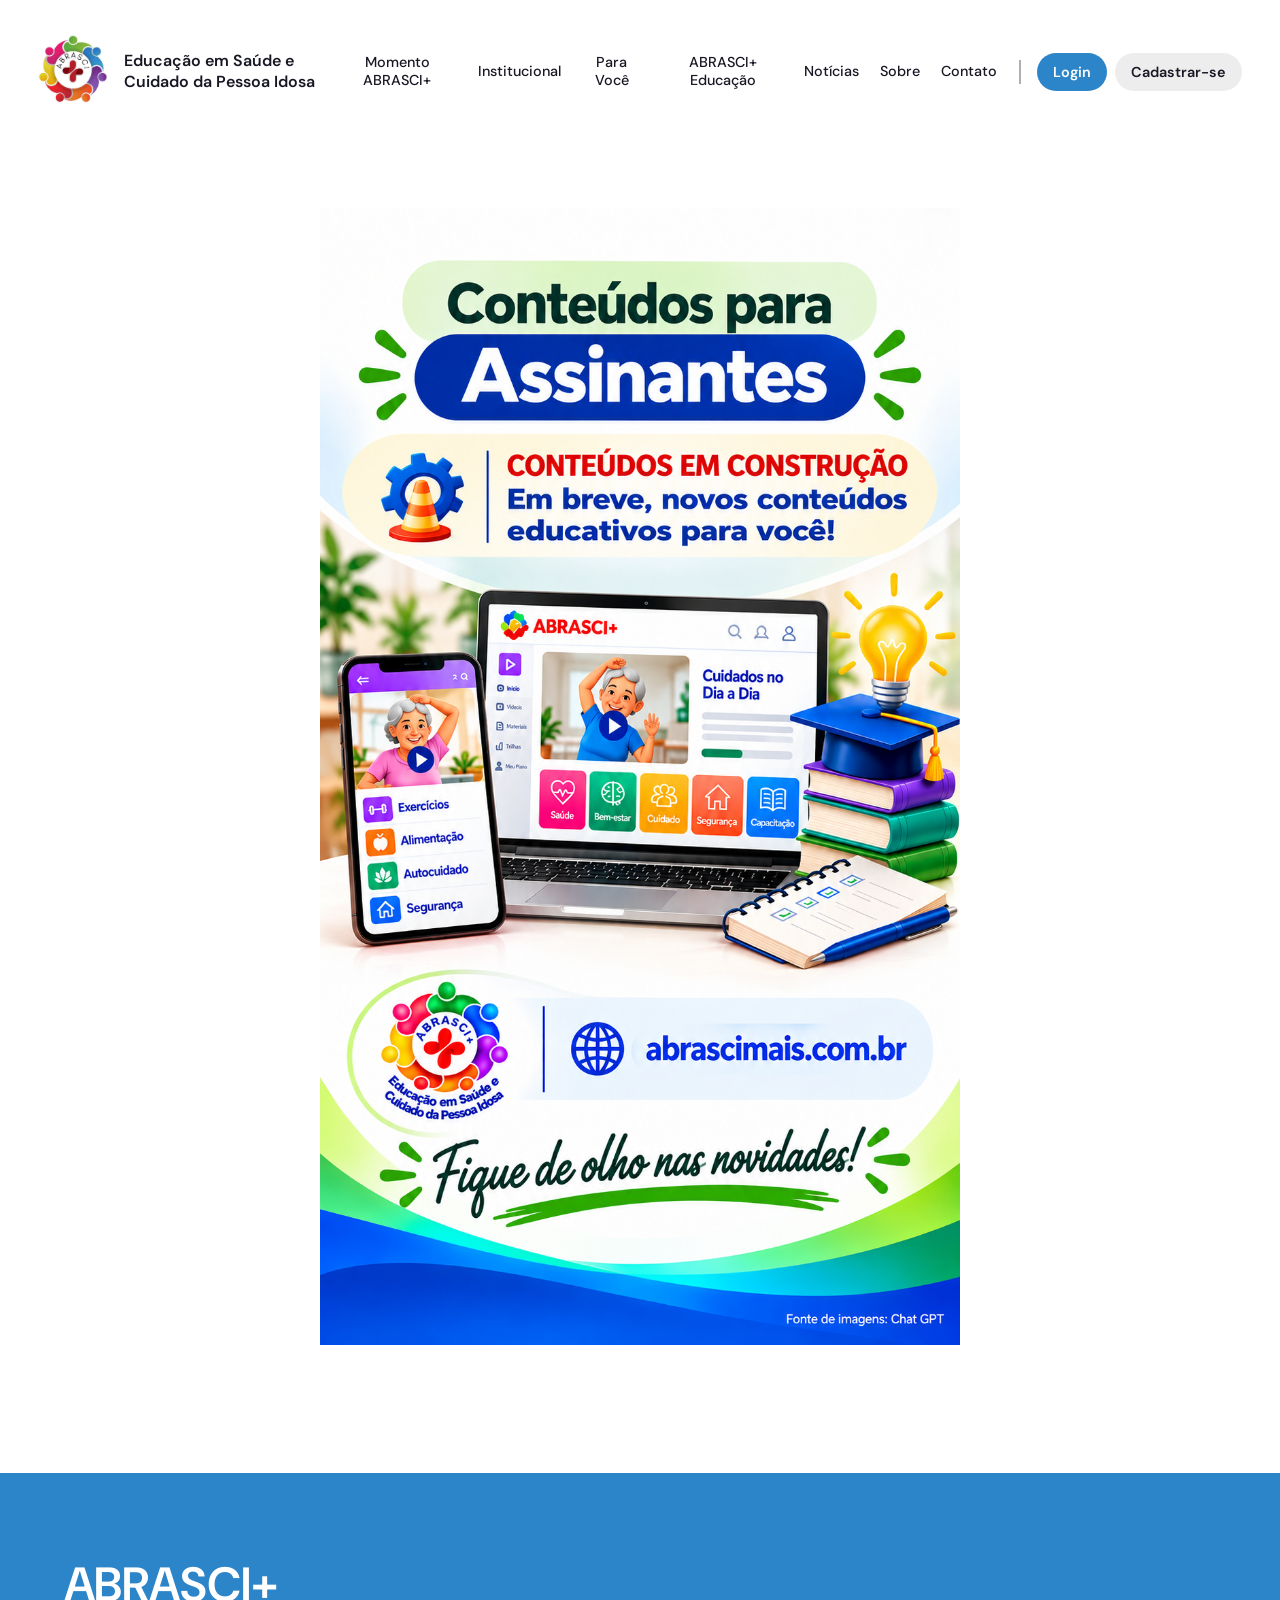
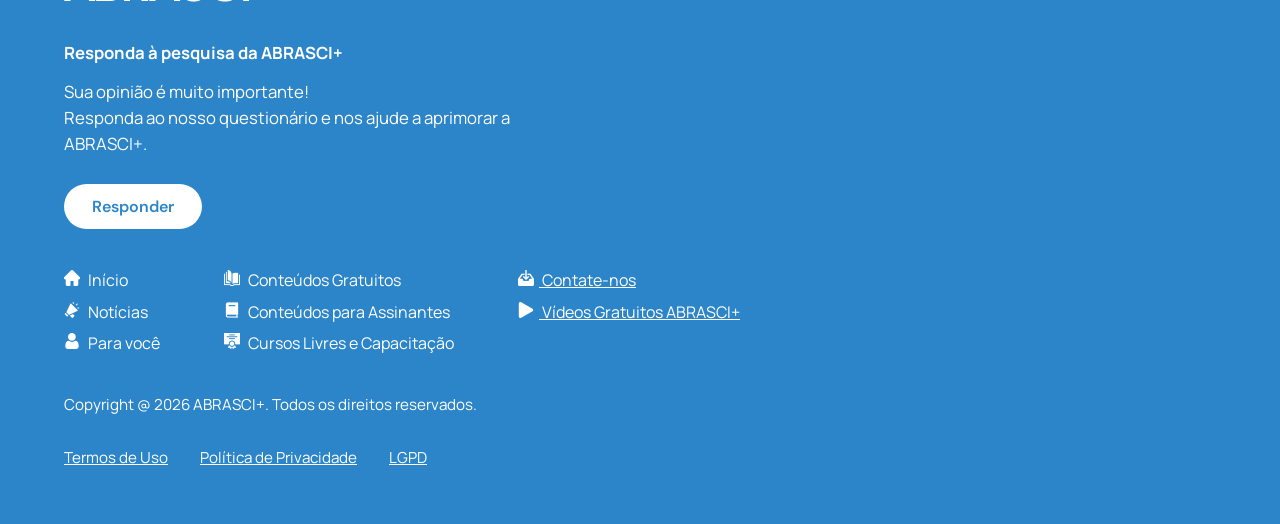
<file: educacao/assinantes/index.html>
<!DOCTYPE html>
<html lang="pt-BR">
    <head>
        <meta charset="UTF-8" />
        <!-- Google Tag Manager -->
        <script>(function(w,d,s,l,i){w[l]=w[l]||[];w[l].push({'gtm.start':
        new Date().getTime(),event:'gtm.js'});var f=d.getElementsByTagName(s)[0],
        j=d.createElement(s),dl=l!='dataLayer'?'&l='+l:'';j.async=true;j.src=
        'https://www.googletagmanager.com/gtm.js?id='+i+dl;f.parentNode.insertBefore(j,f);
        })(window,document,'script','dataLayer','GTM-KPSW4ZWC');</script>
        <!-- End Google Tag Manager -->

        <!-- Google tag (gtag.js) -->
        <script async src="https://www.googletagmanager.com/gtag/js?id=G-F4J0J059M0"></script>
        <script>
            window.dataLayer = window.dataLayer || [];
            function gtag(){dataLayer.push(arguments);}
            gtag('js', new Date());
            gtag('config', 'G-F4J0J059M0');
        </script>
        <meta name="viewport" content="width=device-width, initial-scale=1.0" />
        <title>ABRASCI+ - Educação em Saúde e Cuidado da Pessoa Idosa</title>
        <link rel="stylesheet" href="../../style.css" />
        <link rel="stylesheet" href="./style.css" />
    </head>
    <body>
        <!-- Google Tag Manager (noscript) -->
        <noscript><iframe src="https://www.googletagmanager.com/ns.html?id=GTM-KPSW4ZWC"
        height="0" width="0" style="display:none;visibility:hidden"></iframe></noscript>
        <!-- End Google Tag Manager (noscript) -->
        <header class="header">
            <div class="header-left">
                <a href="../../index.html">
                    <img src="../../assets/logo/minimal.png" alt="Logo ABRASCI" class="logo" />
                </a>
                <h1>Educação em Saúde e<br /> Cuidado da Pessoa Idosa</h1>
            </div>

            <button type="button" class="nav-toggle" aria-label="Abrir menu" aria-expanded="false" aria-controls="site-menu">
                <span class="nav-toggle-bar"></span>
                <span class="nav-toggle-bar"></span>
                <span class="nav-toggle-bar"></span>
            </button>

            <div class="header-menu" id="site-menu">
                <nav class="navbar">
                    <ul class="nav-list">
                        <li><a href="../../index.html">Momento ABRASCI+</a></li>
                        <li><a href="../../institucional/index.html">Institucional</a></li>
                        <li><a href="../../para_voce/index.html">Para Você</a></li>
                        <li class="dropdown">
                            <a class="dropdown-toggle">ABRASCI+ Educação</a>
                            <ul class="dropdown-menu">
                                <li><a href="https://www.youtube.com/@ABRASCImais/shorts" target="_blank">Conteúdos <br />gratuitos</a></li>
                                <li><a href="../../educacao/assinantes/index.html">Conteúdos <br />para assinantes</a></li>
                                <li><a href="../../educacao/livres/index.html">Cursos livres <br />e capacitação</a></li>
                            </ul>
                        </li>
                        <li><a href="../../noticias/index.html">Notícias</a></li>
                        <li><a href="../../index.html#sobre">Sobre</a></li>
                        <li><a href="https://docs.google.com/forms/d/e/1FAIpQLSclqw7y71Hq0mY9NL2dX5jIwqXCljv6Ff6oZ4rG5neMu8jdjQ/viewform" target="_blank" rel="noopener noreferrer">Contato</a></li>
                    </ul>
                </nav>

                <div class="header-divider"></div>

                <div class="header-actions">
                    <a href="../../login/index.html" class="header-button login-button">Login</a>
                    <a href="../../cadastro/index.html" class="header-button register-button">Cadastrar-se</a>
                </div>
            </div>
        </header>

        <main>
            <section class="educacao-showcase">
                <img src="../../assets/educacao/assinantes.png" alt="Conteúdos para assinantes da ABRASCI+: conteúdos em construção, em breve novos conteúdos educativos" class="educacao-image" />
            </section>
        </main>

        <footer id="contato">
            <div class="footer">

                <h2>ABRASCI+</h2>

                <div class="footer-forum">
                    <p class="footer-forum-question">Responda à pesquisa da ABRASCI+</p>
                    <p>
                        Sua opinião é muito importante!
                        <br/>
                        Responda ao nosso questionário e nos ajude a aprimorar a ABRASCI+.
                    </p>
                    <div class="footer-forum-actions">
                        <a href="https://forms.gle/UCveoUyL3pwsi1jN8" target="_blank">
                            <div class="footer-forum-button">
                                Responder
                            </div>
                        </a>
                        <p class="footer-forum-note">OBS: Ainda não disponível</p>
                    </div>
                </div>

                <div class="footer-columns">
                    <ul class="footer-list">
                        <li>
                            <img src="../../assets/footer/home.png" alt="" class="list-icon">
                            <a href="../../index.html">Início</a>
                        </li>
                        <li>
                            <img src="../../assets/footer/megaphone.png" alt="" class="list-icon">
                            <a href="../../noticias/index.html">Notícias</a>
                        </li>
                        <li>
                            <img src="../../assets/footer/profile.png" alt="" class="list-icon">
                            <a href="../../para_voce/index.html">Para você</a>
                        </li>
                    </ul>

                    <ul class="footer-list">
                        <li>
                            <img src="../../assets/footer/open-book.png" alt="" class="list-icon">
                            <a href="https://www.youtube.com/@ABRASCImais/shorts" target="_blank">Conteúdos Gratuitos</a>
                        </li>
                        <li>
                            <img src="../../assets/footer/closed-book.png" alt="" class="list-icon">
                            <a href="../../educacao/assinantes/index.html">Conteúdos para Assinantes</a>
                        </li>
                        <li>
                            <img src="../../assets/footer/certificate.png" alt="" class="list-icon">
                            <a href="../../educacao/livres/index.html">Cursos Livres e Capacitação</a>
                        </li>
                    </ul>

                    <ul class="footer-media-list">
                        <li>
                            <img src="../../assets/footer/inbox.png" alt="" class="list-icon">
                            <a href="https://docs.google.com/forms/d/e/1FAIpQLSclqw7y71Hq0mY9NL2dX5jIwqXCljv6Ff6oZ4rG5neMu8jdjQ/viewform" target="_blank" rel="noopener noreferrer">Contate-nos</a>
                        </li>
                        <li>
                            <img src="../../assets/footer/youtube.png" alt="" class="list-icon">
                            <a href="https://youtube.com/@ABRASCImais">Vídeos Gratuitos ABRASCI+</a>
                        </li>
                    </ul>
                </div>

                <p class="footer-copy">Copyright @ 2026 ABRASCI+. Todos os direitos reservados.</p>

                <ul class="footer-bottom">
                    <li><a href="#">Termos de Uso</a></li>
                    <li><a href="#">Política de Privacidade</a></li>
                    <li><a href="#">LGPD</a></li>
                </ul>
            </div>
        </footer>
        <script src="../../nav.js"></script>
    </body>
</html>
</file>
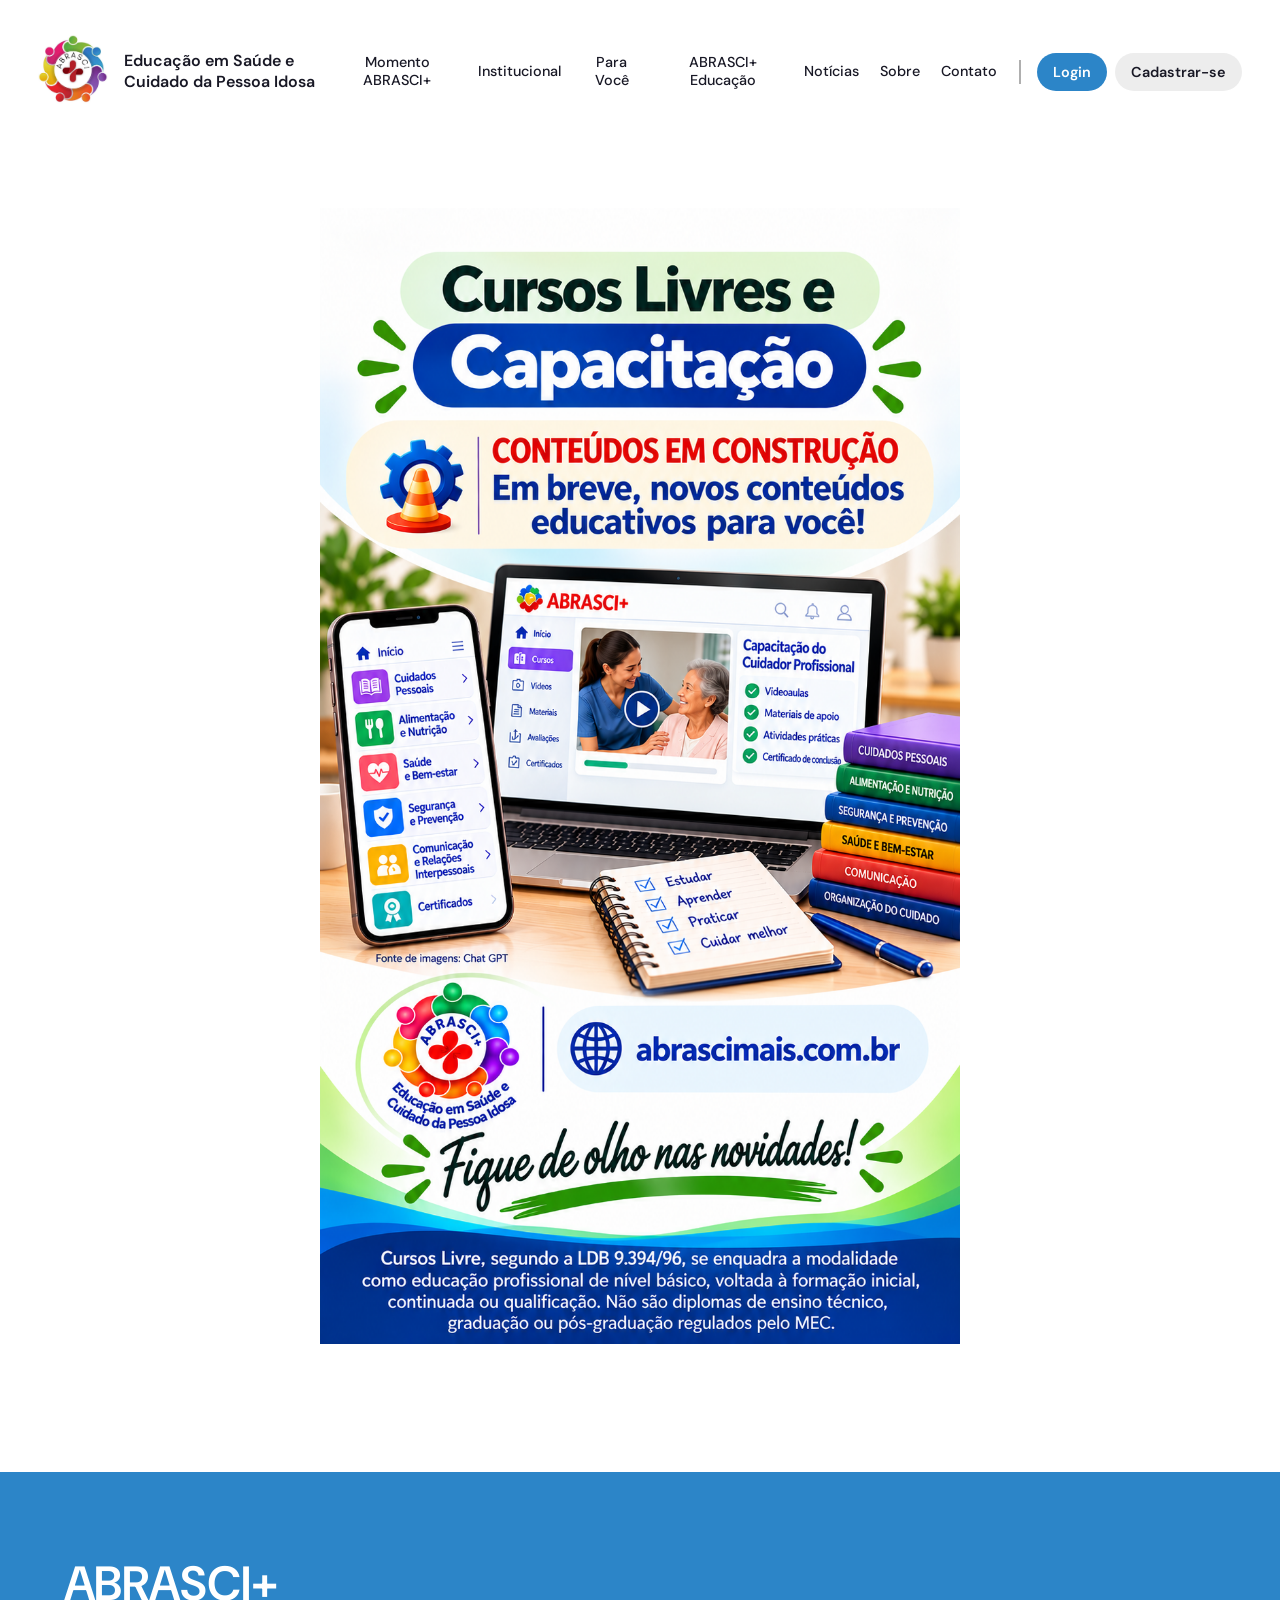
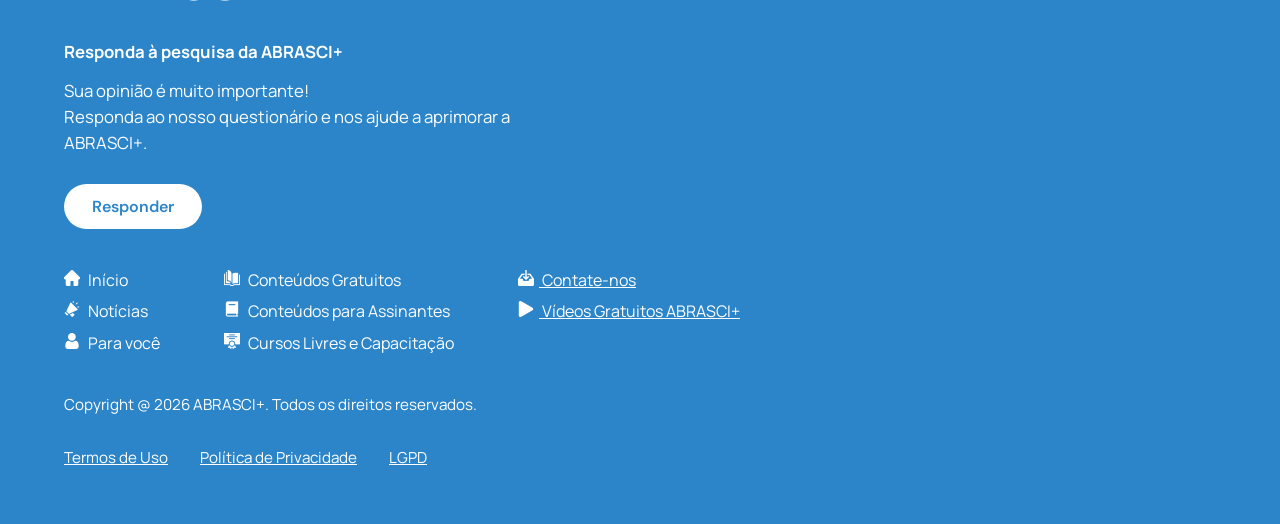
<file: educacao/livres/index.html>
<!DOCTYPE html>
<html lang="pt-BR">
    <head>
        <meta charset="UTF-8" />
        <!-- Google Tag Manager -->
        <script>(function(w,d,s,l,i){w[l]=w[l]||[];w[l].push({'gtm.start':
        new Date().getTime(),event:'gtm.js'});var f=d.getElementsByTagName(s)[0],
        j=d.createElement(s),dl=l!='dataLayer'?'&l='+l:'';j.async=true;j.src=
        'https://www.googletagmanager.com/gtm.js?id='+i+dl;f.parentNode.insertBefore(j,f);
        })(window,document,'script','dataLayer','GTM-KPSW4ZWC');</script>
        <!-- End Google Tag Manager -->

        <!-- Google tag (gtag.js) -->
        <script async src="https://www.googletagmanager.com/gtag/js?id=G-F4J0J059M0"></script>
        <script>
            window.dataLayer = window.dataLayer || [];
            function gtag(){dataLayer.push(arguments);}
            gtag('js', new Date());
            gtag('config', 'G-F4J0J059M0');
        </script>
        <meta name="viewport" content="width=device-width, initial-scale=1.0" />
        <title>ABRASCI+ - Educação em Saúde e Cuidado da Pessoa Idosa</title>
        <link rel="stylesheet" href="../../style.css" />
        <link rel="stylesheet" href="./style.css" />
    </head>
    <body>
        <!-- Google Tag Manager (noscript) -->
        <noscript><iframe src="https://www.googletagmanager.com/ns.html?id=GTM-KPSW4ZWC"
        height="0" width="0" style="display:none;visibility:hidden"></iframe></noscript>
        <!-- End Google Tag Manager (noscript) -->
        <header class="header">
            <div class="header-left">
                <a href="../../index.html">
                    <img src="../../assets/logo/minimal.png" alt="Logo ABRASCI" class="logo" />
                </a>
                <h1>Educação em Saúde e<br /> Cuidado da Pessoa Idosa</h1>
            </div>

            <button type="button" class="nav-toggle" aria-label="Abrir menu" aria-expanded="false" aria-controls="site-menu">
                <span class="nav-toggle-bar"></span>
                <span class="nav-toggle-bar"></span>
                <span class="nav-toggle-bar"></span>
            </button>

            <div class="header-menu" id="site-menu">
                <nav class="navbar">
                    <ul class="nav-list">
                        <li><a href="../../index.html">Momento ABRASCI+</a></li>
                        <li><a href="../../institucional/index.html">Institucional</a></li>
                        <li><a href="../../para_voce/index.html">Para Você</a></li>
                        <li class="dropdown">
                            <a class="dropdown-toggle">ABRASCI+ Educação</a>
                            <ul class="dropdown-menu">
                                <li><a href="https://www.youtube.com/@ABRASCImais/shorts" target="_blank">Conteúdos <br />gratuitos</a></li>
                                <li><a href="../../educacao/assinantes/index.html">Conteúdos <br />para assinantes</a></li>
                                <li><a href="../../educacao/livres/index.html">Cursos livres <br />e capacitação</a></li>
                            </ul>
                        </li>
                        <li><a href="../../noticias/index.html">Notícias</a></li>
                        <li><a href="../../index.html#sobre">Sobre</a></li>
                        <li><a href="https://docs.google.com/forms/d/e/1FAIpQLSclqw7y71Hq0mY9NL2dX5jIwqXCljv6Ff6oZ4rG5neMu8jdjQ/viewform" target="_blank" rel="noopener noreferrer">Contato</a></li>
                    </ul>
                </nav>

                <div class="header-divider"></div>

                <div class="header-actions">
                    <a href="../../login/index.html" class="header-button login-button">Login</a>
                    <a href="../../cadastro/index.html" class="header-button register-button">Cadastrar-se</a>
                </div>
            </div>
        </header>

        <main>
            <section class="educacao-showcase">
                <img src="../../assets/educacao/livres.png" alt="Cursos livres e capacitação da ABRASCI+: conteúdos em construção, em breve novos conteúdos educativos" class="educacao-image" />
            </section>
        </main>

        <footer id="contato">
            <div class="footer">

                <h2>ABRASCI+</h2>

                <div class="footer-forum">
                    <p class="footer-forum-question">Responda à pesquisa da ABRASCI+</p>
                    <p>
                        Sua opinião é muito importante!
                        <br/>
                        Responda ao nosso questionário e nos ajude a aprimorar a ABRASCI+.
                    </p>
                    <div class="footer-forum-actions">
                        <a href="https://forms.gle/UCveoUyL3pwsi1jN8" target="_blank">
                            <div class="footer-forum-button">
                                Responder
                            </div>
                        </a>
                        <p class="footer-forum-note">OBS: Ainda não disponível</p>
                    </div>
                </div>

                <div class="footer-columns">
                    <ul class="footer-list">
                        <li>
                            <img src="../../assets/footer/home.png" alt="" class="list-icon">
                            <a href="../../index.html">Início</a>
                        </li>
                        <li>
                            <img src="../../assets/footer/megaphone.png" alt="" class="list-icon">
                            <a href="../../noticias/index.html">Notícias</a>
                        </li>
                        <li>
                            <img src="../../assets/footer/profile.png" alt="" class="list-icon">
                            <a href="../../para_voce/index.html">Para você</a>
                        </li>
                    </ul>

                    <ul class="footer-list">
                        <li>
                            <img src="../../assets/footer/open-book.png" alt="" class="list-icon">
                            <a href="https://www.youtube.com/@ABRASCImais/shorts" target="_blank">Conteúdos Gratuitos</a>
                        </li>
                        <li>
                            <img src="../../assets/footer/closed-book.png" alt="" class="list-icon">
                            <a href="../../educacao/assinantes/index.html">Conteúdos para Assinantes</a>
                        </li>
                        <li>
                            <img src="../../assets/footer/certificate.png" alt="" class="list-icon">
                            <a href="../../educacao/livres/index.html">Cursos Livres e Capacitação</a>
                        </li>
                    </ul>

                    <ul class="footer-media-list">
                        <li>
                            <img src="../../assets/footer/inbox.png" alt="" class="list-icon">
                            <a href="https://docs.google.com/forms/d/e/1FAIpQLSclqw7y71Hq0mY9NL2dX5jIwqXCljv6Ff6oZ4rG5neMu8jdjQ/viewform" target="_blank" rel="noopener noreferrer">Contate-nos</a>
                        </li>
                        <li>
                            <img src="../../assets/footer/youtube.png" alt="" class="list-icon">
                            <a href="https://youtube.com/@ABRASCImais">Vídeos Gratuitos ABRASCI+</a>
                        </li>
                    </ul>
                </div>

                <p class="footer-copy">Copyright @ 2026 ABRASCI+. Todos os direitos reservados.</p>

                <ul class="footer-bottom">
                    <li><a href="#">Termos de Uso</a></li>
                    <li><a href="#">Política de Privacidade</a></li>
                    <li><a href="#">LGPD</a></li>
                </ul>
            </div>
        </footer>
        <script src="../../nav.js"></script>
    </body>
</html>
</file>
<file: style.css>
@import url('https://fonts.googleapis.com/css2?family=DM+Sans:wght@200;300;400;500;600;700&family=Manrope:wght@400;500;600;700&display=swap');

* {
    margin: 0;
    padding: 0;
    box-sizing: border-box;
    text-decoration: none;
}

:root {
    --background: #ffffff;
    --background-high: #efefef;
    --background-extra: #afafaf;
    --foreground: #181825;
    --accent: #2c85c8;
    --accent-extra: #2777b4;
    --accent3: #ededed;
}

html {
    scroll-behavior: smooth;
}

body {
    background-color: var(--background);
    color: var(--foreground);
}

a {
    color: inherit;
}

/* header */
.header {
    width: 100%;
    min-height: 9rem;
    padding: 1.5rem 5%;
    display: flex;
    align-items: center;
    gap: 1rem;
    font-family: "DM Sans", sans-serif;
    background-color: var(--background);
}

.header-left {
    flex: 0 0 auto;
    display: flex;
    align-items: center;
    gap: 1.5rem;
}

.logo {
    width: clamp(20px, 9vw, 70px);
    height: auto;
    object-fit: contain;
    transition: transform 0.2s ease;
}

.logo:hover {
    transform: scale(1.3);
}

.header h1 {
    font-size: clamp(1rem, 1vw, 1.5rem);
    font-weight: 600;
    line-height: 1.3;
}

h2 {
    margin-top: 2rem;
}

.header-actions {
    display: flex;
    align-items: center;
    flex-shrink: 0;
    gap: 0.75rem;
}

.header-button {
    display: inline-block;
    padding: 0.7rem 1.3rem;
    border-radius: 999px;
    color: var(--background);
    font-size: 0.95rem;
    font-weight: 600;
    transition: transform 0.2s ease, filter 0.2s ease;
}

.header-button:hover {
    transform: scale(1.06);
    filter: brightness(1.12);
}

.login-button {
    background-color: var(--accent);
    margin: 0 0 0 1rem;
}

.register-button {
    background-color: var(--accent3);
    color: var(--foreground);
}

/* barra de navegação */
.navbar {
    flex: 0 1 auto;
    display: flex;
    justify-content: flex-end;
    background: transparent;
    padding: 0;
    margin-left: auto;
}

.nav-list {
    display: flex;
    align-items: stretch;
    justify-content: flex-end;
    gap: 0.5rem;
    list-style: none;
}

.nav-list > li {
    position: relative;
}

.nav-list > li > a {
    min-height: 4.5rem;
    display: flex;
    align-items: center;
    justify-content: center;
    padding: 0.75rem 1rem;
    color: var(--foreground);
    font-size: clamp(0.85rem, 1.4vw, 1.0rem);
    font-weight: 500;
    text-align: center;
    border-bottom: 3px solid transparent;
    transition: color 0.2s ease, border-bottom-color 0.2s ease, transform 0.2s ease;
}

.nav-list > li > a:hover,
.dropdown:hover > .dropdown-toggle {
    color: var(--accent);
    border-bottom-color: var(--accent);
    transform: scale(1.1);
}

.dropdown-menu {
    position: absolute;
    min-width: 220px;
    top: 100%;
    left: 50%;
    transform: translateX(-50%) translateY(-10px) scale(0.95);
    opacity: 0;
    visibility: hidden;
    pointer-events: none;
    z-index: 10;
    background-color: var(--background);
    list-style: none;
    text-align: center;
    transition: opacity 0.25s ease, transform 0.25s ease, visibility 0.25s ease;
    box-shadow: 0 8px 20px rgba(0, 0, 0, 0.2);
    overflow: hidden;
}

ul.dropdown-menu {
    border-radius: 8px !important;
}

.dropdown:hover .dropdown-menu {
    visibility: visible;
    opacity: 1;
    transform: translateX(-50%) translateY(0) scale(1);
    pointer-events: auto;
}

.dropdown-menu a {
    display: block;
    padding: 0.8rem 1.2rem;
    color: var(--foreground);
    transition: background-color 0.2s ease;
    font-family: "Manrope", sans-serif;
    font-size: 0.9rem;
    line-height: 1.4;
}

.dropdown-menu a:hover {
    background-color: var(--accent);
    color: var(--background);
}

.header-divider {
    width: 2px;
    height: 1.5rem;
    background-color: var(--background-extra);
    flex-shrink: 0;
    align-self: center;
}

/* banner */
.banner {
    position: relative;
    display: block;
    overflow: hidden;
}

/* carrossel */
.carousel {
    position: relative;
    container-type: inline-size;
    width: 100%;
    height: clamp(300px, 50vw, 750px);
    margin: 0 0 3rem 0;
    overflow: hidden;
    font-family: "DM Sans", sans-serif;
    touch-action: pan-y;
}

.carousel-track {
    position: relative;
    width: 100%;
    height: 100%;
}

.slide {
    position: absolute;
    inset: 0;
    width: 100%;
    height: 100%;
    opacity: 0;
    pointer-events: none;
    transition: opacity 0.5s ease;
}

.slide.active {
    opacity: 1;
    pointer-events: auto;
}

.slide img {
    display: block;
    width: 100%;
    height: 100%;
    object-fit: cover;
    object-position: top;
}

.carousel-button {
    position: absolute;
    top: 50%;
    transform: translateY(-50%);
    width: clamp(2.5rem, 5vw, 3.5rem);
    height: clamp(2.5rem, 5vw, 3.5rem);
    display: flex;
    align-items: center;
    justify-content: center;
    border: none;
    border-radius: 50%;
    background-color: var(--accent);
    color: var(--background);
    font-size: clamp(1.2rem, 3vw, 1.8rem);
    cursor: pointer;
    z-index: 10;
    transition: transform 0.2s ease, background-color 0.2s ease;
}

.carousel-button:hover {
    background-color: var(--accent-extra);
    transform: translateY(-50%) scale(1.08);
}

.carousel-button:active {
    transform: translateY(-50%) scale(0.96);
}

.chevron-svg {
    width: 45%;
    height: 45%;
    fill: none;
    stroke: #ffffff;
    stroke-width: 2.5;
    stroke-linecap: round;
    stroke-linejoin: round;
    pointer-events: none;
}

.previous {
    left: 2rem;
}

.next {
    right: 2rem;
}

.progress-container {
    position: absolute;
    bottom: 0;
    left: 0;
    width: 100%;
    height: 5px;
    background-color: var(--background);
    z-index: 20;
}

.progress-bar {
    width: 0%;
    height: 100%;
    background-color: var(--accent);
}

@keyframes progressBar {
    from { width: 0%; }
    to { width: 100%; }
}

.carousel-credit {
    position: absolute;
    bottom: 1.25rem;
    right: 1.25rem;
    z-index: 25;
    font-family: "DM Sans", sans-serif;
    font-size: 1.0rem;
    font-weight: 400;
    color: var(--background);
    opacity: 0.9;
    transition: opacity 0.2s ease;
}

.carousel-credit:hover {
    opacity: 1;
}

/* o crédito do Freepik só aparece nos slides com foto do Freepik */
.carousel:has(.slide--wide.active) .carousel-credit,
.carousel:has(.slide--convite.active) .carousel-credit {
    display: none;
}

/* slides largos (banner): a imagem inteira aparece, sem cortes */
.slide--wide {
    background-color: var(--background);
}

.slide--wide img {
    object-fit: contain;
    object-position: center;
}

.slide-link {
    display: block;
    width: 100%;
    height: 100%;
}

/* slides quadrados de convite (Momento ABRASCI e pesquisa) */
.slide--convite {
    container-type: size;
    display: flex;
    align-items: center;
    justify-content: center;
    background-color: var(--background);
}

.convite-slide-frame {
    container-type: inline-size;
    position: relative;
    display: block;
    width: min(100cqw, 100cqh);
    aspect-ratio: 1 / 1;
    line-height: 0;
}

.convite-slide-frame > img {
    display: block;
    width: 100%;
    height: 100%;
    object-fit: contain;
    object-position: center;
}

/* botão sobre o campo branco já desenhado na imagem */
.convite-slide-button {
    position: absolute;
    z-index: 10;
    display: flex;
    align-items: center;
    justify-content: center;
    color: #0b3fae;
    font-family: "DM Sans", sans-serif;
    font-weight: 700;
    font-size: 4.2cqw;
    letter-spacing: 0.08em;
    line-height: normal;
    transition: background-color 0.2s ease, color 0.2s ease;
}

.convite-slide-frame:hover .convite-slide-button,
.convite-slide-frame:focus-visible .convite-slide-button {
    background-color: var(--accent);
    color: var(--background);
}

.slide-button-a {
    left: 21.9%;
    top: 83.9%;
    width: 72.8%;
    height: 11.3%;
    border-radius: 30px;
}
.slide-button-c {
    left: 20.25%;
    top: 86%;
    width: 73.4%;
    height: 9.3%;
    border-radius: 20px;
    color: transparent;
}
.slide-button-b {
    left: 21.5%;
    top: 83.9%;
    width: 74.2%;
    height: 11.0%;
    border-radius: 32px;
}

/* CTA sobre os slides */
.slide-overlay {
    position: absolute;
    z-index: 5;
    display: flex;
    flex-direction: column;
    gap: 3.25rem;
}

.first-slide-overlay {
    top: 30%;
    right: 10%;
    max-width: 40%;
    align-items: center;
    text-align: center;
}

.second-slide-overlay {
    top: 30%;
    left: 8%;
    max-width: 40%;
    align-items: center;
    text-align: center;
}

.second-slide-image {
    height: 100%;
    filter: brightness(0.8);
}

.third-slide-overlay {
    top: 30%;
    left: 8%;
    max-width: 40%;
    align-items: center;
    text-align: center;
}

.fourth-slide-overlay {
    top: 30%;
    right: 10%;
    max-width: 40%;
    align-items: center;
    text-align: center;
}

.overlay-title {
    margin: 0;
    color: var(--background);
    font-size: clamp(3rem, 5vw, 4.25rem);
    line-height: 1.15;
    font-weight: 700;
}

.overlay-title--accent {
    color: var(--accent);
}

.overlay-button {
    display: inline-block;
    background-color: var(--background);
    color: var(--foreground);
    font-weight: 600;
    font-size: 1.56rem;
    padding: 0.85rem 2.25rem;
    border-radius: 999px;
    transition: transform 0.2s ease, filter 0.2s ease;
}

.overlay-button:hover {
    transform: scale(1.1);
    filter: brightness(0.8);
}

.overlay-button--accent {
    background-color: var(--accent);
    color: var(--background);
}

.overlay-button--accent:hover {
    filter: brightness(1.2);
}

/* Sou idoso, Sou familiar, Sou PCD... */
.SOU_cards {
    width: 90%;
    max-width: 1200px;
    margin: 0 auto 3rem;
    display: grid;
    grid-template-columns: repeat(4, 1fr);
    gap: 1.5rem;
}

.SOU_card {
    background-color: var(--background-high);
    border-radius: 12px;
    padding: 1.5rem 1rem;
    display: flex;
    flex-direction: column;
    align-items: center;
    justify-content: center;
    text-align: center;
    gap: 1rem;
    min-height: 160px;
    border: 2px solid transparent;
    transition: transform 0.2s ease, border-color 0.2s ease;
}

.SOU_card:hover {
    background-color: var(--background);
    transform: translateY(-4px);
    border-color: var(--accent);
}

.card_icon {
    width: 48px;
    height: 48px;
    filter: brightness(0) saturate(100%) invert(44%) sepia(51%) saturate(1450%) hue-rotate(178deg) brightness(96%) contrast(93%);
    object-fit: contain;
}

.card_text {
    font-family: "Manrope", sans-serif;
    font-size: 1rem;
    font-weight: 500;
    color: var(--foreground);
    line-height: 1.4;
}

/* texto */
.content {
    width: 90%;
    max-width: 1200px;
    margin: 0 auto 6rem;
    font-family: "Manrope", sans-serif;
}

.content h2 {
    margin-bottom: 1.5rem;
    font-family: "DM Sans", sans-serif;
    font-size: clamp(1.8rem, 4vw, 3rem);
    font-weight: 600;
}

.content p,
.content li {
    max-width: none;
    font-size: clamp(0.95rem, 1.5vw, 1.1rem);
    line-height: 1.8;
    text-align: justify;
    hyphens: auto;
    -webkit-hyphens: auto;
}

.content > p {
    margin-bottom: 1.25rem;
}

.content > p:last-of-type {
    margin-bottom: 0;
}

.content section p + p {
    margin-top: 1.25rem;
}

/* Sou idoso, Sou PCD, Missão, Visão, Valores... */
.content section {
    margin-top: 1rem;
    padding-top: 2rem;
    scroll-margin-top: 1.5rem;
}

.content h3 {
    margin-bottom: 1rem;
    font-family: "DM Sans", sans-serif;
    font-size: clamp(1.3rem, 2.5vw, 1.9rem);
    font-weight: 600;
    line-height: 1.3;
}

.content p a {
    color: var(--accent-extra);
    font-weight: 600;
    text-decoration: underline;
    text-underline-offset: 3px;
}

.content p a:hover {
    color: var(--accent);
}

.content strong {
    font-weight: 700;
}

/* convites lado a lado (pesquisa e conteúdos gratuitos) */
.invite-roll {
    display: flex;
    justify-content: center;
    align-items: flex-start;
    gap: 2rem;
    width: 100%;
    max-width: 100%;
    margin: 1.25rem 0;
}

.invite-card {
    flex: 1 1 0;
    min-width: 0;
    max-width: 560px;
    padding: 10px;
    background-color: var(--background-high);
}

.invite-frame {
    container-type: inline-size;
    position: relative;
    display: block;
    width: 100%;
    line-height: 0;
}

.invite-frame > img {
    display: block;
    width: 100%;
    height: auto;
}

/* botão sobre o campo branco já desenhado na imagem */
.invite-button {
    position: absolute;
    z-index: 10;
    display: flex;
    align-items: center;
    justify-content: center;
    color: #0b3fae;
    font-family: "DM Sans", sans-serif;
    font-weight: 700;
    font-size: 4.2cqw;
    letter-spacing: 0.08em;
    line-height: normal;
    transition: background-color 0.2s ease, color 0.2s ease;
}

.invite-frame:hover .invite-button,
.invite-frame:focus-visible .invite-button {
    background-color: var(--accent);
    color: var(--background);
}

.invite-button--pesquisa {
    left: 21.25%;
    top: 83.9%;
    width: 74.2%;
    height: 11.0%;
    border-radius: 25px;
}

.invite-button--gratuitos {
    left: 21.0%;
    top: 85.9%;
    width: 74.0%;
    height: 9.8%;
    border-radius: 20px;
}

.values-list {
    list-style: none;
    display: flex;
    flex-direction: column;
    gap: 1.25rem;
    font-size: clamp(0.95rem, 1.5vw, 1.1rem);
    line-height: 1.8;
    text-align: justify;
    hyphens: auto;
    -webkit-hyphens: auto;
}

.footer {
    position: relative;
    background: var(--accent);
    width: 100%;
    font-family: "Manrope", sans-serif;
    padding: 3rem 2rem;
    color: var(--background);
    text-align: left;
}

.footer h2 {
    margin-bottom: 2rem;
    font-family: "DM Sans", sans-serif;
    font-size: clamp(1.8rem, 4vw, 3rem);
    font-weight: 600;
    text-align: left;
}

.footer-columns {
    display: flex;
    flex-wrap: wrap;
    justify-content: flex-start;
    align-items: flex-start;
    gap: 7rem;
    margin-bottom: 2.5rem;
}

.footer-list,
.footer-media-list {
    list-style: none;
    padding: 0;
    margin: 0;
    display: flex;
    flex-direction: column;
    gap: 0.6rem;
    text-align: left;
}

.footer-media-list {
    text-decoration: underline;
}

.footer a {
    color: inherit;
    text-decoration: none;
    transition: opacity 0.2s ease;
}

.footer a:hover {
    opacity: 0.7;
    text-decoration: underline;
}

.list-icon {
    height: 16px;
    width: 16px;
    flex-shrink: 0;
    margin-right: 5px;
    object-fit: contain;
    filter: brightness(0) invert(1);
}

.footer-copy {
    list-style: none;
    padding: 0;
    margin: 0.5rem 0;
    font-size: 0.95rem;
    display: flex;
    flex-wrap: wrap;
    margin-bottom: 2rem;
    gap: 2rem;
}

.footer-bottom {
    list-style: none;
    text-decoration: underline;
    padding: 0;
    margin: 0.5rem 0;
    font-size: 0.95rem;
    display: flex;
    flex-wrap: wrap;
    gap: 2rem;
}

/* bloco do fórum */
.footer-forum {
    position: absolute;
    top: 50%;
    /* right: 8rem; <- previous*/
    right: 12rem;
    transform: translateY(-50%);
    z-index: 2;
    display: flex;
    flex-direction: column;
    align-items: flex-start;
    gap: 0.8rem;
    max-width: 400px;
}

.footer-forum p {
    margin: 0;
    font-size: 1.05rem;
    line-height: 1.55;
    color: inherit;
}

.footer-forum-question {
    font-weight: 700;
    font-size: 1.15rem;
}

.footer-forum-actions {
    display: flex;
    align-items: center;
    flex-wrap: wrap;
    gap: 1.1rem;
    margin-top: 0.4rem;
}

.footer-forum-button {
    display: inline-block;
    margin-top: 0.5rem;
    padding: 0.75rem 1.75rem;
    border: none;
    border-radius: 999px;
    background: var(--background);
    color: var(--accent);
    font-family: "DM Sans", sans-serif;
    font-weight: 600;
    font-size: 1rem;
    cursor: pointer;
    white-space: nowrap;
    transition: transform 0.2s ease, filter 0.2s ease;
}

.footer-forum-button:hover {
    transform: scale(1.06);
    filter: brightness(0.95);
}

.footer-forum-note {
    display: none;
    font-weight: bold;
    opacity: 0.75;
    margin: 0;
}

/* ===========================================================================
     >  1388px desktop
     <= 1388px header menor
     <= 1300px footer empilhado
     <= 1240px hambúrguer + layout de tablet (checar NAV_BREAKPOINT em nav.js)
     <= 768px  tablet pequeno / celular grande
     <= 600px  celular
     <= 560px  celular pequeno
   =========================================================================== */

/* botao hambúrguer e painel (no desktop o painel "some") */
.nav-toggle {
    display: none;
}

.header-menu {
    display: contents;
}

/* bloco da pesquisa no rodapé deixa de colidir com as colunas */
@media (max-width: 1420px) {
    .footer-forum {
        right: 2rem;
    }
}

@media (max-width: 1300px) {
    .footer {
        padding: 3rem 5%;
    }

    .footer-forum {
        position: static;
        transform: none;
        max-width: 460px;
        margin-bottom: 2.5rem;
    }

    .footer h2 {
        margin-bottom: 1.5rem;
    }

    .footer-columns {
        gap: 2rem 4rem;
    }
}

/* header menor */
@media (max-width: 1388px) {
    .header {
        padding: 1.5rem 3%;
        gap: 0.75rem;
    }

    .header-left {
        gap: 1rem;
    }

    .nav-list {
        gap: 0.1rem;
    }

    .nav-list > li > a {
        padding: 0.75rem 0.6rem;
        font-size: 0.9rem;
    }

    .header-actions {
        gap: 0.5rem;
    }

    .header-button {
        padding: 0.65rem 1rem;
        font-size: 0.9rem;
    }

    .login-button {
        margin-left: 0.25rem;
    }
}

/* ---------- hambúrguer + tablet ---------- */
@media (max-width: 1240px) {
    .header {
        position: relative;
        z-index: 100;
        min-height: 5.5rem;
        padding: 0.75rem 4%;
        gap: 1rem;
        justify-content: space-between;
    }

    .logo {
        width: clamp(40px, 7vw, 60px);
    }

    .nav-toggle {
        display: inline-flex;
        flex-direction: column;
        align-items: center;
        justify-content: center;
        gap: 6px;
        width: 48px;
        height: 48px;
        margin-left: auto;
        padding: 0;
        border: none;
        border-radius: 12px;
        background: transparent;
        cursor: pointer;
        transition: background-color 0.2s ease;
    }

    .nav-toggle:hover,
    .nav-toggle:focus-visible {
        background-color: var(--background-high);
    }

    .nav-toggle-bar {
        display: block;
        width: 26px;
        height: 3px;
        border-radius: 3px;
        background-color: var(--foreground);
        transition: transform 0.25s ease, opacity 0.2s ease;
    }

    .header.menu-open .nav-toggle-bar:nth-child(1) {
        transform: translateY(9px) rotate(45deg);
    }

    .header.menu-open .nav-toggle-bar:nth-child(2) {
        opacity: 0;
    }

    .header.menu-open .nav-toggle-bar:nth-child(3) {
        transform: translateY(-9px) rotate(-45deg);
    }

    /* painel que abre logo abaixo do header */
    .header-menu {
        display: flex;
        flex-direction: column;
        position: absolute;
        top: 100%;
        left: 0;
        right: 0;
        max-height: calc(100vh - 5.5rem);
        overflow-y: auto;
        padding: 0.5rem 4% 1.5rem;
        background-color: var(--background);
        border-top: 1px solid var(--background-high);
        box-shadow: 0 16px 24px rgba(0, 0, 0, 0.12);
        opacity: 0;
        visibility: hidden;
        pointer-events: none;
        transform: translateY(-8px);
        transition: opacity 0.2s ease, transform 0.2s ease, visibility 0.2s ease;
    }

    .header.menu-open .header-menu {
        opacity: 1;
        visibility: visible;
        pointer-events: auto;
        transform: none;
    }

    .header-menu .navbar {
        display: block;
        width: 100%;
        margin: 0;
    }

    .header-menu .nav-list {
        flex-direction: column;
        align-items: stretch;
        gap: 0;
    }

    .header-menu .nav-list > li > a {
        justify-content: flex-start;
        min-height: 3.25rem;
        padding: 0.75rem 0.5rem;
        font-size: 1.05rem;
        text-align: left;
        border-bottom: 1px solid var(--background-high);
        transform: none;
    }

    .header-menu .nav-list > li > a:hover,
    .header-menu .dropdown:hover > .dropdown-toggle {
        transform: none;
        color: var(--accent);
        border-bottom-color: var(--background-high);
    }

    /* dropdown vira uma sanfona */
    .header-menu .nav-list > li > .dropdown-toggle {
        cursor: pointer;
        justify-content: space-between;
    }

    .header-menu .dropdown-toggle::after {
        content: "";
        width: 0.5rem;
        height: 0.5rem;
        margin-right: 0.35rem;
        border-right: 2px solid currentColor;
        border-bottom: 2px solid currentColor;
        transform: rotate(45deg);
        transition: transform 0.2s ease;
    }

    .header-menu .dropdown.open > .dropdown-toggle::after {
        transform: rotate(-135deg);
    }

    .header-menu .dropdown-menu,
    .header-menu .dropdown:hover .dropdown-menu {
        display: none;
        position: static;
        min-width: 0;
        transform: none;
        opacity: 1;
        visibility: visible;
        pointer-events: auto;
        border-radius: 0;
        box-shadow: none;
        background-color: var(--background-high);
        text-align: left;
    }

    .header-menu .dropdown.open > .dropdown-menu,
    .header-menu .dropdown.open:hover > .dropdown-menu {
        display: block;
    }

    .header-menu .dropdown-menu a {
        padding: 0.8rem 1.5rem;
        font-size: 1rem;
    }

    .header-menu .dropdown-menu br {
        display: none;
    }

    .header-menu .header-divider {
        display: none;
    }

    .header-menu .header-actions {
        width: 100%;
        margin-top: 1.25rem;
        gap: 0.75rem;
    }

    .header-menu .header-button {
        flex: 1;
        padding: 0.85rem 1rem;
        text-align: center;
        font-size: 1rem;
    }

    .header-menu .login-button {
        margin: 0;
    }

    /* carrossel */
    .carousel {
        margin-bottom: 2rem;
    }

    .slide .slide-overlay {
        gap: 4cqw;
    }

    .slide .overlay-title {
        font-size: 5cqw;
    }

    .slide .overlay-button {
        font-size: 2.3cqw;
        padding: 1.3cqw 3.4cqw;
    }

    .carousel-button {
        width: 2.75rem;
        height: 2.75rem;
    }

    .previous {
        left: 1rem;
    }

    .next {
        right: 1rem;
    }

    .carousel-credit {
        font-size: 0.85rem;
        bottom: 0.75rem;
        right: 0.75rem;
    }

    /* texto */
    .content {
        margin-bottom: 4rem;
    }
}

/* ---------- tablet pequeno / celular grande ---------- */
@media (max-width: 768px) {
    .invite-roll {
        flex-direction: column;
        align-items: center;
        gap: 1.25rem;
    }

    .invite-card {
        flex: none;
        width: 100%;
        max-width: 480px;
    }

    .SOU_cards {
        grid-template-columns: repeat(2, 1fr);
        gap: 1rem;
    }

    .SOU_card {
        min-height: 140px;
    }

    .content {
        margin-bottom: 3rem;
    }
}

/* ---------- celular ---------- */
@media (max-width: 600px) {
    .carousel {
        height: auto;
        aspect-ratio: 1 / 1;
        margin-bottom: 1.5rem;
    }

    .carousel-button {
        display: none;
    }

    .progress-container {
        height: 4px;
    }

    .carousel-credit {
        font-size: 0.7rem;
        bottom: 0.6rem;
        right: 0.6rem;
    }

    .slide--idosos img {
        object-position: 45% top;
    }

    .slide--familia img {
        object-position: 85% top;
    }

    .slide--cuidadora img {
        object-position: 70% top;
    }

    .slide--pcd img {
        object-position: 20% top;
    }

    .slide .slide-overlay {
        top: auto;
        right: auto;
        left: 50%;
        bottom: 7%;
        transform: translateX(-50%);
        width: 86%;
        max-width: none;
        gap: 3cqw;
    }

    .slide .slide-overlay::before {
        content: "";
        position: absolute;
        z-index: -1;
        left: -20cqw;
        right: -20cqw;
        top: -26cqw;
        bottom: -9cqw;
        background: linear-gradient(to top, rgba(0, 0, 0, 0.65), rgba(0, 0, 0, 0));
        pointer-events: none;
    }

    /* no celular o titulo azul do slide 4 fica branco (leitura) */
    .slide .overlay-title--accent {
        color: var(--background);
    }

    .slide .overlay-title {
        font-size: 8cqw;
    }

    .slide .overlay-title br {
        display: none;
    }

    .slide .overlay-button {
        font-size: 4.6cqw;
        padding: 2.4cqw 6.5cqw;
    }

    .SOU_card {
        padding: 1.25rem 0.75rem;
        gap: 0.75rem;
    }

    .card_icon {
        width: 40px;
        height: 40px;
    }

    .content {
        margin-bottom: 2.5rem;
    }

    /* justificado abre buracos... */
    body .content p,
    body .content li,
    body .values-list {
        text-align: left;
        hyphens: manual;
        -webkit-hyphens: manual;
    }

    /* rodapé */
    .footer-columns {
        gap: 1.75rem 2.5rem;
    }

    .footer-copy,
    .footer-bottom {
        gap: 1rem 1.5rem;
    }

    .footer-forum {
        max-width: 100%;
    }
}

@media (max-width: 560px) {
    .header h1 {
        display: none;
    }
}
</file>
<file: institucional/style.css>
.institucional_banner {
    display: block;
    margin: 0 auto;
    width: 100%;
    height: clamp(150px, 25vw, 400px);
    object-fit: cover;
    object-position: 50% 20%;
}

.institucional_banner2 {
    display: block;
    margin: 0 auto;
    width: 1200px;
    height: clamp(150px, 25vw, 400px);
    object-fit: cover;
    object-position: 50% 10%;
}

.banner-credit {
    position: absolute;
    bottom: 1.25rem;
    right: 1.25rem;
    z-index: 25;
    font-family: "DM Sans", sans-serif;
    font-size: 1rem;
    font-weight: 400;
    color: var(--background);
    opacity: 0.8;
    transition: opacity 0.2s ease;
    text-shadow: 0 1px 3px rgba(0, 0, 0, 0.6);
}

.banner-credit:hover {
    opacity: 1;
}

.info-content {
    font-family: "Manrope";
    display: flow-root;
    max-width: 1200px;
    margin: 5.5rem auto 2rem;
    font-size: clamp(0.95rem, 1.5vw, 1.1rem);
    line-height: 1.8;
    text-align: justify;
    justify-content: left;
    hyphens: auto;
}

.info-figure {
    float: left;
    width: clamp(500px, 20vw, 400px);
    margin: 0 1.5rem 1rem 0;
}

.info-logo {
    display: block;
    width: 100%;
    height: auto;
}

.info-content p::first-letter {
    float: left;
    font-size: 4em;
    line-height: 0.8;
    padding-right: 0.1em;
    font-weight: bold;
}

.info-block-text {
    margin-top: 2.5rem;
}

.content p {
    hyphens: auto;
    text-align: justify;
    max-width: 1200px;
}

.content_list {
    text-align: justify;
    justify-content: left;
    max-width: 800px;
    font-size: 1.1rem;
    margin-left: 5rem;
    margin-top: 2rem;
}

.catch {
    font-weight: 300 !important;
    text-align: center;
}

.highlight {
    color: var(--accent);
    font-weight: 600;
}

.banner {
    font-family: "Manrope";
}

.banner h3 {
    font-size: 1.0rem;
    font-weight: 400;
    line-height: 1.2;
    text-align: center;
    color: #555;
    margin-top: 0.3rem;
    margin-bottom: 2.5rem;
}

.banner-description-anchor:hover {
    text-decoration: underline;
}

.cards-roll {
    font-family: "Manrope";
    display: flex;
    justify-content: center;
    align-items: center;
    gap: 8rem;
    width: fit-content;
    max-width: 90%;
    margin: 0 auto;
    overflow: hidden;
    margin-bottom: 6rem;
}

.cards-roll img {
    align-content: center;
    height: 200px;
    background-color: var(--background-high);
    padding: 10px;
    margin: 5px;
    width: auto;
    object-fit: contain;
}

.card figcaption {
    margin: 0.5rem;
    font-size: 0.9rem;
    text-align: center;
}

@media (max-width: 1240px) {
    .institucional_banner2 {
        width: 100%;
        max-width: 1200px;
    }

    .info-content {
        width: 90%;
        margin-top: 3.5rem;
    }

    .info-figure {
        float: none;
        width: min(80%, 420px);
        margin: 0 auto 1.5rem;
    }

    .content_list {
        margin-left: 0;
        max-width: none;
    }

    .cards-roll {
        display: grid;
        grid-template-columns: repeat(2, minmax(0, 1fr));
        gap: 1.5rem;
        width: min(90%, 560px);
        max-width: none;
        margin-bottom: 4rem;
    }

    .cards-roll img {
        display: block;
        width: calc(100% - 10px);
        height: auto;
        aspect-ratio: 1 / 1;
    }
}

@media (max-width: 600px) {
    .info-content {
        margin-top: 2.5rem;
    }

    body .info-content {
        text-align: left;
        hyphens: manual;
        -webkit-hyphens: manual;
    }

    .info-content p::first-letter {
        font-size: 3em;
    }

    .banner h3 {
        margin-bottom: 1.5rem;
    }

    .banner-credit {
        font-size: 0.75rem;
        bottom: 0.6rem;
        right: 0.6rem;
    }

    .cards-roll {
        gap: 1rem;
        margin-bottom: 3rem;
    }
}
</file>
<file: noticias/style.css>
.news-hero {
    width: 100%;
    padding: 3rem 5% 2rem;
}

.news-hero-card {
    container-type: inline-size;
    width: 100%;
    max-width: 86%;
    margin: 0 auto;
    background-color: var(--background);
    border: 2px solid var(--accent);
    border-radius: 12px;
    overflow: hidden;
}

.news-hero-frame {
    display: block;
    width: 100%;
    aspect-ratio: 1415 / 1112;
    max-height: 720px;
    background-color: var(--background);
    overflow: hidden;
}

.news-hero-cover {
    display: block;
    width: 100%;
    height: 100%;
    object-fit: contain;
    transition: transform 0.35s ease;
}

.news-hero-frame:hover .news-hero-cover {
    transform: scale(1.05);
}

.news-hero-body {
    padding: 0 6% 2.5rem;
}

.news-hero-title {
    font-family: "DM Sans", sans-serif;
    font-weight: 700;
    font-size: clamp(1.6rem, 2.6cqw, 2.4rem);
    line-height: 1.2;
    margin-bottom: 0.75rem;
}

.news-hero-title a {
    color: var(--accent);
    text-decoration: none;
    transition: color 0.2s ease;
}

.news-hero-title a:hover {
    color: var(--accent-extra);
    text-decoration: underline;
}

.news-hero-summary {
    color: var(--foreground);
    font-family: "Manrope", sans-serif;
    font-size: clamp(0.95rem, 1.2vw, 1.1rem);
    line-height: 1.6;
}

.news-grid-section {
    max-width: 1400px;
    margin: 0 auto;
    padding: 0 5% 5rem;
}

.news-section-title {
    font-family: "DM Sans", sans-serif;
    font-weight: 600;
    font-size: 1.6rem;
    margin: 1rem 0 2rem;
}

.news-grid {
    display: grid;
    /* grid-template-columns: repeat(3, 1fr); <- previous */
    grid-template-columns: repeat(2, 1fr);
    gap: 2.5rem;
}

.news-hero-summary a,
.news-card-summary a {
    color: var(--accent-extra);
    font-weight: 600;
    text-decoration: underline;
    text-underline-offset: 3px;
}

.news-hero-summary a:hover,
.news-card-summary a:hover {
    color: var(--accent);
}

.news-card {
    container-type: inline-size;
    background-color: var(--background);
    border: 2px solid var(--accent);
    border-radius: 10px;
    overflow: hidden;
}

.news-card-frame {
    display: block;
    width: 100%;
    aspect-ratio: 1 / 1;
    background-color: var(--background);
    overflow: hidden;
}

.news-card-cover {
    display: block;
    width: 100%;
    height: 100%;
    object-fit: contain;
    transition: transform 0.35s ease;
}

.news-card-frame:hover .news-card-cover {
    transform: scale(1.08);
}

.news-card-body {
    background-color: var(--background);
    padding: 1.25rem 1.5rem 1.5rem;
}

.news-card-title {
    font-family: "DM Sans", sans-serif;
    font-weight: 700;
    font-size: clamp(1.15rem, 6.5cqw, 1.8rem);
    line-height: 1.25;
    margin-bottom: 0.5rem;
}

.news-card-title a {
    color: var(--accent);
    text-decoration: none;
    transition: color 0.2s ease;
}

.news-card-title a:hover {
    color: var(--accent-extra);
    text-decoration: underline;
}

.news-card-summary {
    color: var(--foreground);
    font-family: "Manrope", sans-serif;
    font-size: clamp(0.95rem, 1.2vw, 1.1rem);
    line-height: 1.6;
}

@media (max-width: 800px) {
    .news-grid {
        grid-template-columns: 1fr;
    }
}

@media (max-width: 1240px) {
    .news-hero {
        padding: 2rem 4% 1.5rem;
    }

    .news-hero-card {
        max-width: 100%;
    }

    .news-grid-section {
        padding: 0 4% 3.5rem;
    }

    .news-grid {
        gap: 1.5rem;
    }
}

@media (max-width: 600px) {
    .news-hero {
        padding: 1.25rem 4% 1rem;
    }

    .news-hero-body {
        padding: 0 5% 1.5rem;
    }

    .news-section-title {
        font-size: 1.35rem;
        margin: 0.5rem 0 1.25rem;
    }

    .news-card-body {
        padding: 1rem 1.1rem 1.25rem;
    }
}
</file>
<file: para_voce/style.css>
.para_voce_banner{
    display: block;
    margin: 0 auto;
    width: 100%;
    height: clamp(150px, 25vw, 400px);
    object-fit: cover;
    object-position: 50% 20%;
}

.banner-credit {
    position: absolute;
    bottom: 1.25rem;
    right: 1.25rem;
    z-index: 25;
    font-family: "DM Sans", sans-serif;
    font-size: 1rem;
    font-weight: 400;
    color: var(--background);
    opacity: 0.8;
    transition: opacity 0.2s ease;
    text-shadow: 0 1px 3px rgba(0, 0, 0, 0.6);
}

.banner-credit:hover {
    opacity: 1;
}

:root {
    /* espaço vertical entre blocos de conteúdo e a tabela de contatos */
    --section-gap: 5.5rem;
}

.content {
    margin: var(--section-gap) auto 2rem;
}

.intro-image {
    display: block;
    margin: 0 auto;
    width: 100%;
    max-width: 420px;
    height: auto;
}

.content p {
    hyphens: auto;
    text-align: justify;
    max-width: 1200px;
}

.catch {
    font-weight: 300 !important;
    text-align: center;
}

.highlight {
    color: var(--accent);
    font-weight: 600;
}

.contact-info h1 {
    margin-bottom: 1rem;
    font-family: "DM-Sans", sans-serif;
    font-weight: 400;
}

.contact-info h2 {
    margin-top: 1rem;
    font-family: "DM-Sans", sans-serif;
    font-weight: 400;
}

.contact-info p {
    font-size: 1.2rem;
}

.contact-heading,
.contact-subtitle {
    display: flex;
    align-items: center;
    gap: 0.6rem;
}

.contact-icon {
    flex-shrink: 0;
    width: 1em;
    height: 1em;
    object-fit: contain;
}

.contact-info{
    font-family: "Manrope", sans-serif;
    width: clamp(800px, 20vw, 800px);
    margin: var(--section-gap) auto 2rem;
    border: 1px solid var(--accent);
    padding: 4rem;
    border-radius: 12px;
    text-align: left;
}

.emergency-list {
    padding-left: 0;
    font-size: 1.1rem;
}

/* cada contato em duas colunas: número (com o traço) | descrição */
.contact-list li {
    display: grid;
    grid-template-columns: 2.7em 1fr;
    column-gap: 0.25em;
}

.contact-list li strong::before {
    content: "- ";
    content: "- " / "";
    font-weight: 400;
}

.blue-line {
    margin-top: 0.5rem;
    margin-bottom: 1rem;
    border-top: 2px solid var(--accent);
    width: 20%;
    height: 1px;
}

.contact-list {
    list-style-position: inside;
    font-family: "Manrope", sans-serif;
    width: clamp(800px, 20vw, 800px);
    margin: 0rem auto;
    padding: 1.5rem 2rem;
    border-radius: 12px;
    text-align: left;
}

.youtube-embed-block {
    font-family: "Manrope", sans-serif;
    width: clamp(800px, 20vw, 800px);
    margin: 2rem auto;
    border: 1px solid var(--accent);
    border-radius: 12px;
    padding: 1.5rem 2rem;
    text-align: left;
}

.youtube-embed-block h2 {
    margin-top: 0rem;
    margin-bottom: 1.25rem;
}

.youtube-embed-block p {
    margin-bottom: 2rem;
}

.youtube-embed {
    width: 100%;
    display: flex;
    justify-content: center;
    align-items: center;
    text-align: center;
    margin-top: 0.5rem;
}

/* imagem do Momento ABRASCI com botão sobre o campo branco da imagem */
.momento-section {
    margin: var(--section-gap) auto 0;
}

.momento-frame {
    container-type: inline-size;
    position: relative;
    display: block;
    width: 90%;
    max-width: 480px;
    margin: 0 auto;
    line-height: 0;
}

.momento-image {
    display: block;
    width: 100%;
    height: auto;
}

.momento-button {
    position: absolute;
    z-index: 10;
    left: 20.3%;
    top: 86.3%;
    width: 73.4%;
    height: 9%;
    display: flex;
    align-items: center;
    justify-content: center;
    border-radius: 26px;
    color: transparent;
    font-family: "DM Sans", sans-serif;
    font-weight: 700;
    font-size: 5cqw;
    letter-spacing: 0.08em;
    line-height: normal;
    transition: background-color 0.2s ease, color 0.2s ease;
}

.momento-frame:hover .momento-button,
.momento-frame:focus-visible .momento-button {
    background-color: var(--accent);
    color: var(--background);
}

footer {
    margin-top: 6rem;
}

@media (max-width: 1240px) {
    :root {
        --section-gap: 3.5rem;
    }

    .content {
        margin-top: var(--section-gap);
    }

    .contact-info,
    .youtube-embed-block {
        width: 90%;
        max-width: 800px;
    }

    .contact-info {
        padding: 2.5rem;
    }

    .contact-list {
        width: 100%;
        padding: 1.5rem 0;
    }

    footer {
        margin-top: 4rem;
    }
}

@media (max-width: 600px) {
    :root {
        --section-gap: 2.5rem;
    }

    .content {
        margin-top: var(--section-gap);
    }

    body .content p {
        text-align: left;
        hyphens: manual;
        -webkit-hyphens: manual;
    }

    .contact-info {
        padding: 1.5rem 1.25rem;
    }

    .contact-info p,
    .emergency-list {
        font-size: 1rem;
    }

    .contact-list {
        padding: 1rem 0;
    }

    .youtube-embed-block {
        padding: 1.25rem;
    }

    .banner-credit {
        font-size: 0.75rem;
        bottom: 0.6rem;
        right: 0.6rem;
    }

    footer {
        margin-top: 3rem;
    }
}
</file>
<file: convite/style.css>
.invite-showcase {
    width: 100%;
    display: flex;
    justify-content: center;
    align-items: center;
    padding: 6rem 0;
}

.invite-frame {
    position: relative;
    display: inline-block;
    line-height: 0;
    width: 60%;
    max-width: 1400px;
}

.invite-image {
    display: block;
    width: 100%;
    height: auto;
    object-fit: contain;
}

.invite-button {
    display: inline-flex;
    align-items: center;
    gap: 0.6rem;
    padding: 1.4rem 3rem;
    border-radius: 999px;
    background-color: var(--accent);
    color: var(--background);
    font-family: "DM Sans", sans-serif;
    font-weight: 600;
    font-size: 2rem;
    white-space: nowrap;
    transition: transform 0.2s ease, background-color 0.2s ease;
}

.invite-button:hover {
    background-color: var(--accent-extra);
    transform: scale(1.02);
}

.invite-icon {
    width: 28px;
    height: 28px;
    object-fit: contain;
    filter: brightness(0) invert(1);
}

.invite-link {
    position: absolute;
    z-index: 10;
    color: var(--accent);
    font-family: "DM Sans", sans-serif;
    font-weight: 600;
    font-size: 1rem;
    text-decoration: underline;
    white-space: nowrap;
    transition: color 0.2s ease;
}

.invite-link:hover {
    color: var(--accent-extra);
}

@media (max-width: 1240px) {
    .invite-showcase {
        padding: 2.5rem 0;
    }

    .invite-frame {
        width: 92%;
        max-width: 800px;
    }
}

@media (max-width: 600px) {
    .invite-showcase {
        padding: 1.25rem 0 2rem;
    }
}
</file>
<file: convite/dia_internacional/style.css>
.invite-frame {
    container-type: inline-size;
}

.invite-button {
    position: absolute;
    top: 70%;
    left: 60%;
    z-index: 10;
    gap: 0.8cqw;
    padding: 3cqw 3.5cqw;
    font-size: 2.8cqw;
}

.invite-icon {
    width: 2.6cqw;
    height: 2.6cqw;
}

.invite-link {
    top: 42%;
    left: 57%;
    font-size: 2cqw;
}
</file>
<file: convite/pesquisa/style.css>
.invite-frame {
    container-type: inline-size;
}

.invite-button {
    position: absolute;
    top: 44%;
    left: 62%;
    z-index: 10;
    gap: 0.8cqw;
    padding: 3cqw 3.5cqw;
    font-size: 2.8cqw;
}

.invite-icon {
    width: 2.6cqw;
    height: 2.6cqw;
}
</file>
<file: educacao/assinantes/style.css>
.header {
    margin-bottom: -4rem;
}

.educacao-showcase {
    width: 100%;
    display: flex;
    justify-content: center;
    align-items: center;
    padding: 8rem 0;
}

.educacao-image {
    display: block;
    width: min(92%, 640px);
    height: auto;
    object-fit: contain;
}

@media (max-width: 600px) {
    .educacao-showcase {
        padding: 2rem 0;
    }

    .educacao-image {
        width: 94%;
    }
}
</file>
<file: educacao/livres/style.css>
.header {
    margin-bottom: -4rem;
}

.educacao-showcase {
    width: 100%;
    display: flex;
    justify-content: center;
    align-items: center;
    padding: 8rem 0;
}

.educacao-image {
    display: block;
    width: min(92%, 640px);
    height: auto;
    object-fit: contain;
}

@media (max-width: 600px) {
    .educacao-showcase {
        padding: 2rem 0;
    }

    .educacao-image {
        width: 94%;
    }
}
</file>
